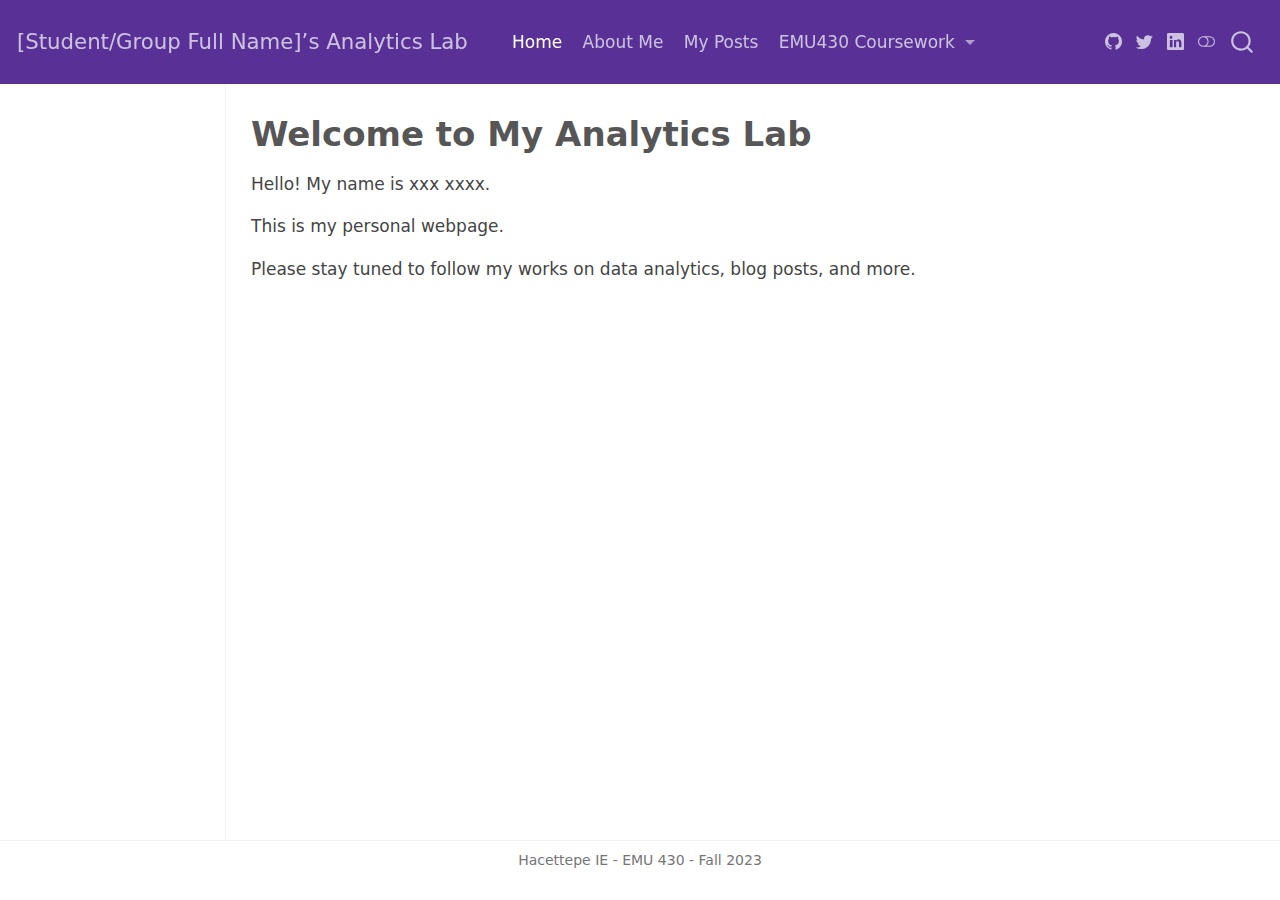
<file: _site/index.html>
<!DOCTYPE html>
<html xmlns="http://www.w3.org/1999/xhtml" lang="en" xml:lang="en"><head>

<meta charset="utf-8">
<meta name="generator" content="quarto-1.3.450">

<meta name="viewport" content="width=device-width, initial-scale=1.0, user-scalable=yes">


<title>[Student/Group Full Name]’s Analytics Lab - Welcome to My Analytics Lab</title>
<style>
code{white-space: pre-wrap;}
span.smallcaps{font-variant: small-caps;}
div.columns{display: flex; gap: min(4vw, 1.5em);}
div.column{flex: auto; overflow-x: auto;}
div.hanging-indent{margin-left: 1.5em; text-indent: -1.5em;}
ul.task-list{list-style: none;}
ul.task-list li input[type="checkbox"] {
  width: 0.8em;
  margin: 0 0.8em 0.2em -1em; /* quarto-specific, see https://github.com/quarto-dev/quarto-cli/issues/4556 */ 
  vertical-align: middle;
}
</style>


<script src="site_libs/quarto-nav/quarto-nav.js"></script>
<script src="site_libs/quarto-nav/headroom.min.js"></script>
<script src="site_libs/clipboard/clipboard.min.js"></script>
<script src="site_libs/quarto-search/autocomplete.umd.js"></script>
<script src="site_libs/quarto-search/fuse.min.js"></script>
<script src="site_libs/quarto-search/quarto-search.js"></script>
<meta name="quarto:offset" content="./">
<script src="site_libs/quarto-html/quarto.js"></script>
<script src="site_libs/quarto-html/popper.min.js"></script>
<script src="site_libs/quarto-html/tippy.umd.min.js"></script>
<script src="site_libs/quarto-html/anchor.min.js"></script>
<link href="site_libs/quarto-html/tippy.css" rel="stylesheet">
<link href="site_libs/quarto-html/quarto-syntax-highlighting.css" rel="stylesheet" class="quarto-color-scheme" id="quarto-text-highlighting-styles">
<link href="site_libs/quarto-html/quarto-syntax-highlighting-dark.css" rel="prefetch" class="quarto-color-scheme quarto-color-alternate" id="quarto-text-highlighting-styles">
<script src="site_libs/bootstrap/bootstrap.min.js"></script>
<link href="site_libs/bootstrap/bootstrap-icons.css" rel="stylesheet">
<link href="site_libs/bootstrap/bootstrap.min.css" rel="stylesheet" class="quarto-color-scheme" id="quarto-bootstrap" data-mode="light">
<link href="site_libs/bootstrap/bootstrap-dark.min.css" rel="prefetch" class="quarto-color-scheme quarto-color-alternate" id="quarto-bootstrap" data-mode="dark">
<script id="quarto-search-options" type="application/json">{
  "location": "navbar",
  "copy-button": false,
  "collapse-after": 3,
  "panel-placement": "end",
  "type": "overlay",
  "limit": 20,
  "language": {
    "search-no-results-text": "No results",
    "search-matching-documents-text": "matching documents",
    "search-copy-link-title": "Copy link to search",
    "search-hide-matches-text": "Hide additional matches",
    "search-more-match-text": "more match in this document",
    "search-more-matches-text": "more matches in this document",
    "search-clear-button-title": "Clear",
    "search-detached-cancel-button-title": "Cancel",
    "search-submit-button-title": "Submit",
    "search-label": "Search"
  }
}</script>


<link rel="stylesheet" href="styles.css">
</head>

<body class="docked nav-fixed">

<div id="quarto-search-results"></div>
  <header id="quarto-header" class="headroom fixed-top">
    <nav class="navbar navbar-expand-lg navbar-dark ">
      <div class="navbar-container container-fluid">
      <div class="navbar-brand-container">
    <a class="navbar-brand" href="./index.html">
    <span class="navbar-title">[Student/Group Full Name]’s Analytics Lab</span>
    </a>
  </div>
            <div id="quarto-search" class="" title="Search"></div>
          <button class="navbar-toggler" type="button" data-bs-toggle="collapse" data-bs-target="#navbarCollapse" aria-controls="navbarCollapse" aria-expanded="false" aria-label="Toggle navigation" onclick="if (window.quartoToggleHeadroom) { window.quartoToggleHeadroom(); }">
  <span class="navbar-toggler-icon"></span>
</button>
          <div class="collapse navbar-collapse" id="navbarCollapse">
            <ul class="navbar-nav navbar-nav-scroll me-auto">
  <li class="nav-item">
    <a class="nav-link active" href="./index.html" rel="" target="" aria-current="page">
 <span class="menu-text">Home</span></a>
  </li>  
  <li class="nav-item">
    <a class="nav-link" href="./about.html" rel="" target="">
 <span class="menu-text">About Me</span></a>
  </li>  
  <li class="nav-item">
    <a class="nav-link" href="./posts.html" rel="" target="">
 <span class="menu-text">My Posts</span></a>
  </li>  
  <li class="nav-item dropdown ">
    <a class="nav-link dropdown-toggle" href="#" id="nav-menu-emu430-coursework" role="button" data-bs-toggle="dropdown" aria-expanded="false" rel="" target="">
 <span class="menu-text">EMU430 Coursework</span>
    </a>
    <ul class="dropdown-menu" aria-labelledby="nav-menu-emu430-coursework">    
        <li>
    <a class="dropdown-item" href="./assignments.html" rel="" target="">
 <span class="dropdown-text">Assignments</span></a>
  </li>  
        <li>
    <a class="dropdown-item" href="./project.html" rel="" target="">
 <span class="dropdown-text">Project</span></a>
  </li>  
    </ul>
  </li>
</ul>
            <div class="quarto-navbar-tools ms-auto tools-wide">
    <a href="https://twitter.com" rel="" title="" class="quarto-navigation-tool px-1" aria-label=""><i class="bi bi-github"></i></a>
    <a href="https://twitter.com" rel="" title="" class="quarto-navigation-tool px-1" aria-label=""><i class="bi bi-twitter"></i></a>
    <a href="https://linkedin.com" rel="" title="" class="quarto-navigation-tool px-1" aria-label=""><i class="bi bi-linkedin"></i></a>
  <a href="" class="quarto-color-scheme-toggle quarto-navigation-tool  px-1" onclick="window.quartoToggleColorScheme(); return false;" title="Toggle dark mode"><i class="bi"></i></a>
</div>
          </div> <!-- /navcollapse -->
      </div> <!-- /container-fluid -->
    </nav>
</header>
<!-- content -->
<div id="quarto-content" class="quarto-container page-columns page-rows-contents page-layout-article page-navbar">
<!-- sidebar -->
  <nav id="quarto-sidebar" class="sidebar collapse collapse-horizontal sidebar-navigation docked overflow-auto">
    
</nav>
<div id="quarto-sidebar-glass" data-bs-toggle="collapse" data-bs-target="#quarto-sidebar,#quarto-sidebar-glass"></div>
<!-- margin-sidebar -->
    <div id="quarto-margin-sidebar" class="sidebar margin-sidebar">
    </div>
<!-- main -->
<main class="content" id="quarto-document-content">

<header id="title-block-header" class="quarto-title-block default">
<div class="quarto-title">
<h1 class="title">Welcome to My Analytics Lab</h1>
</div>



<div class="quarto-title-meta">

    
  
    
  </div>
  

</header>

<p>Hello! My name is xxx xxxx.</p>
<p>This is my personal webpage.</p>
<p>Please stay tuned to follow my works on data analytics, blog posts, and more.</p>



<a onclick="window.scrollTo(0, 0); return false;" role="button" id="quarto-back-to-top"><i class="bi bi-arrow-up"></i> Back to top</a></main> <!-- /main -->
<script id="quarto-html-after-body" type="application/javascript">
window.document.addEventListener("DOMContentLoaded", function (event) {
  const toggleBodyColorMode = (bsSheetEl) => {
    const mode = bsSheetEl.getAttribute("data-mode");
    const bodyEl = window.document.querySelector("body");
    if (mode === "dark") {
      bodyEl.classList.add("quarto-dark");
      bodyEl.classList.remove("quarto-light");
    } else {
      bodyEl.classList.add("quarto-light");
      bodyEl.classList.remove("quarto-dark");
    }
  }
  const toggleBodyColorPrimary = () => {
    const bsSheetEl = window.document.querySelector("link#quarto-bootstrap");
    if (bsSheetEl) {
      toggleBodyColorMode(bsSheetEl);
    }
  }
  toggleBodyColorPrimary();  
  const disableStylesheet = (stylesheets) => {
    for (let i=0; i < stylesheets.length; i++) {
      const stylesheet = stylesheets[i];
      stylesheet.rel = 'prefetch';
    }
  }
  const enableStylesheet = (stylesheets) => {
    for (let i=0; i < stylesheets.length; i++) {
      const stylesheet = stylesheets[i];
      stylesheet.rel = 'stylesheet';
    }
  }
  const manageTransitions = (selector, allowTransitions) => {
    const els = window.document.querySelectorAll(selector);
    for (let i=0; i < els.length; i++) {
      const el = els[i];
      if (allowTransitions) {
        el.classList.remove('notransition');
      } else {
        el.classList.add('notransition');
      }
    }
  }
  const toggleColorMode = (alternate) => {
    // Switch the stylesheets
    const alternateStylesheets = window.document.querySelectorAll('link.quarto-color-scheme.quarto-color-alternate');
    manageTransitions('#quarto-margin-sidebar .nav-link', false);
    if (alternate) {
      enableStylesheet(alternateStylesheets);
      for (const sheetNode of alternateStylesheets) {
        if (sheetNode.id === "quarto-bootstrap") {
          toggleBodyColorMode(sheetNode);
        }
      }
    } else {
      disableStylesheet(alternateStylesheets);
      toggleBodyColorPrimary();
    }
    manageTransitions('#quarto-margin-sidebar .nav-link', true);
    // Switch the toggles
    const toggles = window.document.querySelectorAll('.quarto-color-scheme-toggle');
    for (let i=0; i < toggles.length; i++) {
      const toggle = toggles[i];
      if (toggle) {
        if (alternate) {
          toggle.classList.add("alternate");     
        } else {
          toggle.classList.remove("alternate");
        }
      }
    }
    // Hack to workaround the fact that safari doesn't
    // properly recolor the scrollbar when toggling (#1455)
    if (navigator.userAgent.indexOf('Safari') > 0 && navigator.userAgent.indexOf('Chrome') == -1) {
      manageTransitions("body", false);
      window.scrollTo(0, 1);
      setTimeout(() => {
        window.scrollTo(0, 0);
        manageTransitions("body", true);
      }, 40);  
    }
  }
  const isFileUrl = () => { 
    return window.location.protocol === 'file:';
  }
  const hasAlternateSentinel = () => {  
    let styleSentinel = getColorSchemeSentinel();
    if (styleSentinel !== null) {
      return styleSentinel === "alternate";
    } else {
      return false;
    }
  }
  const setStyleSentinel = (alternate) => {
    const value = alternate ? "alternate" : "default";
    if (!isFileUrl()) {
      window.localStorage.setItem("quarto-color-scheme", value);
    } else {
      localAlternateSentinel = value;
    }
  }
  const getColorSchemeSentinel = () => {
    if (!isFileUrl()) {
      const storageValue = window.localStorage.getItem("quarto-color-scheme");
      return storageValue != null ? storageValue : localAlternateSentinel;
    } else {
      return localAlternateSentinel;
    }
  }
  let localAlternateSentinel = 'default';
  // Dark / light mode switch
  window.quartoToggleColorScheme = () => {
    // Read the current dark / light value 
    let toAlternate = !hasAlternateSentinel();
    toggleColorMode(toAlternate);
    setStyleSentinel(toAlternate);
  };
  // Ensure there is a toggle, if there isn't float one in the top right
  if (window.document.querySelector('.quarto-color-scheme-toggle') === null) {
    const a = window.document.createElement('a');
    a.classList.add('top-right');
    a.classList.add('quarto-color-scheme-toggle');
    a.href = "";
    a.onclick = function() { try { window.quartoToggleColorScheme(); } catch {} return false; };
    const i = window.document.createElement("i");
    i.classList.add('bi');
    a.appendChild(i);
    window.document.body.appendChild(a);
  }
  // Switch to dark mode if need be
  if (hasAlternateSentinel()) {
    toggleColorMode(true);
  } else {
    toggleColorMode(false);
  }
  const icon = "";
  const anchorJS = new window.AnchorJS();
  anchorJS.options = {
    placement: 'right',
    icon: icon
  };
  anchorJS.add('.anchored');
  const isCodeAnnotation = (el) => {
    for (const clz of el.classList) {
      if (clz.startsWith('code-annotation-')) {                     
        return true;
      }
    }
    return false;
  }
  const clipboard = new window.ClipboardJS('.code-copy-button', {
    text: function(trigger) {
      const codeEl = trigger.previousElementSibling.cloneNode(true);
      for (const childEl of codeEl.children) {
        if (isCodeAnnotation(childEl)) {
          childEl.remove();
        }
      }
      return codeEl.innerText;
    }
  });
  clipboard.on('success', function(e) {
    // button target
    const button = e.trigger;
    // don't keep focus
    button.blur();
    // flash "checked"
    button.classList.add('code-copy-button-checked');
    var currentTitle = button.getAttribute("title");
    button.setAttribute("title", "Copied!");
    let tooltip;
    if (window.bootstrap) {
      button.setAttribute("data-bs-toggle", "tooltip");
      button.setAttribute("data-bs-placement", "left");
      button.setAttribute("data-bs-title", "Copied!");
      tooltip = new bootstrap.Tooltip(button, 
        { trigger: "manual", 
          customClass: "code-copy-button-tooltip",
          offset: [0, -8]});
      tooltip.show();    
    }
    setTimeout(function() {
      if (tooltip) {
        tooltip.hide();
        button.removeAttribute("data-bs-title");
        button.removeAttribute("data-bs-toggle");
        button.removeAttribute("data-bs-placement");
      }
      button.setAttribute("title", currentTitle);
      button.classList.remove('code-copy-button-checked');
    }, 1000);
    // clear code selection
    e.clearSelection();
  });
  function tippyHover(el, contentFn) {
    const config = {
      allowHTML: true,
      content: contentFn,
      maxWidth: 500,
      delay: 100,
      arrow: false,
      appendTo: function(el) {
          return el.parentElement;
      },
      interactive: true,
      interactiveBorder: 10,
      theme: 'quarto',
      placement: 'bottom-start'
    };
    window.tippy(el, config); 
  }
  const noterefs = window.document.querySelectorAll('a[role="doc-noteref"]');
  for (var i=0; i<noterefs.length; i++) {
    const ref = noterefs[i];
    tippyHover(ref, function() {
      // use id or data attribute instead here
      let href = ref.getAttribute('data-footnote-href') || ref.getAttribute('href');
      try { href = new URL(href).hash; } catch {}
      const id = href.replace(/^#\/?/, "");
      const note = window.document.getElementById(id);
      return note.innerHTML;
    });
  }
      let selectedAnnoteEl;
      const selectorForAnnotation = ( cell, annotation) => {
        let cellAttr = 'data-code-cell="' + cell + '"';
        let lineAttr = 'data-code-annotation="' +  annotation + '"';
        const selector = 'span[' + cellAttr + '][' + lineAttr + ']';
        return selector;
      }
      const selectCodeLines = (annoteEl) => {
        const doc = window.document;
        const targetCell = annoteEl.getAttribute("data-target-cell");
        const targetAnnotation = annoteEl.getAttribute("data-target-annotation");
        const annoteSpan = window.document.querySelector(selectorForAnnotation(targetCell, targetAnnotation));
        const lines = annoteSpan.getAttribute("data-code-lines").split(",");
        const lineIds = lines.map((line) => {
          return targetCell + "-" + line;
        })
        let top = null;
        let height = null;
        let parent = null;
        if (lineIds.length > 0) {
            //compute the position of the single el (top and bottom and make a div)
            const el = window.document.getElementById(lineIds[0]);
            top = el.offsetTop;
            height = el.offsetHeight;
            parent = el.parentElement.parentElement;
          if (lineIds.length > 1) {
            const lastEl = window.document.getElementById(lineIds[lineIds.length - 1]);
            const bottom = lastEl.offsetTop + lastEl.offsetHeight;
            height = bottom - top;
          }
          if (top !== null && height !== null && parent !== null) {
            // cook up a div (if necessary) and position it 
            let div = window.document.getElementById("code-annotation-line-highlight");
            if (div === null) {
              div = window.document.createElement("div");
              div.setAttribute("id", "code-annotation-line-highlight");
              div.style.position = 'absolute';
              parent.appendChild(div);
            }
            div.style.top = top - 2 + "px";
            div.style.height = height + 4 + "px";
            let gutterDiv = window.document.getElementById("code-annotation-line-highlight-gutter");
            if (gutterDiv === null) {
              gutterDiv = window.document.createElement("div");
              gutterDiv.setAttribute("id", "code-annotation-line-highlight-gutter");
              gutterDiv.style.position = 'absolute';
              const codeCell = window.document.getElementById(targetCell);
              const gutter = codeCell.querySelector('.code-annotation-gutter');
              gutter.appendChild(gutterDiv);
            }
            gutterDiv.style.top = top - 2 + "px";
            gutterDiv.style.height = height + 4 + "px";
          }
          selectedAnnoteEl = annoteEl;
        }
      };
      const unselectCodeLines = () => {
        const elementsIds = ["code-annotation-line-highlight", "code-annotation-line-highlight-gutter"];
        elementsIds.forEach((elId) => {
          const div = window.document.getElementById(elId);
          if (div) {
            div.remove();
          }
        });
        selectedAnnoteEl = undefined;
      };
      // Attach click handler to the DT
      const annoteDls = window.document.querySelectorAll('dt[data-target-cell]');
      for (const annoteDlNode of annoteDls) {
        annoteDlNode.addEventListener('click', (event) => {
          const clickedEl = event.target;
          if (clickedEl !== selectedAnnoteEl) {
            unselectCodeLines();
            const activeEl = window.document.querySelector('dt[data-target-cell].code-annotation-active');
            if (activeEl) {
              activeEl.classList.remove('code-annotation-active');
            }
            selectCodeLines(clickedEl);
            clickedEl.classList.add('code-annotation-active');
          } else {
            // Unselect the line
            unselectCodeLines();
            clickedEl.classList.remove('code-annotation-active');
          }
        });
      }
  const findCites = (el) => {
    const parentEl = el.parentElement;
    if (parentEl) {
      const cites = parentEl.dataset.cites;
      if (cites) {
        return {
          el,
          cites: cites.split(' ')
        };
      } else {
        return findCites(el.parentElement)
      }
    } else {
      return undefined;
    }
  };
  var bibliorefs = window.document.querySelectorAll('a[role="doc-biblioref"]');
  for (var i=0; i<bibliorefs.length; i++) {
    const ref = bibliorefs[i];
    const citeInfo = findCites(ref);
    if (citeInfo) {
      tippyHover(citeInfo.el, function() {
        var popup = window.document.createElement('div');
        citeInfo.cites.forEach(function(cite) {
          var citeDiv = window.document.createElement('div');
          citeDiv.classList.add('hanging-indent');
          citeDiv.classList.add('csl-entry');
          var biblioDiv = window.document.getElementById('ref-' + cite);
          if (biblioDiv) {
            citeDiv.innerHTML = biblioDiv.innerHTML;
          }
          popup.appendChild(citeDiv);
        });
        return popup.innerHTML;
      });
    }
  }
});
</script>
</div> <!-- /content -->
<footer class="footer">
  <div class="nav-footer">
    <div class="nav-footer-left">
      &nbsp;
    </div>   
    <div class="nav-footer-center">Hacettepe IE - EMU 430 - Fall 2023</div>
    <div class="nav-footer-right">
      &nbsp;
    </div>
  </div>
</footer>



</body></html>
</file>
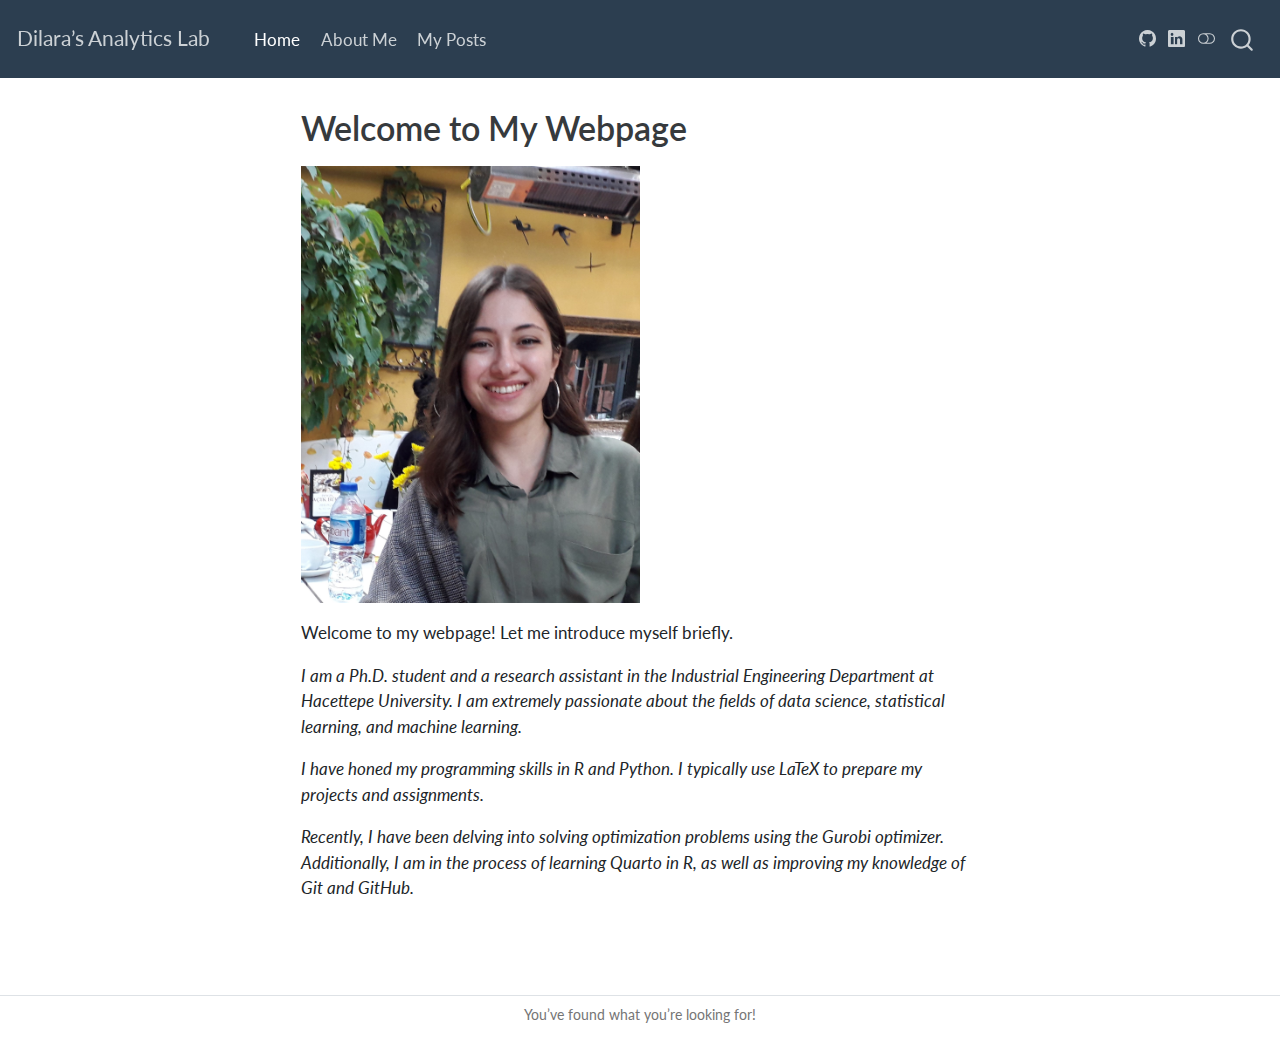
<file: docs/index.html>
<!DOCTYPE html>
<html xmlns="http://www.w3.org/1999/xhtml" lang="en" xml:lang="en"><head>

<meta charset="utf-8">
<meta name="generator" content="quarto-1.3.433">

<meta name="viewport" content="width=device-width, initial-scale=1.0, user-scalable=yes">


<title>Dilara’s Analytics Lab - Welcome to My Webpage</title>
<style>
code{white-space: pre-wrap;}
span.smallcaps{font-variant: small-caps;}
div.columns{display: flex; gap: min(4vw, 1.5em);}
div.column{flex: auto; overflow-x: auto;}
div.hanging-indent{margin-left: 1.5em; text-indent: -1.5em;}
ul.task-list{list-style: none;}
ul.task-list li input[type="checkbox"] {
  width: 0.8em;
  margin: 0 0.8em 0.2em -1em; /* quarto-specific, see https://github.com/quarto-dev/quarto-cli/issues/4556 */ 
  vertical-align: middle;
}
</style>


<script src="site_libs/quarto-nav/quarto-nav.js"></script>
<script src="site_libs/quarto-nav/headroom.min.js"></script>
<script src="site_libs/clipboard/clipboard.min.js"></script>
<script src="site_libs/quarto-search/autocomplete.umd.js"></script>
<script src="site_libs/quarto-search/fuse.min.js"></script>
<script src="site_libs/quarto-search/quarto-search.js"></script>
<meta name="quarto:offset" content="./">
<script src="site_libs/quarto-html/quarto.js"></script>
<script src="site_libs/quarto-html/popper.min.js"></script>
<script src="site_libs/quarto-html/tippy.umd.min.js"></script>
<script src="site_libs/quarto-html/anchor.min.js"></script>
<link href="site_libs/quarto-html/tippy.css" rel="stylesheet">
<link href="site_libs/quarto-html/quarto-syntax-highlighting.css" rel="stylesheet" class="quarto-color-scheme" id="quarto-text-highlighting-styles">
<link href="site_libs/quarto-html/quarto-syntax-highlighting-dark.css" rel="prefetch" class="quarto-color-scheme quarto-color-alternate" id="quarto-text-highlighting-styles">
<script src="site_libs/bootstrap/bootstrap.min.js"></script>
<link href="site_libs/bootstrap/bootstrap-icons.css" rel="stylesheet">
<link href="site_libs/bootstrap/bootstrap.min.css" rel="stylesheet" class="quarto-color-scheme" id="quarto-bootstrap" data-mode="light">
<link href="site_libs/bootstrap/bootstrap-dark.min.css" rel="prefetch" class="quarto-color-scheme quarto-color-alternate" id="quarto-bootstrap" data-mode="dark">
<script id="quarto-search-options" type="application/json">{
  "location": "navbar",
  "copy-button": false,
  "collapse-after": 3,
  "panel-placement": "end",
  "type": "overlay",
  "limit": 20,
  "language": {
    "search-no-results-text": "No results",
    "search-matching-documents-text": "matching documents",
    "search-copy-link-title": "Copy link to search",
    "search-hide-matches-text": "Hide additional matches",
    "search-more-match-text": "more match in this document",
    "search-more-matches-text": "more matches in this document",
    "search-clear-button-title": "Clear",
    "search-detached-cancel-button-title": "Cancel",
    "search-submit-button-title": "Submit",
    "search-label": "Search"
  }
}</script>


<link rel="stylesheet" href="styles.css">
</head>

<body class="floating nav-fixed">

<div id="quarto-search-results"></div>
  <header id="quarto-header" class="headroom fixed-top">
    <nav class="navbar navbar-expand-lg navbar-dark ">
      <div class="navbar-container container-fluid">
      <div class="navbar-brand-container">
    <a class="navbar-brand" href="./index.html">
    <span class="navbar-title">Dilara’s Analytics Lab</span>
    </a>
  </div>
            <div id="quarto-search" class="" title="Search"></div>
          <button class="navbar-toggler" type="button" data-bs-toggle="collapse" data-bs-target="#navbarCollapse" aria-controls="navbarCollapse" aria-expanded="false" aria-label="Toggle navigation" onclick="if (window.quartoToggleHeadroom) { window.quartoToggleHeadroom(); }">
  <span class="navbar-toggler-icon"></span>
</button>
          <div class="collapse navbar-collapse" id="navbarCollapse">
            <ul class="navbar-nav navbar-nav-scroll me-auto">
  <li class="nav-item">
    <a class="nav-link active" href="./index.html" rel="" target="" aria-current="page">
 <span class="menu-text">Home</span></a>
  </li>  
  <li class="nav-item">
    <a class="nav-link" href="./about.html" rel="" target="">
 <span class="menu-text">About Me</span></a>
  </li>  
  <li class="nav-item">
    <a class="nav-link" href="./posts.html" rel="" target="">
 <span class="menu-text">My Posts</span></a>
  </li>  
</ul>
            <div class="quarto-navbar-tools ms-auto tools-wide">
    <a href="https://github.com/Dilara-pro" rel="" title="" class="quarto-navigation-tool px-1" aria-label=""><i class="bi bi-github"></i></a>
    <a href="https://www.linkedin.com/in/dilara-akkus/" rel="" title="" class="quarto-navigation-tool px-1" aria-label=""><i class="bi bi-linkedin"></i></a>
  <a href="" class="quarto-color-scheme-toggle quarto-navigation-tool  px-1" onclick="window.quartoToggleColorScheme(); return false;" title="Toggle dark mode"><i class="bi"></i></a>
</div>
          </div> <!-- /navcollapse -->
      </div> <!-- /container-fluid -->
    </nav>
</header>
<!-- content -->
<div id="quarto-content" class="quarto-container page-columns page-rows-contents page-layout-article page-navbar">
<!-- sidebar -->
  <nav id="quarto-sidebar" class="sidebar collapse collapse-horizontal sidebar-navigation floating overflow-auto">
    
</nav>
<div id="quarto-sidebar-glass" data-bs-toggle="collapse" data-bs-target="#quarto-sidebar,#quarto-sidebar-glass"></div>
<!-- margin-sidebar -->
    <div id="quarto-margin-sidebar" class="sidebar margin-sidebar">
    </div>
<!-- main -->
<main class="content" id="quarto-document-content">

<header id="title-block-header" class="quarto-title-block default">
<div class="quarto-title">
<h1 class="title">Welcome to My Webpage</h1>
</div>



<div class="quarto-title-meta">

    
  
    
  </div>
  

</header>

<p align="left">
<img src="20180927_163507.jpg" alt="Photo" width="50%">
</p>
<p>Welcome to my webpage! Let me introduce myself briefly.</p>
<p><em>I am a Ph.D.&nbsp;student and a research assistant in the Industrial Engineering Department at Hacettepe University. I am extremely passionate about the fields of data science, statistical learning, and machine learning.</em></p>
<p><em>I have honed my programming skills in R and Python. I typically use LaTeX to prepare my projects and assignments.</em></p>
<p><em>Recently, I have been delving into solving optimization problems using the Gurobi optimizer. Additionally, I am in the process of learning Quarto in R, as well as improving my knowledge of Git and GitHub.</em></p>



<a onclick="window.scrollTo(0, 0); return false;" role="button" id="quarto-back-to-top"><i class="bi bi-arrow-up"></i> Back to top</a></main> <!-- /main -->
<script id="quarto-html-after-body" type="application/javascript">
window.document.addEventListener("DOMContentLoaded", function (event) {
  const toggleBodyColorMode = (bsSheetEl) => {
    const mode = bsSheetEl.getAttribute("data-mode");
    const bodyEl = window.document.querySelector("body");
    if (mode === "dark") {
      bodyEl.classList.add("quarto-dark");
      bodyEl.classList.remove("quarto-light");
    } else {
      bodyEl.classList.add("quarto-light");
      bodyEl.classList.remove("quarto-dark");
    }
  }
  const toggleBodyColorPrimary = () => {
    const bsSheetEl = window.document.querySelector("link#quarto-bootstrap");
    if (bsSheetEl) {
      toggleBodyColorMode(bsSheetEl);
    }
  }
  toggleBodyColorPrimary();  
  const disableStylesheet = (stylesheets) => {
    for (let i=0; i < stylesheets.length; i++) {
      const stylesheet = stylesheets[i];
      stylesheet.rel = 'prefetch';
    }
  }
  const enableStylesheet = (stylesheets) => {
    for (let i=0; i < stylesheets.length; i++) {
      const stylesheet = stylesheets[i];
      stylesheet.rel = 'stylesheet';
    }
  }
  const manageTransitions = (selector, allowTransitions) => {
    const els = window.document.querySelectorAll(selector);
    for (let i=0; i < els.length; i++) {
      const el = els[i];
      if (allowTransitions) {
        el.classList.remove('notransition');
      } else {
        el.classList.add('notransition');
      }
    }
  }
  const toggleColorMode = (alternate) => {
    // Switch the stylesheets
    const alternateStylesheets = window.document.querySelectorAll('link.quarto-color-scheme.quarto-color-alternate');
    manageTransitions('#quarto-margin-sidebar .nav-link', false);
    if (alternate) {
      enableStylesheet(alternateStylesheets);
      for (const sheetNode of alternateStylesheets) {
        if (sheetNode.id === "quarto-bootstrap") {
          toggleBodyColorMode(sheetNode);
        }
      }
    } else {
      disableStylesheet(alternateStylesheets);
      toggleBodyColorPrimary();
    }
    manageTransitions('#quarto-margin-sidebar .nav-link', true);
    // Switch the toggles
    const toggles = window.document.querySelectorAll('.quarto-color-scheme-toggle');
    for (let i=0; i < toggles.length; i++) {
      const toggle = toggles[i];
      if (toggle) {
        if (alternate) {
          toggle.classList.add("alternate");     
        } else {
          toggle.classList.remove("alternate");
        }
      }
    }
    // Hack to workaround the fact that safari doesn't
    // properly recolor the scrollbar when toggling (#1455)
    if (navigator.userAgent.indexOf('Safari') > 0 && navigator.userAgent.indexOf('Chrome') == -1) {
      manageTransitions("body", false);
      window.scrollTo(0, 1);
      setTimeout(() => {
        window.scrollTo(0, 0);
        manageTransitions("body", true);
      }, 40);  
    }
  }
  const isFileUrl = () => { 
    return window.location.protocol === 'file:';
  }
  const hasAlternateSentinel = () => {  
    let styleSentinel = getColorSchemeSentinel();
    if (styleSentinel !== null) {
      return styleSentinel === "alternate";
    } else {
      return false;
    }
  }
  const setStyleSentinel = (alternate) => {
    const value = alternate ? "alternate" : "default";
    if (!isFileUrl()) {
      window.localStorage.setItem("quarto-color-scheme", value);
    } else {
      localAlternateSentinel = value;
    }
  }
  const getColorSchemeSentinel = () => {
    if (!isFileUrl()) {
      const storageValue = window.localStorage.getItem("quarto-color-scheme");
      return storageValue != null ? storageValue : localAlternateSentinel;
    } else {
      return localAlternateSentinel;
    }
  }
  let localAlternateSentinel = 'default';
  // Dark / light mode switch
  window.quartoToggleColorScheme = () => {
    // Read the current dark / light value 
    let toAlternate = !hasAlternateSentinel();
    toggleColorMode(toAlternate);
    setStyleSentinel(toAlternate);
  };
  // Ensure there is a toggle, if there isn't float one in the top right
  if (window.document.querySelector('.quarto-color-scheme-toggle') === null) {
    const a = window.document.createElement('a');
    a.classList.add('top-right');
    a.classList.add('quarto-color-scheme-toggle');
    a.href = "";
    a.onclick = function() { try { window.quartoToggleColorScheme(); } catch {} return false; };
    const i = window.document.createElement("i");
    i.classList.add('bi');
    a.appendChild(i);
    window.document.body.appendChild(a);
  }
  // Switch to dark mode if need be
  if (hasAlternateSentinel()) {
    toggleColorMode(true);
  } else {
    toggleColorMode(false);
  }
  const icon = "";
  const anchorJS = new window.AnchorJS();
  anchorJS.options = {
    placement: 'right',
    icon: icon
  };
  anchorJS.add('.anchored');
  const isCodeAnnotation = (el) => {
    for (const clz of el.classList) {
      if (clz.startsWith('code-annotation-')) {                     
        return true;
      }
    }
    return false;
  }
  const clipboard = new window.ClipboardJS('.code-copy-button', {
    text: function(trigger) {
      const codeEl = trigger.previousElementSibling.cloneNode(true);
      for (const childEl of codeEl.children) {
        if (isCodeAnnotation(childEl)) {
          childEl.remove();
        }
      }
      return codeEl.innerText;
    }
  });
  clipboard.on('success', function(e) {
    // button target
    const button = e.trigger;
    // don't keep focus
    button.blur();
    // flash "checked"
    button.classList.add('code-copy-button-checked');
    var currentTitle = button.getAttribute("title");
    button.setAttribute("title", "Copied!");
    let tooltip;
    if (window.bootstrap) {
      button.setAttribute("data-bs-toggle", "tooltip");
      button.setAttribute("data-bs-placement", "left");
      button.setAttribute("data-bs-title", "Copied!");
      tooltip = new bootstrap.Tooltip(button, 
        { trigger: "manual", 
          customClass: "code-copy-button-tooltip",
          offset: [0, -8]});
      tooltip.show();    
    }
    setTimeout(function() {
      if (tooltip) {
        tooltip.hide();
        button.removeAttribute("data-bs-title");
        button.removeAttribute("data-bs-toggle");
        button.removeAttribute("data-bs-placement");
      }
      button.setAttribute("title", currentTitle);
      button.classList.remove('code-copy-button-checked');
    }, 1000);
    // clear code selection
    e.clearSelection();
  });
  function tippyHover(el, contentFn) {
    const config = {
      allowHTML: true,
      content: contentFn,
      maxWidth: 500,
      delay: 100,
      arrow: false,
      appendTo: function(el) {
          return el.parentElement;
      },
      interactive: true,
      interactiveBorder: 10,
      theme: 'quarto',
      placement: 'bottom-start'
    };
    window.tippy(el, config); 
  }
  const noterefs = window.document.querySelectorAll('a[role="doc-noteref"]');
  for (var i=0; i<noterefs.length; i++) {
    const ref = noterefs[i];
    tippyHover(ref, function() {
      // use id or data attribute instead here
      let href = ref.getAttribute('data-footnote-href') || ref.getAttribute('href');
      try { href = new URL(href).hash; } catch {}
      const id = href.replace(/^#\/?/, "");
      const note = window.document.getElementById(id);
      return note.innerHTML;
    });
  }
      let selectedAnnoteEl;
      const selectorForAnnotation = ( cell, annotation) => {
        let cellAttr = 'data-code-cell="' + cell + '"';
        let lineAttr = 'data-code-annotation="' +  annotation + '"';
        const selector = 'span[' + cellAttr + '][' + lineAttr + ']';
        return selector;
      }
      const selectCodeLines = (annoteEl) => {
        const doc = window.document;
        const targetCell = annoteEl.getAttribute("data-target-cell");
        const targetAnnotation = annoteEl.getAttribute("data-target-annotation");
        const annoteSpan = window.document.querySelector(selectorForAnnotation(targetCell, targetAnnotation));
        const lines = annoteSpan.getAttribute("data-code-lines").split(",");
        const lineIds = lines.map((line) => {
          return targetCell + "-" + line;
        })
        let top = null;
        let height = null;
        let parent = null;
        if (lineIds.length > 0) {
            //compute the position of the single el (top and bottom and make a div)
            const el = window.document.getElementById(lineIds[0]);
            top = el.offsetTop;
            height = el.offsetHeight;
            parent = el.parentElement.parentElement;
          if (lineIds.length > 1) {
            const lastEl = window.document.getElementById(lineIds[lineIds.length - 1]);
            const bottom = lastEl.offsetTop + lastEl.offsetHeight;
            height = bottom - top;
          }
          if (top !== null && height !== null && parent !== null) {
            // cook up a div (if necessary) and position it 
            let div = window.document.getElementById("code-annotation-line-highlight");
            if (div === null) {
              div = window.document.createElement("div");
              div.setAttribute("id", "code-annotation-line-highlight");
              div.style.position = 'absolute';
              parent.appendChild(div);
            }
            div.style.top = top - 2 + "px";
            div.style.height = height + 4 + "px";
            let gutterDiv = window.document.getElementById("code-annotation-line-highlight-gutter");
            if (gutterDiv === null) {
              gutterDiv = window.document.createElement("div");
              gutterDiv.setAttribute("id", "code-annotation-line-highlight-gutter");
              gutterDiv.style.position = 'absolute';
              const codeCell = window.document.getElementById(targetCell);
              const gutter = codeCell.querySelector('.code-annotation-gutter');
              gutter.appendChild(gutterDiv);
            }
            gutterDiv.style.top = top - 2 + "px";
            gutterDiv.style.height = height + 4 + "px";
          }
          selectedAnnoteEl = annoteEl;
        }
      };
      const unselectCodeLines = () => {
        const elementsIds = ["code-annotation-line-highlight", "code-annotation-line-highlight-gutter"];
        elementsIds.forEach((elId) => {
          const div = window.document.getElementById(elId);
          if (div) {
            div.remove();
          }
        });
        selectedAnnoteEl = undefined;
      };
      // Attach click handler to the DT
      const annoteDls = window.document.querySelectorAll('dt[data-target-cell]');
      for (const annoteDlNode of annoteDls) {
        annoteDlNode.addEventListener('click', (event) => {
          const clickedEl = event.target;
          if (clickedEl !== selectedAnnoteEl) {
            unselectCodeLines();
            const activeEl = window.document.querySelector('dt[data-target-cell].code-annotation-active');
            if (activeEl) {
              activeEl.classList.remove('code-annotation-active');
            }
            selectCodeLines(clickedEl);
            clickedEl.classList.add('code-annotation-active');
          } else {
            // Unselect the line
            unselectCodeLines();
            clickedEl.classList.remove('code-annotation-active');
          }
        });
      }
  const findCites = (el) => {
    const parentEl = el.parentElement;
    if (parentEl) {
      const cites = parentEl.dataset.cites;
      if (cites) {
        return {
          el,
          cites: cites.split(' ')
        };
      } else {
        return findCites(el.parentElement)
      }
    } else {
      return undefined;
    }
  };
  var bibliorefs = window.document.querySelectorAll('a[role="doc-biblioref"]');
  for (var i=0; i<bibliorefs.length; i++) {
    const ref = bibliorefs[i];
    const citeInfo = findCites(ref);
    if (citeInfo) {
      tippyHover(citeInfo.el, function() {
        var popup = window.document.createElement('div');
        citeInfo.cites.forEach(function(cite) {
          var citeDiv = window.document.createElement('div');
          citeDiv.classList.add('hanging-indent');
          citeDiv.classList.add('csl-entry');
          var biblioDiv = window.document.getElementById('ref-' + cite);
          if (biblioDiv) {
            citeDiv.innerHTML = biblioDiv.innerHTML;
          }
          popup.appendChild(citeDiv);
        });
        return popup.innerHTML;
      });
    }
  }
});
</script>
</div> <!-- /content -->
<footer class="footer">
  <div class="nav-footer">
    <div class="nav-footer-left">
      &nbsp;
    </div>   
    <div class="nav-footer-center">You’ve found what you’re looking for!</div>
    <div class="nav-footer-right">
      &nbsp;
    </div>
  </div>
</footer>



</body></html>
</file>
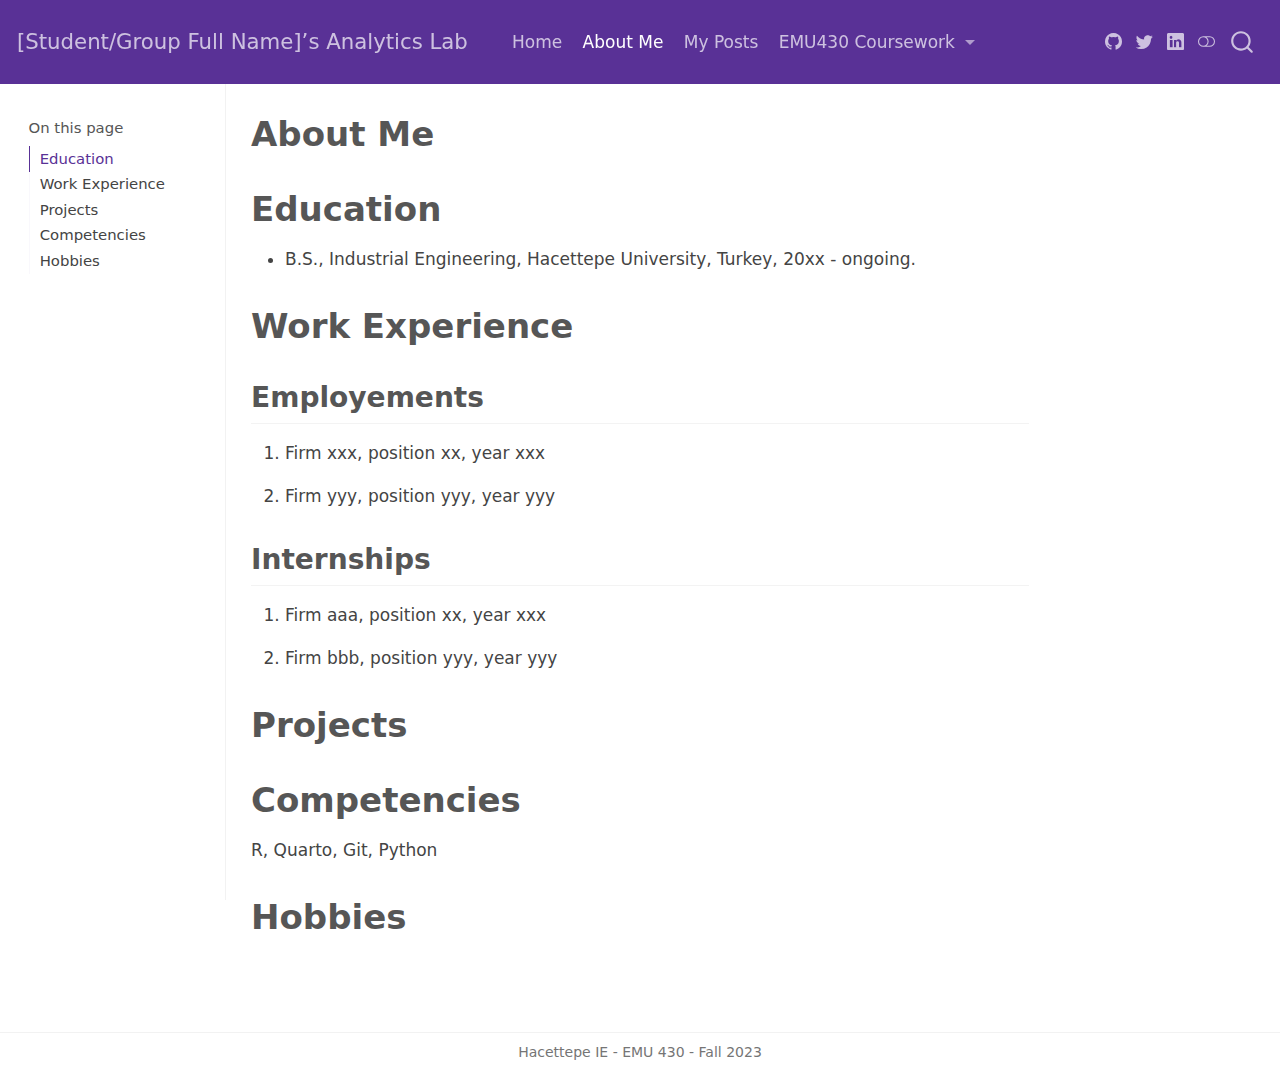
<file: _site/about.html>
<!DOCTYPE html>
<html xmlns="http://www.w3.org/1999/xhtml" lang="en" xml:lang="en"><head>

<meta charset="utf-8">
<meta name="generator" content="quarto-1.3.450">

<meta name="viewport" content="width=device-width, initial-scale=1.0, user-scalable=yes">


<title>[Student/Group Full Name]’s Analytics Lab - About Me</title>
<style>
code{white-space: pre-wrap;}
span.smallcaps{font-variant: small-caps;}
div.columns{display: flex; gap: min(4vw, 1.5em);}
div.column{flex: auto; overflow-x: auto;}
div.hanging-indent{margin-left: 1.5em; text-indent: -1.5em;}
ul.task-list{list-style: none;}
ul.task-list li input[type="checkbox"] {
  width: 0.8em;
  margin: 0 0.8em 0.2em -1em; /* quarto-specific, see https://github.com/quarto-dev/quarto-cli/issues/4556 */ 
  vertical-align: middle;
}
</style>


<script src="site_libs/quarto-nav/quarto-nav.js"></script>
<script src="site_libs/quarto-nav/headroom.min.js"></script>
<script src="site_libs/clipboard/clipboard.min.js"></script>
<script src="site_libs/quarto-search/autocomplete.umd.js"></script>
<script src="site_libs/quarto-search/fuse.min.js"></script>
<script src="site_libs/quarto-search/quarto-search.js"></script>
<meta name="quarto:offset" content="./">
<script src="site_libs/quarto-html/quarto.js"></script>
<script src="site_libs/quarto-html/popper.min.js"></script>
<script src="site_libs/quarto-html/tippy.umd.min.js"></script>
<script src="site_libs/quarto-html/anchor.min.js"></script>
<link href="site_libs/quarto-html/tippy.css" rel="stylesheet">
<link href="site_libs/quarto-html/quarto-syntax-highlighting.css" rel="stylesheet" class="quarto-color-scheme" id="quarto-text-highlighting-styles">
<link href="site_libs/quarto-html/quarto-syntax-highlighting-dark.css" rel="prefetch" class="quarto-color-scheme quarto-color-alternate" id="quarto-text-highlighting-styles">
<script src="site_libs/bootstrap/bootstrap.min.js"></script>
<link href="site_libs/bootstrap/bootstrap-icons.css" rel="stylesheet">
<link href="site_libs/bootstrap/bootstrap.min.css" rel="stylesheet" class="quarto-color-scheme" id="quarto-bootstrap" data-mode="light">
<link href="site_libs/bootstrap/bootstrap-dark.min.css" rel="prefetch" class="quarto-color-scheme quarto-color-alternate" id="quarto-bootstrap" data-mode="dark">
<script id="quarto-search-options" type="application/json">{
  "location": "navbar",
  "copy-button": false,
  "collapse-after": 3,
  "panel-placement": "end",
  "type": "overlay",
  "limit": 20,
  "language": {
    "search-no-results-text": "No results",
    "search-matching-documents-text": "matching documents",
    "search-copy-link-title": "Copy link to search",
    "search-hide-matches-text": "Hide additional matches",
    "search-more-match-text": "more match in this document",
    "search-more-matches-text": "more matches in this document",
    "search-clear-button-title": "Clear",
    "search-detached-cancel-button-title": "Cancel",
    "search-submit-button-title": "Submit",
    "search-label": "Search"
  }
}</script>


<link rel="stylesheet" href="styles.css">
</head>

<body class="docked nav-fixed">

<div id="quarto-search-results"></div>
  <header id="quarto-header" class="headroom fixed-top">
    <nav class="navbar navbar-expand-lg navbar-dark ">
      <div class="navbar-container container-fluid">
      <div class="navbar-brand-container">
    <a class="navbar-brand" href="./index.html">
    <span class="navbar-title">[Student/Group Full Name]’s Analytics Lab</span>
    </a>
  </div>
            <div id="quarto-search" class="" title="Search"></div>
          <button class="navbar-toggler" type="button" data-bs-toggle="collapse" data-bs-target="#navbarCollapse" aria-controls="navbarCollapse" aria-expanded="false" aria-label="Toggle navigation" onclick="if (window.quartoToggleHeadroom) { window.quartoToggleHeadroom(); }">
  <span class="navbar-toggler-icon"></span>
</button>
          <div class="collapse navbar-collapse" id="navbarCollapse">
            <ul class="navbar-nav navbar-nav-scroll me-auto">
  <li class="nav-item">
    <a class="nav-link" href="./index.html" rel="" target="">
 <span class="menu-text">Home</span></a>
  </li>  
  <li class="nav-item">
    <a class="nav-link active" href="./about.html" rel="" target="" aria-current="page">
 <span class="menu-text">About Me</span></a>
  </li>  
  <li class="nav-item">
    <a class="nav-link" href="./posts.html" rel="" target="">
 <span class="menu-text">My Posts</span></a>
  </li>  
  <li class="nav-item dropdown ">
    <a class="nav-link dropdown-toggle" href="#" id="nav-menu-emu430-coursework" role="button" data-bs-toggle="dropdown" aria-expanded="false" rel="" target="">
 <span class="menu-text">EMU430 Coursework</span>
    </a>
    <ul class="dropdown-menu" aria-labelledby="nav-menu-emu430-coursework">    
        <li>
    <a class="dropdown-item" href="./assignments.html" rel="" target="">
 <span class="dropdown-text">Assignments</span></a>
  </li>  
        <li>
    <a class="dropdown-item" href="./project.html" rel="" target="">
 <span class="dropdown-text">Project</span></a>
  </li>  
    </ul>
  </li>
</ul>
            <div class="quarto-navbar-tools ms-auto tools-wide">
    <a href="https://twitter.com" rel="" title="" class="quarto-navigation-tool px-1" aria-label=""><i class="bi bi-github"></i></a>
    <a href="https://twitter.com" rel="" title="" class="quarto-navigation-tool px-1" aria-label=""><i class="bi bi-twitter"></i></a>
    <a href="https://linkedin.com" rel="" title="" class="quarto-navigation-tool px-1" aria-label=""><i class="bi bi-linkedin"></i></a>
  <a href="" class="quarto-color-scheme-toggle quarto-navigation-tool  px-1" onclick="window.quartoToggleColorScheme(); return false;" title="Toggle dark mode"><i class="bi"></i></a>
</div>
          </div> <!-- /navcollapse -->
      </div> <!-- /container-fluid -->
    </nav>
</header>
<!-- content -->
<div id="quarto-content" class="quarto-container page-columns page-rows-contents page-layout-article page-navbar">
<!-- sidebar -->
  <nav id="quarto-sidebar" class="sidebar collapse collapse-horizontal sidebar-navigation docked overflow-auto">
    <nav id="TOC" role="doc-toc" class="toc-active">
    <h2 id="toc-title">On this page</h2>
   
  <ul>
  <li><a href="#education" id="toc-education" class="nav-link active" data-scroll-target="#education">Education</a></li>
  <li><a href="#work-experience" id="toc-work-experience" class="nav-link" data-scroll-target="#work-experience">Work Experience</a>
  <ul class="collapse">
  <li><a href="#employements" id="toc-employements" class="nav-link" data-scroll-target="#employements">Employements</a></li>
  <li><a href="#internships" id="toc-internships" class="nav-link" data-scroll-target="#internships">Internships</a></li>
  </ul></li>
  <li><a href="#projects" id="toc-projects" class="nav-link" data-scroll-target="#projects">Projects</a></li>
  <li><a href="#competencies" id="toc-competencies" class="nav-link" data-scroll-target="#competencies">Competencies</a></li>
  <li><a href="#hobbies" id="toc-hobbies" class="nav-link" data-scroll-target="#hobbies">Hobbies</a></li>
  </ul>
</nav>
</nav>
<div id="quarto-sidebar-glass" data-bs-toggle="collapse" data-bs-target="#quarto-sidebar,#quarto-sidebar-glass"></div>
<!-- margin-sidebar -->
    <div id="quarto-margin-sidebar" class="sidebar margin-sidebar">
    </div>
<!-- main -->
<main class="content" id="quarto-document-content">

<header id="title-block-header" class="quarto-title-block default">
<div class="quarto-title">
<h1 class="title">About Me</h1>
</div>



<div class="quarto-title-meta">

    
  
    
  </div>
  

</header>

<section id="education" class="level1">
<h1>Education</h1>
<ul>
<li>B.S., Industrial Engineering, Hacettepe University, Turkey, 20xx - ongoing.</li>
</ul>
</section>
<section id="work-experience" class="level1">
<h1>Work Experience</h1>
<section id="employements" class="level2">
<h2 class="anchored" data-anchor-id="employements">Employements</h2>
<ol type="1">
<li><p>Firm xxx, position xx, year xxx</p></li>
<li><p>Firm yyy, position yyy, year yyy</p></li>
</ol>
</section>
<section id="internships" class="level2">
<h2 class="anchored" data-anchor-id="internships">Internships</h2>
<ol type="1">
<li><p>Firm aaa, position xx, year xxx</p></li>
<li><p>Firm bbb, position yyy, year yyy</p></li>
</ol>
</section>
</section>
<section id="projects" class="level1">
<h1>Projects</h1>
</section>
<section id="competencies" class="level1">
<h1>Competencies</h1>
<p>R, Quarto, Git, Python</p>
</section>
<section id="hobbies" class="level1">
<h1>Hobbies</h1>


</section>

<a onclick="window.scrollTo(0, 0); return false;" role="button" id="quarto-back-to-top"><i class="bi bi-arrow-up"></i> Back to top</a></main> <!-- /main -->
<script id="quarto-html-after-body" type="application/javascript">
window.document.addEventListener("DOMContentLoaded", function (event) {
  const toggleBodyColorMode = (bsSheetEl) => {
    const mode = bsSheetEl.getAttribute("data-mode");
    const bodyEl = window.document.querySelector("body");
    if (mode === "dark") {
      bodyEl.classList.add("quarto-dark");
      bodyEl.classList.remove("quarto-light");
    } else {
      bodyEl.classList.add("quarto-light");
      bodyEl.classList.remove("quarto-dark");
    }
  }
  const toggleBodyColorPrimary = () => {
    const bsSheetEl = window.document.querySelector("link#quarto-bootstrap");
    if (bsSheetEl) {
      toggleBodyColorMode(bsSheetEl);
    }
  }
  toggleBodyColorPrimary();  
  const disableStylesheet = (stylesheets) => {
    for (let i=0; i < stylesheets.length; i++) {
      const stylesheet = stylesheets[i];
      stylesheet.rel = 'prefetch';
    }
  }
  const enableStylesheet = (stylesheets) => {
    for (let i=0; i < stylesheets.length; i++) {
      const stylesheet = stylesheets[i];
      stylesheet.rel = 'stylesheet';
    }
  }
  const manageTransitions = (selector, allowTransitions) => {
    const els = window.document.querySelectorAll(selector);
    for (let i=0; i < els.length; i++) {
      const el = els[i];
      if (allowTransitions) {
        el.classList.remove('notransition');
      } else {
        el.classList.add('notransition');
      }
    }
  }
  const toggleColorMode = (alternate) => {
    // Switch the stylesheets
    const alternateStylesheets = window.document.querySelectorAll('link.quarto-color-scheme.quarto-color-alternate');
    manageTransitions('#quarto-margin-sidebar .nav-link', false);
    if (alternate) {
      enableStylesheet(alternateStylesheets);
      for (const sheetNode of alternateStylesheets) {
        if (sheetNode.id === "quarto-bootstrap") {
          toggleBodyColorMode(sheetNode);
        }
      }
    } else {
      disableStylesheet(alternateStylesheets);
      toggleBodyColorPrimary();
    }
    manageTransitions('#quarto-margin-sidebar .nav-link', true);
    // Switch the toggles
    const toggles = window.document.querySelectorAll('.quarto-color-scheme-toggle');
    for (let i=0; i < toggles.length; i++) {
      const toggle = toggles[i];
      if (toggle) {
        if (alternate) {
          toggle.classList.add("alternate");     
        } else {
          toggle.classList.remove("alternate");
        }
      }
    }
    // Hack to workaround the fact that safari doesn't
    // properly recolor the scrollbar when toggling (#1455)
    if (navigator.userAgent.indexOf('Safari') > 0 && navigator.userAgent.indexOf('Chrome') == -1) {
      manageTransitions("body", false);
      window.scrollTo(0, 1);
      setTimeout(() => {
        window.scrollTo(0, 0);
        manageTransitions("body", true);
      }, 40);  
    }
  }
  const isFileUrl = () => { 
    return window.location.protocol === 'file:';
  }
  const hasAlternateSentinel = () => {  
    let styleSentinel = getColorSchemeSentinel();
    if (styleSentinel !== null) {
      return styleSentinel === "alternate";
    } else {
      return false;
    }
  }
  const setStyleSentinel = (alternate) => {
    const value = alternate ? "alternate" : "default";
    if (!isFileUrl()) {
      window.localStorage.setItem("quarto-color-scheme", value);
    } else {
      localAlternateSentinel = value;
    }
  }
  const getColorSchemeSentinel = () => {
    if (!isFileUrl()) {
      const storageValue = window.localStorage.getItem("quarto-color-scheme");
      return storageValue != null ? storageValue : localAlternateSentinel;
    } else {
      return localAlternateSentinel;
    }
  }
  let localAlternateSentinel = 'default';
  // Dark / light mode switch
  window.quartoToggleColorScheme = () => {
    // Read the current dark / light value 
    let toAlternate = !hasAlternateSentinel();
    toggleColorMode(toAlternate);
    setStyleSentinel(toAlternate);
  };
  // Ensure there is a toggle, if there isn't float one in the top right
  if (window.document.querySelector('.quarto-color-scheme-toggle') === null) {
    const a = window.document.createElement('a');
    a.classList.add('top-right');
    a.classList.add('quarto-color-scheme-toggle');
    a.href = "";
    a.onclick = function() { try { window.quartoToggleColorScheme(); } catch {} return false; };
    const i = window.document.createElement("i");
    i.classList.add('bi');
    a.appendChild(i);
    window.document.body.appendChild(a);
  }
  // Switch to dark mode if need be
  if (hasAlternateSentinel()) {
    toggleColorMode(true);
  } else {
    toggleColorMode(false);
  }
  const icon = "";
  const anchorJS = new window.AnchorJS();
  anchorJS.options = {
    placement: 'right',
    icon: icon
  };
  anchorJS.add('.anchored');
  const isCodeAnnotation = (el) => {
    for (const clz of el.classList) {
      if (clz.startsWith('code-annotation-')) {                     
        return true;
      }
    }
    return false;
  }
  const clipboard = new window.ClipboardJS('.code-copy-button', {
    text: function(trigger) {
      const codeEl = trigger.previousElementSibling.cloneNode(true);
      for (const childEl of codeEl.children) {
        if (isCodeAnnotation(childEl)) {
          childEl.remove();
        }
      }
      return codeEl.innerText;
    }
  });
  clipboard.on('success', function(e) {
    // button target
    const button = e.trigger;
    // don't keep focus
    button.blur();
    // flash "checked"
    button.classList.add('code-copy-button-checked');
    var currentTitle = button.getAttribute("title");
    button.setAttribute("title", "Copied!");
    let tooltip;
    if (window.bootstrap) {
      button.setAttribute("data-bs-toggle", "tooltip");
      button.setAttribute("data-bs-placement", "left");
      button.setAttribute("data-bs-title", "Copied!");
      tooltip = new bootstrap.Tooltip(button, 
        { trigger: "manual", 
          customClass: "code-copy-button-tooltip",
          offset: [0, -8]});
      tooltip.show();    
    }
    setTimeout(function() {
      if (tooltip) {
        tooltip.hide();
        button.removeAttribute("data-bs-title");
        button.removeAttribute("data-bs-toggle");
        button.removeAttribute("data-bs-placement");
      }
      button.setAttribute("title", currentTitle);
      button.classList.remove('code-copy-button-checked');
    }, 1000);
    // clear code selection
    e.clearSelection();
  });
  function tippyHover(el, contentFn) {
    const config = {
      allowHTML: true,
      content: contentFn,
      maxWidth: 500,
      delay: 100,
      arrow: false,
      appendTo: function(el) {
          return el.parentElement;
      },
      interactive: true,
      interactiveBorder: 10,
      theme: 'quarto',
      placement: 'bottom-start'
    };
    window.tippy(el, config); 
  }
  const noterefs = window.document.querySelectorAll('a[role="doc-noteref"]');
  for (var i=0; i<noterefs.length; i++) {
    const ref = noterefs[i];
    tippyHover(ref, function() {
      // use id or data attribute instead here
      let href = ref.getAttribute('data-footnote-href') || ref.getAttribute('href');
      try { href = new URL(href).hash; } catch {}
      const id = href.replace(/^#\/?/, "");
      const note = window.document.getElementById(id);
      return note.innerHTML;
    });
  }
      let selectedAnnoteEl;
      const selectorForAnnotation = ( cell, annotation) => {
        let cellAttr = 'data-code-cell="' + cell + '"';
        let lineAttr = 'data-code-annotation="' +  annotation + '"';
        const selector = 'span[' + cellAttr + '][' + lineAttr + ']';
        return selector;
      }
      const selectCodeLines = (annoteEl) => {
        const doc = window.document;
        const targetCell = annoteEl.getAttribute("data-target-cell");
        const targetAnnotation = annoteEl.getAttribute("data-target-annotation");
        const annoteSpan = window.document.querySelector(selectorForAnnotation(targetCell, targetAnnotation));
        const lines = annoteSpan.getAttribute("data-code-lines").split(",");
        const lineIds = lines.map((line) => {
          return targetCell + "-" + line;
        })
        let top = null;
        let height = null;
        let parent = null;
        if (lineIds.length > 0) {
            //compute the position of the single el (top and bottom and make a div)
            const el = window.document.getElementById(lineIds[0]);
            top = el.offsetTop;
            height = el.offsetHeight;
            parent = el.parentElement.parentElement;
          if (lineIds.length > 1) {
            const lastEl = window.document.getElementById(lineIds[lineIds.length - 1]);
            const bottom = lastEl.offsetTop + lastEl.offsetHeight;
            height = bottom - top;
          }
          if (top !== null && height !== null && parent !== null) {
            // cook up a div (if necessary) and position it 
            let div = window.document.getElementById("code-annotation-line-highlight");
            if (div === null) {
              div = window.document.createElement("div");
              div.setAttribute("id", "code-annotation-line-highlight");
              div.style.position = 'absolute';
              parent.appendChild(div);
            }
            div.style.top = top - 2 + "px";
            div.style.height = height + 4 + "px";
            let gutterDiv = window.document.getElementById("code-annotation-line-highlight-gutter");
            if (gutterDiv === null) {
              gutterDiv = window.document.createElement("div");
              gutterDiv.setAttribute("id", "code-annotation-line-highlight-gutter");
              gutterDiv.style.position = 'absolute';
              const codeCell = window.document.getElementById(targetCell);
              const gutter = codeCell.querySelector('.code-annotation-gutter');
              gutter.appendChild(gutterDiv);
            }
            gutterDiv.style.top = top - 2 + "px";
            gutterDiv.style.height = height + 4 + "px";
          }
          selectedAnnoteEl = annoteEl;
        }
      };
      const unselectCodeLines = () => {
        const elementsIds = ["code-annotation-line-highlight", "code-annotation-line-highlight-gutter"];
        elementsIds.forEach((elId) => {
          const div = window.document.getElementById(elId);
          if (div) {
            div.remove();
          }
        });
        selectedAnnoteEl = undefined;
      };
      // Attach click handler to the DT
      const annoteDls = window.document.querySelectorAll('dt[data-target-cell]');
      for (const annoteDlNode of annoteDls) {
        annoteDlNode.addEventListener('click', (event) => {
          const clickedEl = event.target;
          if (clickedEl !== selectedAnnoteEl) {
            unselectCodeLines();
            const activeEl = window.document.querySelector('dt[data-target-cell].code-annotation-active');
            if (activeEl) {
              activeEl.classList.remove('code-annotation-active');
            }
            selectCodeLines(clickedEl);
            clickedEl.classList.add('code-annotation-active');
          } else {
            // Unselect the line
            unselectCodeLines();
            clickedEl.classList.remove('code-annotation-active');
          }
        });
      }
  const findCites = (el) => {
    const parentEl = el.parentElement;
    if (parentEl) {
      const cites = parentEl.dataset.cites;
      if (cites) {
        return {
          el,
          cites: cites.split(' ')
        };
      } else {
        return findCites(el.parentElement)
      }
    } else {
      return undefined;
    }
  };
  var bibliorefs = window.document.querySelectorAll('a[role="doc-biblioref"]');
  for (var i=0; i<bibliorefs.length; i++) {
    const ref = bibliorefs[i];
    const citeInfo = findCites(ref);
    if (citeInfo) {
      tippyHover(citeInfo.el, function() {
        var popup = window.document.createElement('div');
        citeInfo.cites.forEach(function(cite) {
          var citeDiv = window.document.createElement('div');
          citeDiv.classList.add('hanging-indent');
          citeDiv.classList.add('csl-entry');
          var biblioDiv = window.document.getElementById('ref-' + cite);
          if (biblioDiv) {
            citeDiv.innerHTML = biblioDiv.innerHTML;
          }
          popup.appendChild(citeDiv);
        });
        return popup.innerHTML;
      });
    }
  }
});
</script>
</div> <!-- /content -->
<footer class="footer">
  <div class="nav-footer">
    <div class="nav-footer-left">
      &nbsp;
    </div>   
    <div class="nav-footer-center">Hacettepe IE - EMU 430 - Fall 2023</div>
    <div class="nav-footer-right">
      &nbsp;
    </div>
  </div>
</footer>



</body></html>
</file>
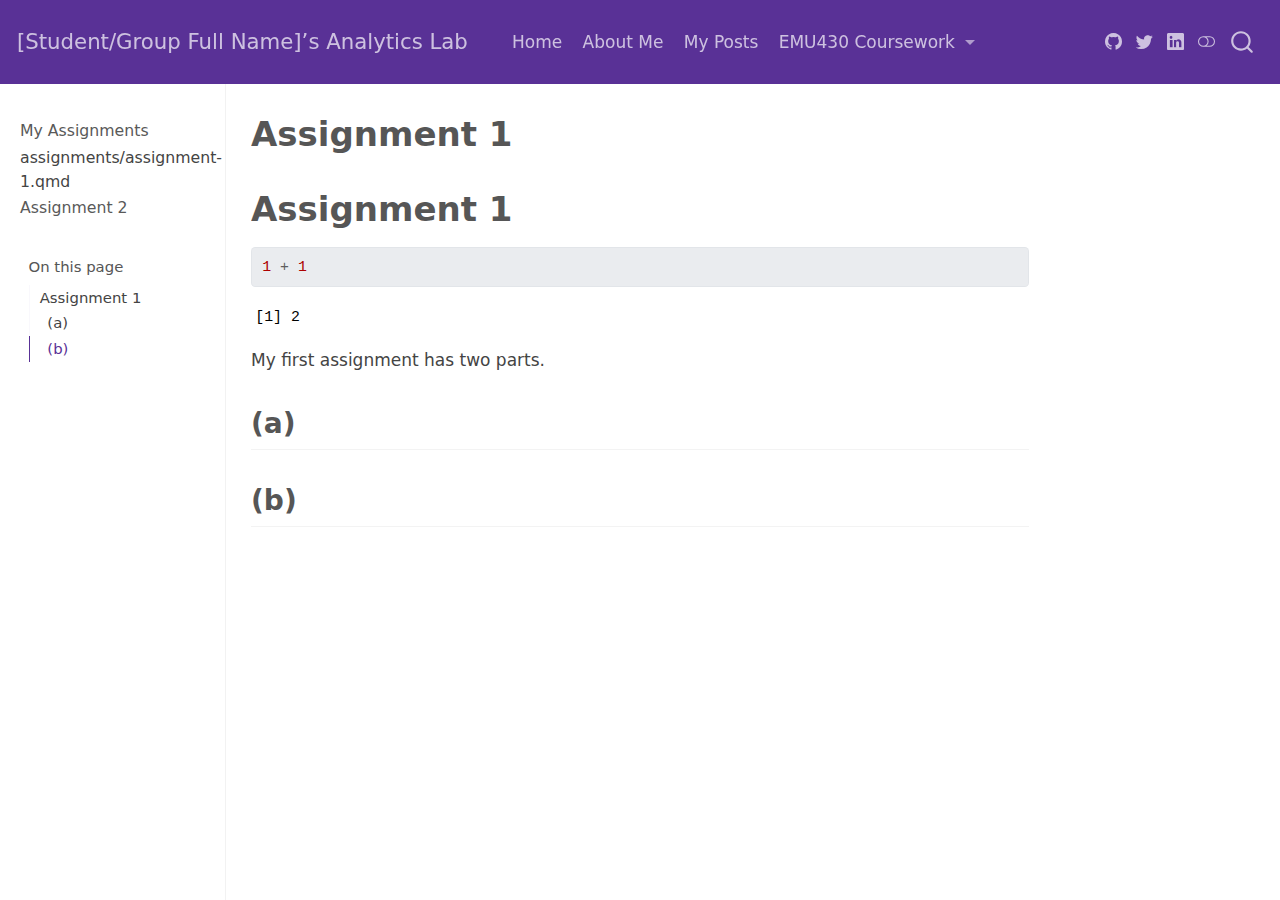
<file: _site/assignment-1.html>
<!DOCTYPE html>
<html xmlns="http://www.w3.org/1999/xhtml" lang="en" xml:lang="en"><head>

<meta charset="utf-8">
<meta name="generator" content="quarto-1.3.450">

<meta name="viewport" content="width=device-width, initial-scale=1.0, user-scalable=yes">


<title>[Student/Group Full Name]’s Analytics Lab - Assignment 1</title>
<style>
code{white-space: pre-wrap;}
span.smallcaps{font-variant: small-caps;}
div.columns{display: flex; gap: min(4vw, 1.5em);}
div.column{flex: auto; overflow-x: auto;}
div.hanging-indent{margin-left: 1.5em; text-indent: -1.5em;}
ul.task-list{list-style: none;}
ul.task-list li input[type="checkbox"] {
  width: 0.8em;
  margin: 0 0.8em 0.2em -1em; /* quarto-specific, see https://github.com/quarto-dev/quarto-cli/issues/4556 */ 
  vertical-align: middle;
}
/* CSS for syntax highlighting */
pre > code.sourceCode { white-space: pre; position: relative; }
pre > code.sourceCode > span { display: inline-block; line-height: 1.25; }
pre > code.sourceCode > span:empty { height: 1.2em; }
.sourceCode { overflow: visible; }
code.sourceCode > span { color: inherit; text-decoration: inherit; }
div.sourceCode { margin: 1em 0; }
pre.sourceCode { margin: 0; }
@media screen {
div.sourceCode { overflow: auto; }
}
@media print {
pre > code.sourceCode { white-space: pre-wrap; }
pre > code.sourceCode > span { text-indent: -5em; padding-left: 5em; }
}
pre.numberSource code
  { counter-reset: source-line 0; }
pre.numberSource code > span
  { position: relative; left: -4em; counter-increment: source-line; }
pre.numberSource code > span > a:first-child::before
  { content: counter(source-line);
    position: relative; left: -1em; text-align: right; vertical-align: baseline;
    border: none; display: inline-block;
    -webkit-touch-callout: none; -webkit-user-select: none;
    -khtml-user-select: none; -moz-user-select: none;
    -ms-user-select: none; user-select: none;
    padding: 0 4px; width: 4em;
  }
pre.numberSource { margin-left: 3em;  padding-left: 4px; }
div.sourceCode
  {   }
@media screen {
pre > code.sourceCode > span > a:first-child::before { text-decoration: underline; }
}
</style>


<script src="site_libs/quarto-nav/quarto-nav.js"></script>
<script src="site_libs/quarto-nav/headroom.min.js"></script>
<script src="site_libs/clipboard/clipboard.min.js"></script>
<script src="site_libs/quarto-search/autocomplete.umd.js"></script>
<script src="site_libs/quarto-search/fuse.min.js"></script>
<script src="site_libs/quarto-search/quarto-search.js"></script>
<meta name="quarto:offset" content="./">
<script src="site_libs/quarto-html/quarto.js"></script>
<script src="site_libs/quarto-html/popper.min.js"></script>
<script src="site_libs/quarto-html/tippy.umd.min.js"></script>
<script src="site_libs/quarto-html/anchor.min.js"></script>
<link href="site_libs/quarto-html/tippy.css" rel="stylesheet">
<link href="site_libs/quarto-html/quarto-syntax-highlighting.css" rel="stylesheet" class="quarto-color-scheme" id="quarto-text-highlighting-styles">
<link href="site_libs/quarto-html/quarto-syntax-highlighting-dark.css" rel="prefetch" class="quarto-color-scheme quarto-color-alternate" id="quarto-text-highlighting-styles">
<script src="site_libs/bootstrap/bootstrap.min.js"></script>
<link href="site_libs/bootstrap/bootstrap-icons.css" rel="stylesheet">
<link href="site_libs/bootstrap/bootstrap.min.css" rel="stylesheet" class="quarto-color-scheme" id="quarto-bootstrap" data-mode="light">
<link href="site_libs/bootstrap/bootstrap-dark.min.css" rel="prefetch" class="quarto-color-scheme quarto-color-alternate" id="quarto-bootstrap" data-mode="dark">
<script id="quarto-search-options" type="application/json">{
  "location": "navbar",
  "copy-button": false,
  "collapse-after": 3,
  "panel-placement": "end",
  "type": "overlay",
  "limit": 20,
  "language": {
    "search-no-results-text": "No results",
    "search-matching-documents-text": "matching documents",
    "search-copy-link-title": "Copy link to search",
    "search-hide-matches-text": "Hide additional matches",
    "search-more-match-text": "more match in this document",
    "search-more-matches-text": "more matches in this document",
    "search-clear-button-title": "Clear",
    "search-detached-cancel-button-title": "Cancel",
    "search-submit-button-title": "Submit",
    "search-label": "Search"
  }
}</script>


<link rel="stylesheet" href="styles.css">
</head>

<body class="nav-sidebar docked nav-fixed">

<div id="quarto-search-results"></div>
  <header id="quarto-header" class="headroom fixed-top">
    <nav class="navbar navbar-expand-lg navbar-dark ">
      <div class="navbar-container container-fluid">
      <div class="navbar-brand-container">
    <a class="navbar-brand" href="./index.html">
    <span class="navbar-title">[Student/Group Full Name]’s Analytics Lab</span>
    </a>
  </div>
            <div id="quarto-search" class="" title="Search"></div>
          <button class="navbar-toggler" type="button" data-bs-toggle="collapse" data-bs-target="#navbarCollapse" aria-controls="navbarCollapse" aria-expanded="false" aria-label="Toggle navigation" onclick="if (window.quartoToggleHeadroom) { window.quartoToggleHeadroom(); }">
  <span class="navbar-toggler-icon"></span>
</button>
          <div class="collapse navbar-collapse" id="navbarCollapse">
            <ul class="navbar-nav navbar-nav-scroll me-auto">
  <li class="nav-item">
    <a class="nav-link" href="./index.html" rel="" target="">
 <span class="menu-text">Home</span></a>
  </li>  
  <li class="nav-item">
    <a class="nav-link" href="./about.html" rel="" target="">
 <span class="menu-text">About Me</span></a>
  </li>  
  <li class="nav-item">
    <a class="nav-link" href="./posts.html" rel="" target="">
 <span class="menu-text">My Posts</span></a>
  </li>  
  <li class="nav-item dropdown ">
    <a class="nav-link dropdown-toggle" href="#" id="nav-menu-emu430-coursework" role="button" data-bs-toggle="dropdown" aria-expanded="false" rel="" target="">
 <span class="menu-text">EMU430 Coursework</span>
    </a>
    <ul class="dropdown-menu" aria-labelledby="nav-menu-emu430-coursework">    
        <li>
    <a class="dropdown-item" href="./assignments.html" rel="" target="">
 <span class="dropdown-text">Assignments</span></a>
  </li>  
        <li>
    <a class="dropdown-item" href="./project.html" rel="" target="">
 <span class="dropdown-text">Project</span></a>
  </li>  
    </ul>
  </li>
</ul>
            <div class="quarto-navbar-tools ms-auto tools-wide">
    <a href="https://twitter.com" rel="" title="" class="quarto-navigation-tool px-1" aria-label=""><i class="bi bi-github"></i></a>
    <a href="https://twitter.com" rel="" title="" class="quarto-navigation-tool px-1" aria-label=""><i class="bi bi-twitter"></i></a>
    <a href="https://linkedin.com" rel="" title="" class="quarto-navigation-tool px-1" aria-label=""><i class="bi bi-linkedin"></i></a>
  <a href="" class="quarto-color-scheme-toggle quarto-navigation-tool  px-1" onclick="window.quartoToggleColorScheme(); return false;" title="Toggle dark mode"><i class="bi"></i></a>
</div>
          </div> <!-- /navcollapse -->
      </div> <!-- /container-fluid -->
    </nav>
  <nav class="quarto-secondary-nav">
    <div class="container-fluid d-flex">
      <button type="button" class="quarto-btn-toggle btn" data-bs-toggle="collapse" data-bs-target="#quarto-sidebar,#quarto-sidebar-glass" aria-controls="quarto-sidebar" aria-expanded="false" aria-label="Toggle sidebar navigation" onclick="if (window.quartoToggleHeadroom) { window.quartoToggleHeadroom(); }">
        <i class="bi bi-layout-text-sidebar-reverse"></i>
      </button>
      <nav class="quarto-page-breadcrumbs" aria-label="breadcrumb"><ol class="breadcrumb"><li class="breadcrumb-item">Assignment 1</li></ol></nav>
      <a class="flex-grow-1" role="button" data-bs-toggle="collapse" data-bs-target="#quarto-sidebar,#quarto-sidebar-glass" aria-controls="quarto-sidebar" aria-expanded="false" aria-label="Toggle sidebar navigation" onclick="if (window.quartoToggleHeadroom) { window.quartoToggleHeadroom(); }">      
      </a>
    </div>
  </nav>
</header>
<!-- content -->
<div id="quarto-content" class="quarto-container page-columns page-rows-contents page-layout-article page-navbar">
<!-- sidebar -->
  <nav id="quarto-sidebar" class="sidebar collapse collapse-horizontal sidebar-navigation docked overflow-auto">
    <div class="sidebar-menu-container"> 
    <ul class="list-unstyled mt-1">
        <li class="sidebar-item">
  <div class="sidebar-item-container"> 
  <a href="./assignments.html" class="sidebar-item-text sidebar-link">
 <span class="menu-text">My Assignments</span></a>
  </div>
</li>
        <li class="sidebar-item">
 <span class="menu-text">assignments/assignment-1.qmd</span>
  </li>
        <li class="sidebar-item">
  <div class="sidebar-item-container"> 
  <a href="./assignments/assignment-2.html" class="sidebar-item-text sidebar-link">
 <span class="menu-text">Assignment 2</span></a>
  </div>
</li>
    </ul>
    </div>
    <nav id="TOC" role="doc-toc" class="toc-active">
    <h2 id="toc-title">On this page</h2>
   
  <ul>
  <li><a href="#assignment-1" id="toc-assignment-1" class="nav-link active" data-scroll-target="#assignment-1">Assignment 1</a>
  <ul class="collapse">
  <li><a href="#a" id="toc-a" class="nav-link" data-scroll-target="#a">(a)</a></li>
  <li><a href="#b" id="toc-b" class="nav-link" data-scroll-target="#b">(b)</a></li>
  </ul></li>
  </ul>
</nav>
</nav>
<div id="quarto-sidebar-glass" data-bs-toggle="collapse" data-bs-target="#quarto-sidebar,#quarto-sidebar-glass"></div>
<!-- margin-sidebar -->
    <div id="quarto-margin-sidebar" class="sidebar margin-sidebar">
    </div>
<!-- main -->
<main class="content" id="quarto-document-content">

<header id="title-block-header" class="quarto-title-block default">
<div class="quarto-title">
<h1 class="title">Assignment 1</h1>
</div>



<div class="quarto-title-meta">

    
  
    
  </div>
  

</header>

<section id="assignment-1" class="level1">
<h1>Assignment 1</h1>
<div class="cell">
<div class="sourceCode cell-code" id="cb1"><pre class="sourceCode r code-with-copy"><code class="sourceCode r"><span id="cb1-1"><a href="#cb1-1" aria-hidden="true" tabindex="-1"></a><span class="dv">1</span> <span class="sc">+</span> <span class="dv">1</span></span></code><button title="Copy to Clipboard" class="code-copy-button"><i class="bi"></i></button></pre></div>
<div class="cell-output cell-output-stdout">
<pre><code>[1] 2</code></pre>
</div>
</div>
<p>My first assignment has two parts.</p>
<section id="a" class="level2">
<h2 class="anchored" data-anchor-id="a">(a)</h2>
</section>
<section id="b" class="level2">
<h2 class="anchored" data-anchor-id="b">(b)</h2>


</section>
</section>

</main> <!-- /main -->
<script id="quarto-html-after-body" type="application/javascript">
window.document.addEventListener("DOMContentLoaded", function (event) {
  const toggleBodyColorMode = (bsSheetEl) => {
    const mode = bsSheetEl.getAttribute("data-mode");
    const bodyEl = window.document.querySelector("body");
    if (mode === "dark") {
      bodyEl.classList.add("quarto-dark");
      bodyEl.classList.remove("quarto-light");
    } else {
      bodyEl.classList.add("quarto-light");
      bodyEl.classList.remove("quarto-dark");
    }
  }
  const toggleBodyColorPrimary = () => {
    const bsSheetEl = window.document.querySelector("link#quarto-bootstrap");
    if (bsSheetEl) {
      toggleBodyColorMode(bsSheetEl);
    }
  }
  toggleBodyColorPrimary();  
  const disableStylesheet = (stylesheets) => {
    for (let i=0; i < stylesheets.length; i++) {
      const stylesheet = stylesheets[i];
      stylesheet.rel = 'prefetch';
    }
  }
  const enableStylesheet = (stylesheets) => {
    for (let i=0; i < stylesheets.length; i++) {
      const stylesheet = stylesheets[i];
      stylesheet.rel = 'stylesheet';
    }
  }
  const manageTransitions = (selector, allowTransitions) => {
    const els = window.document.querySelectorAll(selector);
    for (let i=0; i < els.length; i++) {
      const el = els[i];
      if (allowTransitions) {
        el.classList.remove('notransition');
      } else {
        el.classList.add('notransition');
      }
    }
  }
  const toggleColorMode = (alternate) => {
    // Switch the stylesheets
    const alternateStylesheets = window.document.querySelectorAll('link.quarto-color-scheme.quarto-color-alternate');
    manageTransitions('#quarto-margin-sidebar .nav-link', false);
    if (alternate) {
      enableStylesheet(alternateStylesheets);
      for (const sheetNode of alternateStylesheets) {
        if (sheetNode.id === "quarto-bootstrap") {
          toggleBodyColorMode(sheetNode);
        }
      }
    } else {
      disableStylesheet(alternateStylesheets);
      toggleBodyColorPrimary();
    }
    manageTransitions('#quarto-margin-sidebar .nav-link', true);
    // Switch the toggles
    const toggles = window.document.querySelectorAll('.quarto-color-scheme-toggle');
    for (let i=0; i < toggles.length; i++) {
      const toggle = toggles[i];
      if (toggle) {
        if (alternate) {
          toggle.classList.add("alternate");     
        } else {
          toggle.classList.remove("alternate");
        }
      }
    }
    // Hack to workaround the fact that safari doesn't
    // properly recolor the scrollbar when toggling (#1455)
    if (navigator.userAgent.indexOf('Safari') > 0 && navigator.userAgent.indexOf('Chrome') == -1) {
      manageTransitions("body", false);
      window.scrollTo(0, 1);
      setTimeout(() => {
        window.scrollTo(0, 0);
        manageTransitions("body", true);
      }, 40);  
    }
  }
  const isFileUrl = () => { 
    return window.location.protocol === 'file:';
  }
  const hasAlternateSentinel = () => {  
    let styleSentinel = getColorSchemeSentinel();
    if (styleSentinel !== null) {
      return styleSentinel === "alternate";
    } else {
      return false;
    }
  }
  const setStyleSentinel = (alternate) => {
    const value = alternate ? "alternate" : "default";
    if (!isFileUrl()) {
      window.localStorage.setItem("quarto-color-scheme", value);
    } else {
      localAlternateSentinel = value;
    }
  }
  const getColorSchemeSentinel = () => {
    if (!isFileUrl()) {
      const storageValue = window.localStorage.getItem("quarto-color-scheme");
      return storageValue != null ? storageValue : localAlternateSentinel;
    } else {
      return localAlternateSentinel;
    }
  }
  let localAlternateSentinel = 'default';
  // Dark / light mode switch
  window.quartoToggleColorScheme = () => {
    // Read the current dark / light value 
    let toAlternate = !hasAlternateSentinel();
    toggleColorMode(toAlternate);
    setStyleSentinel(toAlternate);
  };
  // Ensure there is a toggle, if there isn't float one in the top right
  if (window.document.querySelector('.quarto-color-scheme-toggle') === null) {
    const a = window.document.createElement('a');
    a.classList.add('top-right');
    a.classList.add('quarto-color-scheme-toggle');
    a.href = "";
    a.onclick = function() { try { window.quartoToggleColorScheme(); } catch {} return false; };
    const i = window.document.createElement("i");
    i.classList.add('bi');
    a.appendChild(i);
    window.document.body.appendChild(a);
  }
  // Switch to dark mode if need be
  if (hasAlternateSentinel()) {
    toggleColorMode(true);
  } else {
    toggleColorMode(false);
  }
  const icon = "";
  const anchorJS = new window.AnchorJS();
  anchorJS.options = {
    placement: 'right',
    icon: icon
  };
  anchorJS.add('.anchored');
  const isCodeAnnotation = (el) => {
    for (const clz of el.classList) {
      if (clz.startsWith('code-annotation-')) {                     
        return true;
      }
    }
    return false;
  }
  const clipboard = new window.ClipboardJS('.code-copy-button', {
    text: function(trigger) {
      const codeEl = trigger.previousElementSibling.cloneNode(true);
      for (const childEl of codeEl.children) {
        if (isCodeAnnotation(childEl)) {
          childEl.remove();
        }
      }
      return codeEl.innerText;
    }
  });
  clipboard.on('success', function(e) {
    // button target
    const button = e.trigger;
    // don't keep focus
    button.blur();
    // flash "checked"
    button.classList.add('code-copy-button-checked');
    var currentTitle = button.getAttribute("title");
    button.setAttribute("title", "Copied!");
    let tooltip;
    if (window.bootstrap) {
      button.setAttribute("data-bs-toggle", "tooltip");
      button.setAttribute("data-bs-placement", "left");
      button.setAttribute("data-bs-title", "Copied!");
      tooltip = new bootstrap.Tooltip(button, 
        { trigger: "manual", 
          customClass: "code-copy-button-tooltip",
          offset: [0, -8]});
      tooltip.show();    
    }
    setTimeout(function() {
      if (tooltip) {
        tooltip.hide();
        button.removeAttribute("data-bs-title");
        button.removeAttribute("data-bs-toggle");
        button.removeAttribute("data-bs-placement");
      }
      button.setAttribute("title", currentTitle);
      button.classList.remove('code-copy-button-checked');
    }, 1000);
    // clear code selection
    e.clearSelection();
  });
  function tippyHover(el, contentFn) {
    const config = {
      allowHTML: true,
      content: contentFn,
      maxWidth: 500,
      delay: 100,
      arrow: false,
      appendTo: function(el) {
          return el.parentElement;
      },
      interactive: true,
      interactiveBorder: 10,
      theme: 'quarto',
      placement: 'bottom-start'
    };
    window.tippy(el, config); 
  }
  const noterefs = window.document.querySelectorAll('a[role="doc-noteref"]');
  for (var i=0; i<noterefs.length; i++) {
    const ref = noterefs[i];
    tippyHover(ref, function() {
      // use id or data attribute instead here
      let href = ref.getAttribute('data-footnote-href') || ref.getAttribute('href');
      try { href = new URL(href).hash; } catch {}
      const id = href.replace(/^#\/?/, "");
      const note = window.document.getElementById(id);
      return note.innerHTML;
    });
  }
      let selectedAnnoteEl;
      const selectorForAnnotation = ( cell, annotation) => {
        let cellAttr = 'data-code-cell="' + cell + '"';
        let lineAttr = 'data-code-annotation="' +  annotation + '"';
        const selector = 'span[' + cellAttr + '][' + lineAttr + ']';
        return selector;
      }
      const selectCodeLines = (annoteEl) => {
        const doc = window.document;
        const targetCell = annoteEl.getAttribute("data-target-cell");
        const targetAnnotation = annoteEl.getAttribute("data-target-annotation");
        const annoteSpan = window.document.querySelector(selectorForAnnotation(targetCell, targetAnnotation));
        const lines = annoteSpan.getAttribute("data-code-lines").split(",");
        const lineIds = lines.map((line) => {
          return targetCell + "-" + line;
        })
        let top = null;
        let height = null;
        let parent = null;
        if (lineIds.length > 0) {
            //compute the position of the single el (top and bottom and make a div)
            const el = window.document.getElementById(lineIds[0]);
            top = el.offsetTop;
            height = el.offsetHeight;
            parent = el.parentElement.parentElement;
          if (lineIds.length > 1) {
            const lastEl = window.document.getElementById(lineIds[lineIds.length - 1]);
            const bottom = lastEl.offsetTop + lastEl.offsetHeight;
            height = bottom - top;
          }
          if (top !== null && height !== null && parent !== null) {
            // cook up a div (if necessary) and position it 
            let div = window.document.getElementById("code-annotation-line-highlight");
            if (div === null) {
              div = window.document.createElement("div");
              div.setAttribute("id", "code-annotation-line-highlight");
              div.style.position = 'absolute';
              parent.appendChild(div);
            }
            div.style.top = top - 2 + "px";
            div.style.height = height + 4 + "px";
            let gutterDiv = window.document.getElementById("code-annotation-line-highlight-gutter");
            if (gutterDiv === null) {
              gutterDiv = window.document.createElement("div");
              gutterDiv.setAttribute("id", "code-annotation-line-highlight-gutter");
              gutterDiv.style.position = 'absolute';
              const codeCell = window.document.getElementById(targetCell);
              const gutter = codeCell.querySelector('.code-annotation-gutter');
              gutter.appendChild(gutterDiv);
            }
            gutterDiv.style.top = top - 2 + "px";
            gutterDiv.style.height = height + 4 + "px";
          }
          selectedAnnoteEl = annoteEl;
        }
      };
      const unselectCodeLines = () => {
        const elementsIds = ["code-annotation-line-highlight", "code-annotation-line-highlight-gutter"];
        elementsIds.forEach((elId) => {
          const div = window.document.getElementById(elId);
          if (div) {
            div.remove();
          }
        });
        selectedAnnoteEl = undefined;
      };
      // Attach click handler to the DT
      const annoteDls = window.document.querySelectorAll('dt[data-target-cell]');
      for (const annoteDlNode of annoteDls) {
        annoteDlNode.addEventListener('click', (event) => {
          const clickedEl = event.target;
          if (clickedEl !== selectedAnnoteEl) {
            unselectCodeLines();
            const activeEl = window.document.querySelector('dt[data-target-cell].code-annotation-active');
            if (activeEl) {
              activeEl.classList.remove('code-annotation-active');
            }
            selectCodeLines(clickedEl);
            clickedEl.classList.add('code-annotation-active');
          } else {
            // Unselect the line
            unselectCodeLines();
            clickedEl.classList.remove('code-annotation-active');
          }
        });
      }
  const findCites = (el) => {
    const parentEl = el.parentElement;
    if (parentEl) {
      const cites = parentEl.dataset.cites;
      if (cites) {
        return {
          el,
          cites: cites.split(' ')
        };
      } else {
        return findCites(el.parentElement)
      }
    } else {
      return undefined;
    }
  };
  var bibliorefs = window.document.querySelectorAll('a[role="doc-biblioref"]');
  for (var i=0; i<bibliorefs.length; i++) {
    const ref = bibliorefs[i];
    const citeInfo = findCites(ref);
    if (citeInfo) {
      tippyHover(citeInfo.el, function() {
        var popup = window.document.createElement('div');
        citeInfo.cites.forEach(function(cite) {
          var citeDiv = window.document.createElement('div');
          citeDiv.classList.add('hanging-indent');
          citeDiv.classList.add('csl-entry');
          var biblioDiv = window.document.getElementById('ref-' + cite);
          if (biblioDiv) {
            citeDiv.innerHTML = biblioDiv.innerHTML;
          }
          popup.appendChild(citeDiv);
        });
        return popup.innerHTML;
      });
    }
  }
});
</script>
</div> <!-- /content -->



</body></html>
</file>
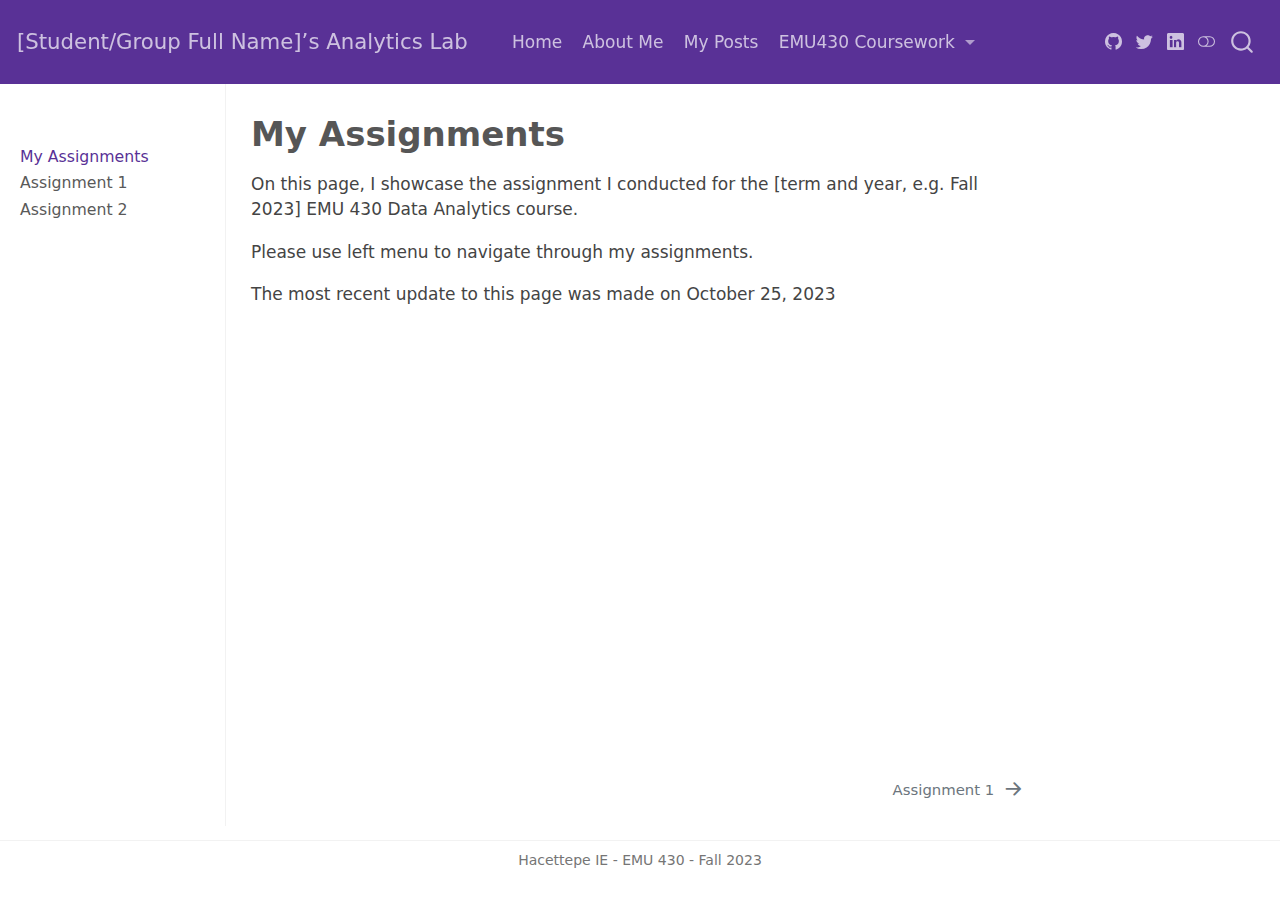
<file: _site/assignments.html>
<!DOCTYPE html>
<html xmlns="http://www.w3.org/1999/xhtml" lang="en" xml:lang="en"><head>

<meta charset="utf-8">
<meta name="generator" content="quarto-1.3.450">

<meta name="viewport" content="width=device-width, initial-scale=1.0, user-scalable=yes">


<title>[Student/Group Full Name]’s Analytics Lab - My Assignments</title>
<style>
code{white-space: pre-wrap;}
span.smallcaps{font-variant: small-caps;}
div.columns{display: flex; gap: min(4vw, 1.5em);}
div.column{flex: auto; overflow-x: auto;}
div.hanging-indent{margin-left: 1.5em; text-indent: -1.5em;}
ul.task-list{list-style: none;}
ul.task-list li input[type="checkbox"] {
  width: 0.8em;
  margin: 0 0.8em 0.2em -1em; /* quarto-specific, see https://github.com/quarto-dev/quarto-cli/issues/4556 */ 
  vertical-align: middle;
}
</style>


<script src="site_libs/quarto-nav/quarto-nav.js"></script>
<script src="site_libs/quarto-nav/headroom.min.js"></script>
<script src="site_libs/clipboard/clipboard.min.js"></script>
<script src="site_libs/quarto-search/autocomplete.umd.js"></script>
<script src="site_libs/quarto-search/fuse.min.js"></script>
<script src="site_libs/quarto-search/quarto-search.js"></script>
<meta name="quarto:offset" content="./">
<link href="./assignments/assignment-1.html" rel="next">
<script src="site_libs/quarto-html/quarto.js"></script>
<script src="site_libs/quarto-html/popper.min.js"></script>
<script src="site_libs/quarto-html/tippy.umd.min.js"></script>
<script src="site_libs/quarto-html/anchor.min.js"></script>
<link href="site_libs/quarto-html/tippy.css" rel="stylesheet">
<link href="site_libs/quarto-html/quarto-syntax-highlighting.css" rel="stylesheet" class="quarto-color-scheme" id="quarto-text-highlighting-styles">
<link href="site_libs/quarto-html/quarto-syntax-highlighting-dark.css" rel="prefetch" class="quarto-color-scheme quarto-color-alternate" id="quarto-text-highlighting-styles">
<script src="site_libs/bootstrap/bootstrap.min.js"></script>
<link href="site_libs/bootstrap/bootstrap-icons.css" rel="stylesheet">
<link href="site_libs/bootstrap/bootstrap.min.css" rel="stylesheet" class="quarto-color-scheme" id="quarto-bootstrap" data-mode="light">
<link href="site_libs/bootstrap/bootstrap-dark.min.css" rel="prefetch" class="quarto-color-scheme quarto-color-alternate" id="quarto-bootstrap" data-mode="dark">
<script id="quarto-search-options" type="application/json">{
  "location": "navbar",
  "copy-button": false,
  "collapse-after": 3,
  "panel-placement": "end",
  "type": "overlay",
  "limit": 20,
  "language": {
    "search-no-results-text": "No results",
    "search-matching-documents-text": "matching documents",
    "search-copy-link-title": "Copy link to search",
    "search-hide-matches-text": "Hide additional matches",
    "search-more-match-text": "more match in this document",
    "search-more-matches-text": "more matches in this document",
    "search-clear-button-title": "Clear",
    "search-detached-cancel-button-title": "Cancel",
    "search-submit-button-title": "Submit",
    "search-label": "Search"
  }
}</script>


<link rel="stylesheet" href="styles.css">
</head>

<body class="nav-sidebar docked nav-fixed">

<div id="quarto-search-results"></div>
  <header id="quarto-header" class="headroom fixed-top">
    <nav class="navbar navbar-expand-lg navbar-dark ">
      <div class="navbar-container container-fluid">
      <div class="navbar-brand-container">
    <a class="navbar-brand" href="./index.html">
    <span class="navbar-title">[Student/Group Full Name]’s Analytics Lab</span>
    </a>
  </div>
            <div id="quarto-search" class="" title="Search"></div>
          <button class="navbar-toggler" type="button" data-bs-toggle="collapse" data-bs-target="#navbarCollapse" aria-controls="navbarCollapse" aria-expanded="false" aria-label="Toggle navigation" onclick="if (window.quartoToggleHeadroom) { window.quartoToggleHeadroom(); }">
  <span class="navbar-toggler-icon"></span>
</button>
          <div class="collapse navbar-collapse" id="navbarCollapse">
            <ul class="navbar-nav navbar-nav-scroll me-auto">
  <li class="nav-item">
    <a class="nav-link" href="./index.html" rel="" target="">
 <span class="menu-text">Home</span></a>
  </li>  
  <li class="nav-item">
    <a class="nav-link" href="./about.html" rel="" target="">
 <span class="menu-text">About Me</span></a>
  </li>  
  <li class="nav-item">
    <a class="nav-link" href="./posts.html" rel="" target="">
 <span class="menu-text">My Posts</span></a>
  </li>  
  <li class="nav-item dropdown ">
    <a class="nav-link dropdown-toggle" href="#" id="nav-menu-emu430-coursework" role="button" data-bs-toggle="dropdown" aria-expanded="false" rel="" target="">
 <span class="menu-text">EMU430 Coursework</span>
    </a>
    <ul class="dropdown-menu" aria-labelledby="nav-menu-emu430-coursework">    
        <li>
    <a class="dropdown-item" href="./assignments.html" rel="" target="">
 <span class="dropdown-text">Assignments</span></a>
  </li>  
        <li>
    <a class="dropdown-item" href="./project.html" rel="" target="">
 <span class="dropdown-text">Project</span></a>
  </li>  
    </ul>
  </li>
</ul>
            <div class="quarto-navbar-tools ms-auto tools-wide">
    <a href="https://twitter.com" rel="" title="" class="quarto-navigation-tool px-1" aria-label=""><i class="bi bi-github"></i></a>
    <a href="https://twitter.com" rel="" title="" class="quarto-navigation-tool px-1" aria-label=""><i class="bi bi-twitter"></i></a>
    <a href="https://linkedin.com" rel="" title="" class="quarto-navigation-tool px-1" aria-label=""><i class="bi bi-linkedin"></i></a>
  <a href="" class="quarto-color-scheme-toggle quarto-navigation-tool  px-1" onclick="window.quartoToggleColorScheme(); return false;" title="Toggle dark mode"><i class="bi"></i></a>
</div>
          </div> <!-- /navcollapse -->
      </div> <!-- /container-fluid -->
    </nav>
  <nav class="quarto-secondary-nav">
    <div class="container-fluid d-flex">
      <button type="button" class="quarto-btn-toggle btn" data-bs-toggle="collapse" data-bs-target="#quarto-sidebar,#quarto-sidebar-glass" aria-controls="quarto-sidebar" aria-expanded="false" aria-label="Toggle sidebar navigation" onclick="if (window.quartoToggleHeadroom) { window.quartoToggleHeadroom(); }">
        <i class="bi bi-layout-text-sidebar-reverse"></i>
      </button>
      <nav class="quarto-page-breadcrumbs" aria-label="breadcrumb"><ol class="breadcrumb"><li class="breadcrumb-item"><a href="./assignments.html">My Assignments</a></li></ol></nav>
      <a class="flex-grow-1" role="button" data-bs-toggle="collapse" data-bs-target="#quarto-sidebar,#quarto-sidebar-glass" aria-controls="quarto-sidebar" aria-expanded="false" aria-label="Toggle sidebar navigation" onclick="if (window.quartoToggleHeadroom) { window.quartoToggleHeadroom(); }">      
      </a>
      <button type="button" class="btn quarto-search-button" aria-label="" onclick="window.quartoOpenSearch();">
        <i class="bi bi-search"></i>
      </button>
    </div>
  </nav>
</header>
<!-- content -->
<div id="quarto-content" class="quarto-container page-columns page-rows-contents page-layout-article page-navbar">
<!-- sidebar -->
  <nav id="quarto-sidebar" class="sidebar collapse collapse-horizontal sidebar-navigation docked overflow-auto">
        <div class="mt-2 flex-shrink-0 align-items-center">
        <div class="sidebar-search">
        <div id="quarto-search" class="" title="Search"></div>
        </div>
        </div>
    <div class="sidebar-menu-container"> 
    <ul class="list-unstyled mt-1">
        <li class="sidebar-item">
  <div class="sidebar-item-container"> 
  <a href="./assignments.html" class="sidebar-item-text sidebar-link active">
 <span class="menu-text">My Assignments</span></a>
  </div>
</li>
        <li class="sidebar-item">
  <div class="sidebar-item-container"> 
  <a href="./assignments/assignment-1.html" class="sidebar-item-text sidebar-link">
 <span class="menu-text">Assignment 1</span></a>
  </div>
</li>
        <li class="sidebar-item">
  <div class="sidebar-item-container"> 
  <a href="./assignments/assignment-2.html" class="sidebar-item-text sidebar-link">
 <span class="menu-text">Assignment 2</span></a>
  </div>
</li>
    </ul>
    </div>
    
</nav>
<div id="quarto-sidebar-glass" data-bs-toggle="collapse" data-bs-target="#quarto-sidebar,#quarto-sidebar-glass"></div>
<!-- margin-sidebar -->
    <div id="quarto-margin-sidebar" class="sidebar margin-sidebar">
    </div>
<!-- main -->
<main class="content" id="quarto-document-content">

<header id="title-block-header" class="quarto-title-block default">
<div class="quarto-title">
<h1 class="title">My Assignments</h1>
</div>



<div class="quarto-title-meta">

    
  
    
  </div>
  

</header>

<p>On this page, I showcase the assignment I conducted for the [term and year, e.g.&nbsp;Fall 2023] EMU 430 Data Analytics course.</p>
<p>Please use left menu to navigate through my assignments.</p>
<p>The most recent update to this page was made on October 25, 2023</p>



<a onclick="window.scrollTo(0, 0); return false;" role="button" id="quarto-back-to-top"><i class="bi bi-arrow-up"></i> Back to top</a></main> <!-- /main -->
<script id="quarto-html-after-body" type="application/javascript">
window.document.addEventListener("DOMContentLoaded", function (event) {
  const toggleBodyColorMode = (bsSheetEl) => {
    const mode = bsSheetEl.getAttribute("data-mode");
    const bodyEl = window.document.querySelector("body");
    if (mode === "dark") {
      bodyEl.classList.add("quarto-dark");
      bodyEl.classList.remove("quarto-light");
    } else {
      bodyEl.classList.add("quarto-light");
      bodyEl.classList.remove("quarto-dark");
    }
  }
  const toggleBodyColorPrimary = () => {
    const bsSheetEl = window.document.querySelector("link#quarto-bootstrap");
    if (bsSheetEl) {
      toggleBodyColorMode(bsSheetEl);
    }
  }
  toggleBodyColorPrimary();  
  const disableStylesheet = (stylesheets) => {
    for (let i=0; i < stylesheets.length; i++) {
      const stylesheet = stylesheets[i];
      stylesheet.rel = 'prefetch';
    }
  }
  const enableStylesheet = (stylesheets) => {
    for (let i=0; i < stylesheets.length; i++) {
      const stylesheet = stylesheets[i];
      stylesheet.rel = 'stylesheet';
    }
  }
  const manageTransitions = (selector, allowTransitions) => {
    const els = window.document.querySelectorAll(selector);
    for (let i=0; i < els.length; i++) {
      const el = els[i];
      if (allowTransitions) {
        el.classList.remove('notransition');
      } else {
        el.classList.add('notransition');
      }
    }
  }
  const toggleColorMode = (alternate) => {
    // Switch the stylesheets
    const alternateStylesheets = window.document.querySelectorAll('link.quarto-color-scheme.quarto-color-alternate');
    manageTransitions('#quarto-margin-sidebar .nav-link', false);
    if (alternate) {
      enableStylesheet(alternateStylesheets);
      for (const sheetNode of alternateStylesheets) {
        if (sheetNode.id === "quarto-bootstrap") {
          toggleBodyColorMode(sheetNode);
        }
      }
    } else {
      disableStylesheet(alternateStylesheets);
      toggleBodyColorPrimary();
    }
    manageTransitions('#quarto-margin-sidebar .nav-link', true);
    // Switch the toggles
    const toggles = window.document.querySelectorAll('.quarto-color-scheme-toggle');
    for (let i=0; i < toggles.length; i++) {
      const toggle = toggles[i];
      if (toggle) {
        if (alternate) {
          toggle.classList.add("alternate");     
        } else {
          toggle.classList.remove("alternate");
        }
      }
    }
    // Hack to workaround the fact that safari doesn't
    // properly recolor the scrollbar when toggling (#1455)
    if (navigator.userAgent.indexOf('Safari') > 0 && navigator.userAgent.indexOf('Chrome') == -1) {
      manageTransitions("body", false);
      window.scrollTo(0, 1);
      setTimeout(() => {
        window.scrollTo(0, 0);
        manageTransitions("body", true);
      }, 40);  
    }
  }
  const isFileUrl = () => { 
    return window.location.protocol === 'file:';
  }
  const hasAlternateSentinel = () => {  
    let styleSentinel = getColorSchemeSentinel();
    if (styleSentinel !== null) {
      return styleSentinel === "alternate";
    } else {
      return false;
    }
  }
  const setStyleSentinel = (alternate) => {
    const value = alternate ? "alternate" : "default";
    if (!isFileUrl()) {
      window.localStorage.setItem("quarto-color-scheme", value);
    } else {
      localAlternateSentinel = value;
    }
  }
  const getColorSchemeSentinel = () => {
    if (!isFileUrl()) {
      const storageValue = window.localStorage.getItem("quarto-color-scheme");
      return storageValue != null ? storageValue : localAlternateSentinel;
    } else {
      return localAlternateSentinel;
    }
  }
  let localAlternateSentinel = 'default';
  // Dark / light mode switch
  window.quartoToggleColorScheme = () => {
    // Read the current dark / light value 
    let toAlternate = !hasAlternateSentinel();
    toggleColorMode(toAlternate);
    setStyleSentinel(toAlternate);
  };
  // Ensure there is a toggle, if there isn't float one in the top right
  if (window.document.querySelector('.quarto-color-scheme-toggle') === null) {
    const a = window.document.createElement('a');
    a.classList.add('top-right');
    a.classList.add('quarto-color-scheme-toggle');
    a.href = "";
    a.onclick = function() { try { window.quartoToggleColorScheme(); } catch {} return false; };
    const i = window.document.createElement("i");
    i.classList.add('bi');
    a.appendChild(i);
    window.document.body.appendChild(a);
  }
  // Switch to dark mode if need be
  if (hasAlternateSentinel()) {
    toggleColorMode(true);
  } else {
    toggleColorMode(false);
  }
  const icon = "";
  const anchorJS = new window.AnchorJS();
  anchorJS.options = {
    placement: 'right',
    icon: icon
  };
  anchorJS.add('.anchored');
  const isCodeAnnotation = (el) => {
    for (const clz of el.classList) {
      if (clz.startsWith('code-annotation-')) {                     
        return true;
      }
    }
    return false;
  }
  const clipboard = new window.ClipboardJS('.code-copy-button', {
    text: function(trigger) {
      const codeEl = trigger.previousElementSibling.cloneNode(true);
      for (const childEl of codeEl.children) {
        if (isCodeAnnotation(childEl)) {
          childEl.remove();
        }
      }
      return codeEl.innerText;
    }
  });
  clipboard.on('success', function(e) {
    // button target
    const button = e.trigger;
    // don't keep focus
    button.blur();
    // flash "checked"
    button.classList.add('code-copy-button-checked');
    var currentTitle = button.getAttribute("title");
    button.setAttribute("title", "Copied!");
    let tooltip;
    if (window.bootstrap) {
      button.setAttribute("data-bs-toggle", "tooltip");
      button.setAttribute("data-bs-placement", "left");
      button.setAttribute("data-bs-title", "Copied!");
      tooltip = new bootstrap.Tooltip(button, 
        { trigger: "manual", 
          customClass: "code-copy-button-tooltip",
          offset: [0, -8]});
      tooltip.show();    
    }
    setTimeout(function() {
      if (tooltip) {
        tooltip.hide();
        button.removeAttribute("data-bs-title");
        button.removeAttribute("data-bs-toggle");
        button.removeAttribute("data-bs-placement");
      }
      button.setAttribute("title", currentTitle);
      button.classList.remove('code-copy-button-checked');
    }, 1000);
    // clear code selection
    e.clearSelection();
  });
  function tippyHover(el, contentFn) {
    const config = {
      allowHTML: true,
      content: contentFn,
      maxWidth: 500,
      delay: 100,
      arrow: false,
      appendTo: function(el) {
          return el.parentElement;
      },
      interactive: true,
      interactiveBorder: 10,
      theme: 'quarto',
      placement: 'bottom-start'
    };
    window.tippy(el, config); 
  }
  const noterefs = window.document.querySelectorAll('a[role="doc-noteref"]');
  for (var i=0; i<noterefs.length; i++) {
    const ref = noterefs[i];
    tippyHover(ref, function() {
      // use id or data attribute instead here
      let href = ref.getAttribute('data-footnote-href') || ref.getAttribute('href');
      try { href = new URL(href).hash; } catch {}
      const id = href.replace(/^#\/?/, "");
      const note = window.document.getElementById(id);
      return note.innerHTML;
    });
  }
      let selectedAnnoteEl;
      const selectorForAnnotation = ( cell, annotation) => {
        let cellAttr = 'data-code-cell="' + cell + '"';
        let lineAttr = 'data-code-annotation="' +  annotation + '"';
        const selector = 'span[' + cellAttr + '][' + lineAttr + ']';
        return selector;
      }
      const selectCodeLines = (annoteEl) => {
        const doc = window.document;
        const targetCell = annoteEl.getAttribute("data-target-cell");
        const targetAnnotation = annoteEl.getAttribute("data-target-annotation");
        const annoteSpan = window.document.querySelector(selectorForAnnotation(targetCell, targetAnnotation));
        const lines = annoteSpan.getAttribute("data-code-lines").split(",");
        const lineIds = lines.map((line) => {
          return targetCell + "-" + line;
        })
        let top = null;
        let height = null;
        let parent = null;
        if (lineIds.length > 0) {
            //compute the position of the single el (top and bottom and make a div)
            const el = window.document.getElementById(lineIds[0]);
            top = el.offsetTop;
            height = el.offsetHeight;
            parent = el.parentElement.parentElement;
          if (lineIds.length > 1) {
            const lastEl = window.document.getElementById(lineIds[lineIds.length - 1]);
            const bottom = lastEl.offsetTop + lastEl.offsetHeight;
            height = bottom - top;
          }
          if (top !== null && height !== null && parent !== null) {
            // cook up a div (if necessary) and position it 
            let div = window.document.getElementById("code-annotation-line-highlight");
            if (div === null) {
              div = window.document.createElement("div");
              div.setAttribute("id", "code-annotation-line-highlight");
              div.style.position = 'absolute';
              parent.appendChild(div);
            }
            div.style.top = top - 2 + "px";
            div.style.height = height + 4 + "px";
            let gutterDiv = window.document.getElementById("code-annotation-line-highlight-gutter");
            if (gutterDiv === null) {
              gutterDiv = window.document.createElement("div");
              gutterDiv.setAttribute("id", "code-annotation-line-highlight-gutter");
              gutterDiv.style.position = 'absolute';
              const codeCell = window.document.getElementById(targetCell);
              const gutter = codeCell.querySelector('.code-annotation-gutter');
              gutter.appendChild(gutterDiv);
            }
            gutterDiv.style.top = top - 2 + "px";
            gutterDiv.style.height = height + 4 + "px";
          }
          selectedAnnoteEl = annoteEl;
        }
      };
      const unselectCodeLines = () => {
        const elementsIds = ["code-annotation-line-highlight", "code-annotation-line-highlight-gutter"];
        elementsIds.forEach((elId) => {
          const div = window.document.getElementById(elId);
          if (div) {
            div.remove();
          }
        });
        selectedAnnoteEl = undefined;
      };
      // Attach click handler to the DT
      const annoteDls = window.document.querySelectorAll('dt[data-target-cell]');
      for (const annoteDlNode of annoteDls) {
        annoteDlNode.addEventListener('click', (event) => {
          const clickedEl = event.target;
          if (clickedEl !== selectedAnnoteEl) {
            unselectCodeLines();
            const activeEl = window.document.querySelector('dt[data-target-cell].code-annotation-active');
            if (activeEl) {
              activeEl.classList.remove('code-annotation-active');
            }
            selectCodeLines(clickedEl);
            clickedEl.classList.add('code-annotation-active');
          } else {
            // Unselect the line
            unselectCodeLines();
            clickedEl.classList.remove('code-annotation-active');
          }
        });
      }
  const findCites = (el) => {
    const parentEl = el.parentElement;
    if (parentEl) {
      const cites = parentEl.dataset.cites;
      if (cites) {
        return {
          el,
          cites: cites.split(' ')
        };
      } else {
        return findCites(el.parentElement)
      }
    } else {
      return undefined;
    }
  };
  var bibliorefs = window.document.querySelectorAll('a[role="doc-biblioref"]');
  for (var i=0; i<bibliorefs.length; i++) {
    const ref = bibliorefs[i];
    const citeInfo = findCites(ref);
    if (citeInfo) {
      tippyHover(citeInfo.el, function() {
        var popup = window.document.createElement('div');
        citeInfo.cites.forEach(function(cite) {
          var citeDiv = window.document.createElement('div');
          citeDiv.classList.add('hanging-indent');
          citeDiv.classList.add('csl-entry');
          var biblioDiv = window.document.getElementById('ref-' + cite);
          if (biblioDiv) {
            citeDiv.innerHTML = biblioDiv.innerHTML;
          }
          popup.appendChild(citeDiv);
        });
        return popup.innerHTML;
      });
    }
  }
});
</script>
<nav class="page-navigation">
  <div class="nav-page nav-page-previous">
  </div>
  <div class="nav-page nav-page-next">
      <a href="./assignments/assignment-1.html" class="pagination-link">
        <span class="nav-page-text">Assignment 1</span> <i class="bi bi-arrow-right-short"></i>
      </a>
  </div>
</nav>
</div> <!-- /content -->
<footer class="footer">
  <div class="nav-footer">
    <div class="nav-footer-left">
      &nbsp;
    </div>   
    <div class="nav-footer-center">Hacettepe IE - EMU 430 - Fall 2023</div>
    <div class="nav-footer-right">
      &nbsp;
    </div>
  </div>
</footer>



</body></html>
</file>
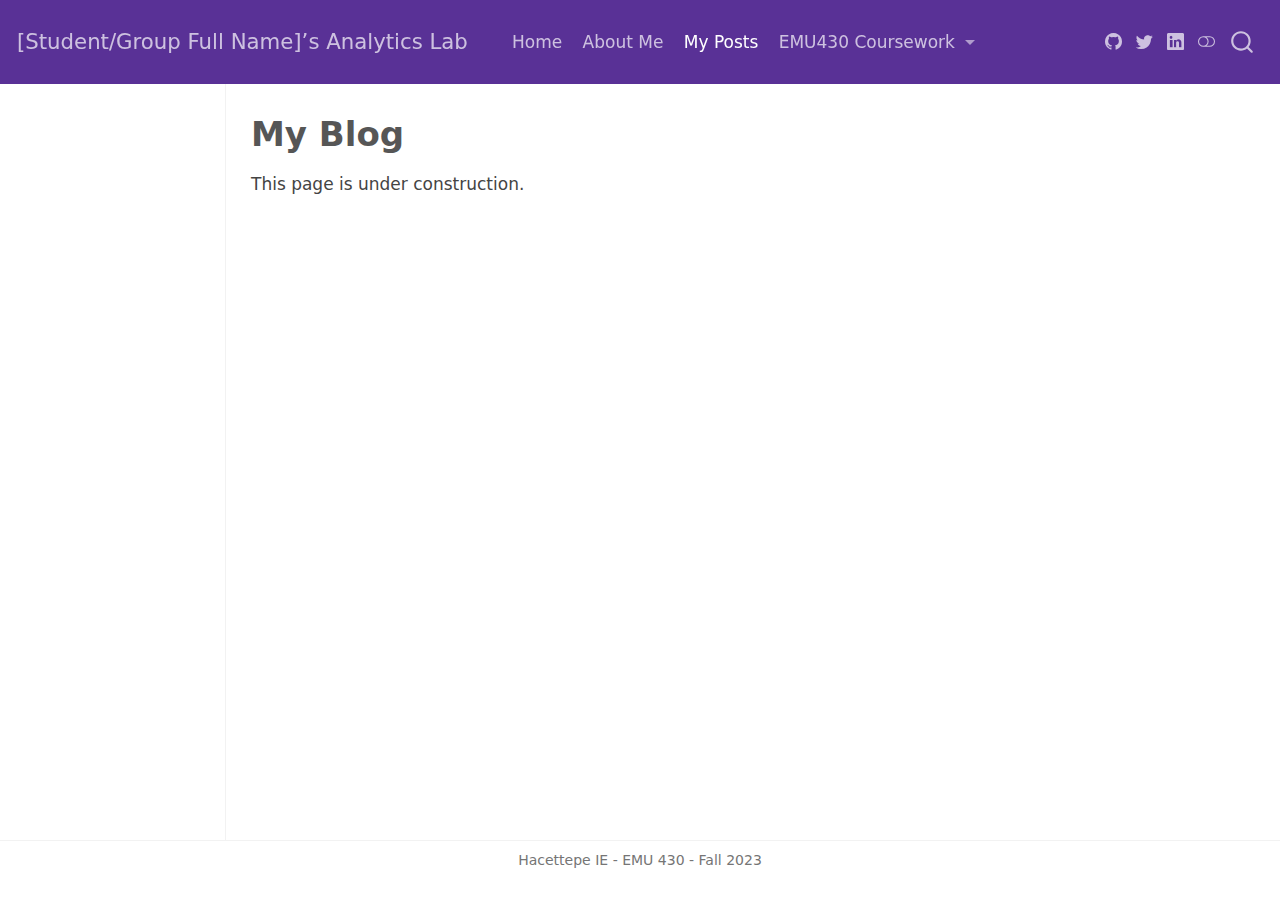
<file: _site/posts.html>
<!DOCTYPE html>
<html xmlns="http://www.w3.org/1999/xhtml" lang="en" xml:lang="en"><head>

<meta charset="utf-8">
<meta name="generator" content="quarto-1.3.450">

<meta name="viewport" content="width=device-width, initial-scale=1.0, user-scalable=yes">


<title>[Student/Group Full Name]’s Analytics Lab - My Blog</title>
<style>
code{white-space: pre-wrap;}
span.smallcaps{font-variant: small-caps;}
div.columns{display: flex; gap: min(4vw, 1.5em);}
div.column{flex: auto; overflow-x: auto;}
div.hanging-indent{margin-left: 1.5em; text-indent: -1.5em;}
ul.task-list{list-style: none;}
ul.task-list li input[type="checkbox"] {
  width: 0.8em;
  margin: 0 0.8em 0.2em -1em; /* quarto-specific, see https://github.com/quarto-dev/quarto-cli/issues/4556 */ 
  vertical-align: middle;
}
</style>


<script src="site_libs/quarto-nav/quarto-nav.js"></script>
<script src="site_libs/quarto-nav/headroom.min.js"></script>
<script src="site_libs/clipboard/clipboard.min.js"></script>
<script src="site_libs/quarto-search/autocomplete.umd.js"></script>
<script src="site_libs/quarto-search/fuse.min.js"></script>
<script src="site_libs/quarto-search/quarto-search.js"></script>
<meta name="quarto:offset" content="./">
<script src="site_libs/quarto-html/quarto.js"></script>
<script src="site_libs/quarto-html/popper.min.js"></script>
<script src="site_libs/quarto-html/tippy.umd.min.js"></script>
<script src="site_libs/quarto-html/anchor.min.js"></script>
<link href="site_libs/quarto-html/tippy.css" rel="stylesheet">
<link href="site_libs/quarto-html/quarto-syntax-highlighting.css" rel="stylesheet" class="quarto-color-scheme" id="quarto-text-highlighting-styles">
<link href="site_libs/quarto-html/quarto-syntax-highlighting-dark.css" rel="prefetch" class="quarto-color-scheme quarto-color-alternate" id="quarto-text-highlighting-styles">
<script src="site_libs/bootstrap/bootstrap.min.js"></script>
<link href="site_libs/bootstrap/bootstrap-icons.css" rel="stylesheet">
<link href="site_libs/bootstrap/bootstrap.min.css" rel="stylesheet" class="quarto-color-scheme" id="quarto-bootstrap" data-mode="light">
<link href="site_libs/bootstrap/bootstrap-dark.min.css" rel="prefetch" class="quarto-color-scheme quarto-color-alternate" id="quarto-bootstrap" data-mode="dark">
<script id="quarto-search-options" type="application/json">{
  "location": "navbar",
  "copy-button": false,
  "collapse-after": 3,
  "panel-placement": "end",
  "type": "overlay",
  "limit": 20,
  "language": {
    "search-no-results-text": "No results",
    "search-matching-documents-text": "matching documents",
    "search-copy-link-title": "Copy link to search",
    "search-hide-matches-text": "Hide additional matches",
    "search-more-match-text": "more match in this document",
    "search-more-matches-text": "more matches in this document",
    "search-clear-button-title": "Clear",
    "search-detached-cancel-button-title": "Cancel",
    "search-submit-button-title": "Submit",
    "search-label": "Search"
  }
}</script>


<link rel="stylesheet" href="styles.css">
</head>

<body class="docked nav-fixed">

<div id="quarto-search-results"></div>
  <header id="quarto-header" class="headroom fixed-top">
    <nav class="navbar navbar-expand-lg navbar-dark ">
      <div class="navbar-container container-fluid">
      <div class="navbar-brand-container">
    <a class="navbar-brand" href="./index.html">
    <span class="navbar-title">[Student/Group Full Name]’s Analytics Lab</span>
    </a>
  </div>
            <div id="quarto-search" class="" title="Search"></div>
          <button class="navbar-toggler" type="button" data-bs-toggle="collapse" data-bs-target="#navbarCollapse" aria-controls="navbarCollapse" aria-expanded="false" aria-label="Toggle navigation" onclick="if (window.quartoToggleHeadroom) { window.quartoToggleHeadroom(); }">
  <span class="navbar-toggler-icon"></span>
</button>
          <div class="collapse navbar-collapse" id="navbarCollapse">
            <ul class="navbar-nav navbar-nav-scroll me-auto">
  <li class="nav-item">
    <a class="nav-link" href="./index.html" rel="" target="">
 <span class="menu-text">Home</span></a>
  </li>  
  <li class="nav-item">
    <a class="nav-link" href="./about.html" rel="" target="">
 <span class="menu-text">About Me</span></a>
  </li>  
  <li class="nav-item">
    <a class="nav-link active" href="./posts.html" rel="" target="" aria-current="page">
 <span class="menu-text">My Posts</span></a>
  </li>  
  <li class="nav-item dropdown ">
    <a class="nav-link dropdown-toggle" href="#" id="nav-menu-emu430-coursework" role="button" data-bs-toggle="dropdown" aria-expanded="false" rel="" target="">
 <span class="menu-text">EMU430 Coursework</span>
    </a>
    <ul class="dropdown-menu" aria-labelledby="nav-menu-emu430-coursework">    
        <li>
    <a class="dropdown-item" href="./assignments.html" rel="" target="">
 <span class="dropdown-text">Assignments</span></a>
  </li>  
        <li>
    <a class="dropdown-item" href="./project.html" rel="" target="">
 <span class="dropdown-text">Project</span></a>
  </li>  
    </ul>
  </li>
</ul>
            <div class="quarto-navbar-tools ms-auto tools-wide">
    <a href="https://twitter.com" rel="" title="" class="quarto-navigation-tool px-1" aria-label=""><i class="bi bi-github"></i></a>
    <a href="https://twitter.com" rel="" title="" class="quarto-navigation-tool px-1" aria-label=""><i class="bi bi-twitter"></i></a>
    <a href="https://linkedin.com" rel="" title="" class="quarto-navigation-tool px-1" aria-label=""><i class="bi bi-linkedin"></i></a>
  <a href="" class="quarto-color-scheme-toggle quarto-navigation-tool  px-1" onclick="window.quartoToggleColorScheme(); return false;" title="Toggle dark mode"><i class="bi"></i></a>
</div>
          </div> <!-- /navcollapse -->
      </div> <!-- /container-fluid -->
    </nav>
</header>
<!-- content -->
<div id="quarto-content" class="quarto-container page-columns page-rows-contents page-layout-article page-navbar">
<!-- sidebar -->
  <nav id="quarto-sidebar" class="sidebar collapse collapse-horizontal sidebar-navigation docked overflow-auto">
    
</nav>
<div id="quarto-sidebar-glass" data-bs-toggle="collapse" data-bs-target="#quarto-sidebar,#quarto-sidebar-glass"></div>
<!-- margin-sidebar -->
    <div id="quarto-margin-sidebar" class="sidebar margin-sidebar">
    </div>
<!-- main -->
<main class="content" id="quarto-document-content">

<header id="title-block-header" class="quarto-title-block default">
<div class="quarto-title">
<h1 class="title">My Blog</h1>
</div>



<div class="quarto-title-meta">

    
  
    
  </div>
  

</header>

<p>This page is under construction.</p>



<a onclick="window.scrollTo(0, 0); return false;" role="button" id="quarto-back-to-top"><i class="bi bi-arrow-up"></i> Back to top</a></main> <!-- /main -->
<script id="quarto-html-after-body" type="application/javascript">
window.document.addEventListener("DOMContentLoaded", function (event) {
  const toggleBodyColorMode = (bsSheetEl) => {
    const mode = bsSheetEl.getAttribute("data-mode");
    const bodyEl = window.document.querySelector("body");
    if (mode === "dark") {
      bodyEl.classList.add("quarto-dark");
      bodyEl.classList.remove("quarto-light");
    } else {
      bodyEl.classList.add("quarto-light");
      bodyEl.classList.remove("quarto-dark");
    }
  }
  const toggleBodyColorPrimary = () => {
    const bsSheetEl = window.document.querySelector("link#quarto-bootstrap");
    if (bsSheetEl) {
      toggleBodyColorMode(bsSheetEl);
    }
  }
  toggleBodyColorPrimary();  
  const disableStylesheet = (stylesheets) => {
    for (let i=0; i < stylesheets.length; i++) {
      const stylesheet = stylesheets[i];
      stylesheet.rel = 'prefetch';
    }
  }
  const enableStylesheet = (stylesheets) => {
    for (let i=0; i < stylesheets.length; i++) {
      const stylesheet = stylesheets[i];
      stylesheet.rel = 'stylesheet';
    }
  }
  const manageTransitions = (selector, allowTransitions) => {
    const els = window.document.querySelectorAll(selector);
    for (let i=0; i < els.length; i++) {
      const el = els[i];
      if (allowTransitions) {
        el.classList.remove('notransition');
      } else {
        el.classList.add('notransition');
      }
    }
  }
  const toggleColorMode = (alternate) => {
    // Switch the stylesheets
    const alternateStylesheets = window.document.querySelectorAll('link.quarto-color-scheme.quarto-color-alternate');
    manageTransitions('#quarto-margin-sidebar .nav-link', false);
    if (alternate) {
      enableStylesheet(alternateStylesheets);
      for (const sheetNode of alternateStylesheets) {
        if (sheetNode.id === "quarto-bootstrap") {
          toggleBodyColorMode(sheetNode);
        }
      }
    } else {
      disableStylesheet(alternateStylesheets);
      toggleBodyColorPrimary();
    }
    manageTransitions('#quarto-margin-sidebar .nav-link', true);
    // Switch the toggles
    const toggles = window.document.querySelectorAll('.quarto-color-scheme-toggle');
    for (let i=0; i < toggles.length; i++) {
      const toggle = toggles[i];
      if (toggle) {
        if (alternate) {
          toggle.classList.add("alternate");     
        } else {
          toggle.classList.remove("alternate");
        }
      }
    }
    // Hack to workaround the fact that safari doesn't
    // properly recolor the scrollbar when toggling (#1455)
    if (navigator.userAgent.indexOf('Safari') > 0 && navigator.userAgent.indexOf('Chrome') == -1) {
      manageTransitions("body", false);
      window.scrollTo(0, 1);
      setTimeout(() => {
        window.scrollTo(0, 0);
        manageTransitions("body", true);
      }, 40);  
    }
  }
  const isFileUrl = () => { 
    return window.location.protocol === 'file:';
  }
  const hasAlternateSentinel = () => {  
    let styleSentinel = getColorSchemeSentinel();
    if (styleSentinel !== null) {
      return styleSentinel === "alternate";
    } else {
      return false;
    }
  }
  const setStyleSentinel = (alternate) => {
    const value = alternate ? "alternate" : "default";
    if (!isFileUrl()) {
      window.localStorage.setItem("quarto-color-scheme", value);
    } else {
      localAlternateSentinel = value;
    }
  }
  const getColorSchemeSentinel = () => {
    if (!isFileUrl()) {
      const storageValue = window.localStorage.getItem("quarto-color-scheme");
      return storageValue != null ? storageValue : localAlternateSentinel;
    } else {
      return localAlternateSentinel;
    }
  }
  let localAlternateSentinel = 'default';
  // Dark / light mode switch
  window.quartoToggleColorScheme = () => {
    // Read the current dark / light value 
    let toAlternate = !hasAlternateSentinel();
    toggleColorMode(toAlternate);
    setStyleSentinel(toAlternate);
  };
  // Ensure there is a toggle, if there isn't float one in the top right
  if (window.document.querySelector('.quarto-color-scheme-toggle') === null) {
    const a = window.document.createElement('a');
    a.classList.add('top-right');
    a.classList.add('quarto-color-scheme-toggle');
    a.href = "";
    a.onclick = function() { try { window.quartoToggleColorScheme(); } catch {} return false; };
    const i = window.document.createElement("i");
    i.classList.add('bi');
    a.appendChild(i);
    window.document.body.appendChild(a);
  }
  // Switch to dark mode if need be
  if (hasAlternateSentinel()) {
    toggleColorMode(true);
  } else {
    toggleColorMode(false);
  }
  const icon = "";
  const anchorJS = new window.AnchorJS();
  anchorJS.options = {
    placement: 'right',
    icon: icon
  };
  anchorJS.add('.anchored');
  const isCodeAnnotation = (el) => {
    for (const clz of el.classList) {
      if (clz.startsWith('code-annotation-')) {                     
        return true;
      }
    }
    return false;
  }
  const clipboard = new window.ClipboardJS('.code-copy-button', {
    text: function(trigger) {
      const codeEl = trigger.previousElementSibling.cloneNode(true);
      for (const childEl of codeEl.children) {
        if (isCodeAnnotation(childEl)) {
          childEl.remove();
        }
      }
      return codeEl.innerText;
    }
  });
  clipboard.on('success', function(e) {
    // button target
    const button = e.trigger;
    // don't keep focus
    button.blur();
    // flash "checked"
    button.classList.add('code-copy-button-checked');
    var currentTitle = button.getAttribute("title");
    button.setAttribute("title", "Copied!");
    let tooltip;
    if (window.bootstrap) {
      button.setAttribute("data-bs-toggle", "tooltip");
      button.setAttribute("data-bs-placement", "left");
      button.setAttribute("data-bs-title", "Copied!");
      tooltip = new bootstrap.Tooltip(button, 
        { trigger: "manual", 
          customClass: "code-copy-button-tooltip",
          offset: [0, -8]});
      tooltip.show();    
    }
    setTimeout(function() {
      if (tooltip) {
        tooltip.hide();
        button.removeAttribute("data-bs-title");
        button.removeAttribute("data-bs-toggle");
        button.removeAttribute("data-bs-placement");
      }
      button.setAttribute("title", currentTitle);
      button.classList.remove('code-copy-button-checked');
    }, 1000);
    // clear code selection
    e.clearSelection();
  });
  function tippyHover(el, contentFn) {
    const config = {
      allowHTML: true,
      content: contentFn,
      maxWidth: 500,
      delay: 100,
      arrow: false,
      appendTo: function(el) {
          return el.parentElement;
      },
      interactive: true,
      interactiveBorder: 10,
      theme: 'quarto',
      placement: 'bottom-start'
    };
    window.tippy(el, config); 
  }
  const noterefs = window.document.querySelectorAll('a[role="doc-noteref"]');
  for (var i=0; i<noterefs.length; i++) {
    const ref = noterefs[i];
    tippyHover(ref, function() {
      // use id or data attribute instead here
      let href = ref.getAttribute('data-footnote-href') || ref.getAttribute('href');
      try { href = new URL(href).hash; } catch {}
      const id = href.replace(/^#\/?/, "");
      const note = window.document.getElementById(id);
      return note.innerHTML;
    });
  }
      let selectedAnnoteEl;
      const selectorForAnnotation = ( cell, annotation) => {
        let cellAttr = 'data-code-cell="' + cell + '"';
        let lineAttr = 'data-code-annotation="' +  annotation + '"';
        const selector = 'span[' + cellAttr + '][' + lineAttr + ']';
        return selector;
      }
      const selectCodeLines = (annoteEl) => {
        const doc = window.document;
        const targetCell = annoteEl.getAttribute("data-target-cell");
        const targetAnnotation = annoteEl.getAttribute("data-target-annotation");
        const annoteSpan = window.document.querySelector(selectorForAnnotation(targetCell, targetAnnotation));
        const lines = annoteSpan.getAttribute("data-code-lines").split(",");
        const lineIds = lines.map((line) => {
          return targetCell + "-" + line;
        })
        let top = null;
        let height = null;
        let parent = null;
        if (lineIds.length > 0) {
            //compute the position of the single el (top and bottom and make a div)
            const el = window.document.getElementById(lineIds[0]);
            top = el.offsetTop;
            height = el.offsetHeight;
            parent = el.parentElement.parentElement;
          if (lineIds.length > 1) {
            const lastEl = window.document.getElementById(lineIds[lineIds.length - 1]);
            const bottom = lastEl.offsetTop + lastEl.offsetHeight;
            height = bottom - top;
          }
          if (top !== null && height !== null && parent !== null) {
            // cook up a div (if necessary) and position it 
            let div = window.document.getElementById("code-annotation-line-highlight");
            if (div === null) {
              div = window.document.createElement("div");
              div.setAttribute("id", "code-annotation-line-highlight");
              div.style.position = 'absolute';
              parent.appendChild(div);
            }
            div.style.top = top - 2 + "px";
            div.style.height = height + 4 + "px";
            let gutterDiv = window.document.getElementById("code-annotation-line-highlight-gutter");
            if (gutterDiv === null) {
              gutterDiv = window.document.createElement("div");
              gutterDiv.setAttribute("id", "code-annotation-line-highlight-gutter");
              gutterDiv.style.position = 'absolute';
              const codeCell = window.document.getElementById(targetCell);
              const gutter = codeCell.querySelector('.code-annotation-gutter');
              gutter.appendChild(gutterDiv);
            }
            gutterDiv.style.top = top - 2 + "px";
            gutterDiv.style.height = height + 4 + "px";
          }
          selectedAnnoteEl = annoteEl;
        }
      };
      const unselectCodeLines = () => {
        const elementsIds = ["code-annotation-line-highlight", "code-annotation-line-highlight-gutter"];
        elementsIds.forEach((elId) => {
          const div = window.document.getElementById(elId);
          if (div) {
            div.remove();
          }
        });
        selectedAnnoteEl = undefined;
      };
      // Attach click handler to the DT
      const annoteDls = window.document.querySelectorAll('dt[data-target-cell]');
      for (const annoteDlNode of annoteDls) {
        annoteDlNode.addEventListener('click', (event) => {
          const clickedEl = event.target;
          if (clickedEl !== selectedAnnoteEl) {
            unselectCodeLines();
            const activeEl = window.document.querySelector('dt[data-target-cell].code-annotation-active');
            if (activeEl) {
              activeEl.classList.remove('code-annotation-active');
            }
            selectCodeLines(clickedEl);
            clickedEl.classList.add('code-annotation-active');
          } else {
            // Unselect the line
            unselectCodeLines();
            clickedEl.classList.remove('code-annotation-active');
          }
        });
      }
  const findCites = (el) => {
    const parentEl = el.parentElement;
    if (parentEl) {
      const cites = parentEl.dataset.cites;
      if (cites) {
        return {
          el,
          cites: cites.split(' ')
        };
      } else {
        return findCites(el.parentElement)
      }
    } else {
      return undefined;
    }
  };
  var bibliorefs = window.document.querySelectorAll('a[role="doc-biblioref"]');
  for (var i=0; i<bibliorefs.length; i++) {
    const ref = bibliorefs[i];
    const citeInfo = findCites(ref);
    if (citeInfo) {
      tippyHover(citeInfo.el, function() {
        var popup = window.document.createElement('div');
        citeInfo.cites.forEach(function(cite) {
          var citeDiv = window.document.createElement('div');
          citeDiv.classList.add('hanging-indent');
          citeDiv.classList.add('csl-entry');
          var biblioDiv = window.document.getElementById('ref-' + cite);
          if (biblioDiv) {
            citeDiv.innerHTML = biblioDiv.innerHTML;
          }
          popup.appendChild(citeDiv);
        });
        return popup.innerHTML;
      });
    }
  }
});
</script>
</div> <!-- /content -->
<footer class="footer">
  <div class="nav-footer">
    <div class="nav-footer-left">
      &nbsp;
    </div>   
    <div class="nav-footer-center">Hacettepe IE - EMU 430 - Fall 2023</div>
    <div class="nav-footer-right">
      &nbsp;
    </div>
  </div>
</footer>



</body></html>
</file>
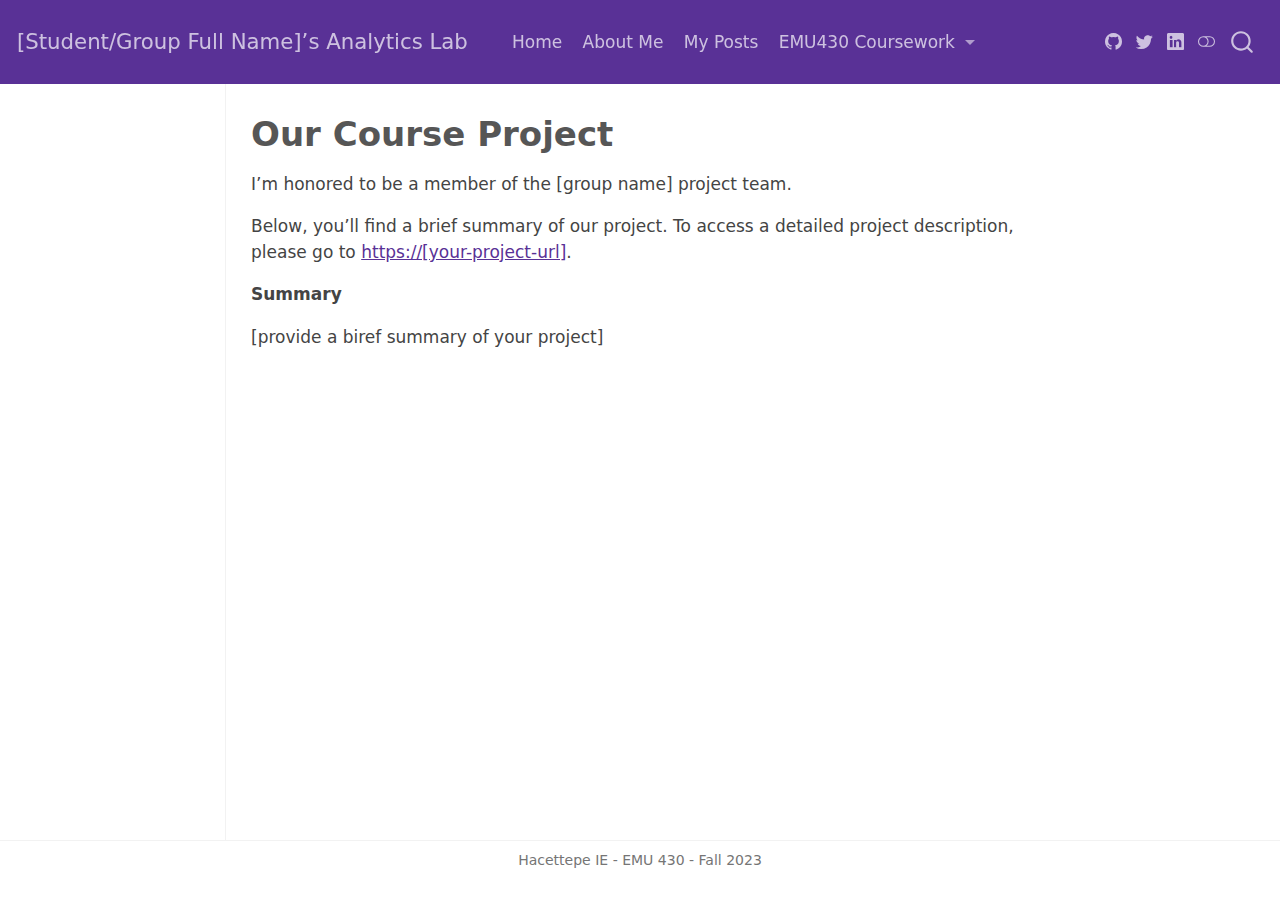
<file: _site/project.html>
<!DOCTYPE html>
<html xmlns="http://www.w3.org/1999/xhtml" lang="en" xml:lang="en"><head>

<meta charset="utf-8">
<meta name="generator" content="quarto-1.3.450">

<meta name="viewport" content="width=device-width, initial-scale=1.0, user-scalable=yes">


<title>[Student/Group Full Name]’s Analytics Lab - Our Course Project</title>
<style>
code{white-space: pre-wrap;}
span.smallcaps{font-variant: small-caps;}
div.columns{display: flex; gap: min(4vw, 1.5em);}
div.column{flex: auto; overflow-x: auto;}
div.hanging-indent{margin-left: 1.5em; text-indent: -1.5em;}
ul.task-list{list-style: none;}
ul.task-list li input[type="checkbox"] {
  width: 0.8em;
  margin: 0 0.8em 0.2em -1em; /* quarto-specific, see https://github.com/quarto-dev/quarto-cli/issues/4556 */ 
  vertical-align: middle;
}
</style>


<script src="site_libs/quarto-nav/quarto-nav.js"></script>
<script src="site_libs/quarto-nav/headroom.min.js"></script>
<script src="site_libs/clipboard/clipboard.min.js"></script>
<script src="site_libs/quarto-search/autocomplete.umd.js"></script>
<script src="site_libs/quarto-search/fuse.min.js"></script>
<script src="site_libs/quarto-search/quarto-search.js"></script>
<meta name="quarto:offset" content="./">
<script src="site_libs/quarto-html/quarto.js"></script>
<script src="site_libs/quarto-html/popper.min.js"></script>
<script src="site_libs/quarto-html/tippy.umd.min.js"></script>
<script src="site_libs/quarto-html/anchor.min.js"></script>
<link href="site_libs/quarto-html/tippy.css" rel="stylesheet">
<link href="site_libs/quarto-html/quarto-syntax-highlighting.css" rel="stylesheet" class="quarto-color-scheme" id="quarto-text-highlighting-styles">
<link href="site_libs/quarto-html/quarto-syntax-highlighting-dark.css" rel="prefetch" class="quarto-color-scheme quarto-color-alternate" id="quarto-text-highlighting-styles">
<script src="site_libs/bootstrap/bootstrap.min.js"></script>
<link href="site_libs/bootstrap/bootstrap-icons.css" rel="stylesheet">
<link href="site_libs/bootstrap/bootstrap.min.css" rel="stylesheet" class="quarto-color-scheme" id="quarto-bootstrap" data-mode="light">
<link href="site_libs/bootstrap/bootstrap-dark.min.css" rel="prefetch" class="quarto-color-scheme quarto-color-alternate" id="quarto-bootstrap" data-mode="dark">
<script id="quarto-search-options" type="application/json">{
  "location": "navbar",
  "copy-button": false,
  "collapse-after": 3,
  "panel-placement": "end",
  "type": "overlay",
  "limit": 20,
  "language": {
    "search-no-results-text": "No results",
    "search-matching-documents-text": "matching documents",
    "search-copy-link-title": "Copy link to search",
    "search-hide-matches-text": "Hide additional matches",
    "search-more-match-text": "more match in this document",
    "search-more-matches-text": "more matches in this document",
    "search-clear-button-title": "Clear",
    "search-detached-cancel-button-title": "Cancel",
    "search-submit-button-title": "Submit",
    "search-label": "Search"
  }
}</script>


<link rel="stylesheet" href="styles.css">
</head>

<body class="docked nav-fixed">

<div id="quarto-search-results"></div>
  <header id="quarto-header" class="headroom fixed-top">
    <nav class="navbar navbar-expand-lg navbar-dark ">
      <div class="navbar-container container-fluid">
      <div class="navbar-brand-container">
    <a class="navbar-brand" href="./index.html">
    <span class="navbar-title">[Student/Group Full Name]’s Analytics Lab</span>
    </a>
  </div>
            <div id="quarto-search" class="" title="Search"></div>
          <button class="navbar-toggler" type="button" data-bs-toggle="collapse" data-bs-target="#navbarCollapse" aria-controls="navbarCollapse" aria-expanded="false" aria-label="Toggle navigation" onclick="if (window.quartoToggleHeadroom) { window.quartoToggleHeadroom(); }">
  <span class="navbar-toggler-icon"></span>
</button>
          <div class="collapse navbar-collapse" id="navbarCollapse">
            <ul class="navbar-nav navbar-nav-scroll me-auto">
  <li class="nav-item">
    <a class="nav-link" href="./index.html" rel="" target="">
 <span class="menu-text">Home</span></a>
  </li>  
  <li class="nav-item">
    <a class="nav-link" href="./about.html" rel="" target="">
 <span class="menu-text">About Me</span></a>
  </li>  
  <li class="nav-item">
    <a class="nav-link" href="./posts.html" rel="" target="">
 <span class="menu-text">My Posts</span></a>
  </li>  
  <li class="nav-item dropdown ">
    <a class="nav-link dropdown-toggle" href="#" id="nav-menu-emu430-coursework" role="button" data-bs-toggle="dropdown" aria-expanded="false" rel="" target="">
 <span class="menu-text">EMU430 Coursework</span>
    </a>
    <ul class="dropdown-menu" aria-labelledby="nav-menu-emu430-coursework">    
        <li>
    <a class="dropdown-item" href="./assignments.html" rel="" target="">
 <span class="dropdown-text">Assignments</span></a>
  </li>  
        <li>
    <a class="dropdown-item" href="./project.html" rel="" target="">
 <span class="dropdown-text">Project</span></a>
  </li>  
    </ul>
  </li>
</ul>
            <div class="quarto-navbar-tools ms-auto tools-wide">
    <a href="https://twitter.com" rel="" title="" class="quarto-navigation-tool px-1" aria-label=""><i class="bi bi-github"></i></a>
    <a href="https://twitter.com" rel="" title="" class="quarto-navigation-tool px-1" aria-label=""><i class="bi bi-twitter"></i></a>
    <a href="https://linkedin.com" rel="" title="" class="quarto-navigation-tool px-1" aria-label=""><i class="bi bi-linkedin"></i></a>
  <a href="" class="quarto-color-scheme-toggle quarto-navigation-tool  px-1" onclick="window.quartoToggleColorScheme(); return false;" title="Toggle dark mode"><i class="bi"></i></a>
</div>
          </div> <!-- /navcollapse -->
      </div> <!-- /container-fluid -->
    </nav>
</header>
<!-- content -->
<div id="quarto-content" class="quarto-container page-columns page-rows-contents page-layout-article page-navbar">
<!-- sidebar -->
  <nav id="quarto-sidebar" class="sidebar collapse collapse-horizontal sidebar-navigation docked overflow-auto">
    
</nav>
<div id="quarto-sidebar-glass" data-bs-toggle="collapse" data-bs-target="#quarto-sidebar,#quarto-sidebar-glass"></div>
<!-- margin-sidebar -->
    <div id="quarto-margin-sidebar" class="sidebar margin-sidebar">
    </div>
<!-- main -->
<main class="content" id="quarto-document-content">

<header id="title-block-header" class="quarto-title-block default">
<div class="quarto-title">
<h1 class="title">Our Course Project</h1>
</div>



<div class="quarto-title-meta">

    
  
    
  </div>
  

</header>

<p>I’m honored to be a member of the [group name] project team.</p>
<p>Below, you’ll find a brief summary of our project. To access a detailed project description, please go to <a href="#0" class="uri">https://[your-project-url]</a>.</p>
<p><strong>Summary</strong></p>
<p>[provide a biref summary of your project]</p>



<a onclick="window.scrollTo(0, 0); return false;" role="button" id="quarto-back-to-top"><i class="bi bi-arrow-up"></i> Back to top</a></main> <!-- /main -->
<script id="quarto-html-after-body" type="application/javascript">
window.document.addEventListener("DOMContentLoaded", function (event) {
  const toggleBodyColorMode = (bsSheetEl) => {
    const mode = bsSheetEl.getAttribute("data-mode");
    const bodyEl = window.document.querySelector("body");
    if (mode === "dark") {
      bodyEl.classList.add("quarto-dark");
      bodyEl.classList.remove("quarto-light");
    } else {
      bodyEl.classList.add("quarto-light");
      bodyEl.classList.remove("quarto-dark");
    }
  }
  const toggleBodyColorPrimary = () => {
    const bsSheetEl = window.document.querySelector("link#quarto-bootstrap");
    if (bsSheetEl) {
      toggleBodyColorMode(bsSheetEl);
    }
  }
  toggleBodyColorPrimary();  
  const disableStylesheet = (stylesheets) => {
    for (let i=0; i < stylesheets.length; i++) {
      const stylesheet = stylesheets[i];
      stylesheet.rel = 'prefetch';
    }
  }
  const enableStylesheet = (stylesheets) => {
    for (let i=0; i < stylesheets.length; i++) {
      const stylesheet = stylesheets[i];
      stylesheet.rel = 'stylesheet';
    }
  }
  const manageTransitions = (selector, allowTransitions) => {
    const els = window.document.querySelectorAll(selector);
    for (let i=0; i < els.length; i++) {
      const el = els[i];
      if (allowTransitions) {
        el.classList.remove('notransition');
      } else {
        el.classList.add('notransition');
      }
    }
  }
  const toggleColorMode = (alternate) => {
    // Switch the stylesheets
    const alternateStylesheets = window.document.querySelectorAll('link.quarto-color-scheme.quarto-color-alternate');
    manageTransitions('#quarto-margin-sidebar .nav-link', false);
    if (alternate) {
      enableStylesheet(alternateStylesheets);
      for (const sheetNode of alternateStylesheets) {
        if (sheetNode.id === "quarto-bootstrap") {
          toggleBodyColorMode(sheetNode);
        }
      }
    } else {
      disableStylesheet(alternateStylesheets);
      toggleBodyColorPrimary();
    }
    manageTransitions('#quarto-margin-sidebar .nav-link', true);
    // Switch the toggles
    const toggles = window.document.querySelectorAll('.quarto-color-scheme-toggle');
    for (let i=0; i < toggles.length; i++) {
      const toggle = toggles[i];
      if (toggle) {
        if (alternate) {
          toggle.classList.add("alternate");     
        } else {
          toggle.classList.remove("alternate");
        }
      }
    }
    // Hack to workaround the fact that safari doesn't
    // properly recolor the scrollbar when toggling (#1455)
    if (navigator.userAgent.indexOf('Safari') > 0 && navigator.userAgent.indexOf('Chrome') == -1) {
      manageTransitions("body", false);
      window.scrollTo(0, 1);
      setTimeout(() => {
        window.scrollTo(0, 0);
        manageTransitions("body", true);
      }, 40);  
    }
  }
  const isFileUrl = () => { 
    return window.location.protocol === 'file:';
  }
  const hasAlternateSentinel = () => {  
    let styleSentinel = getColorSchemeSentinel();
    if (styleSentinel !== null) {
      return styleSentinel === "alternate";
    } else {
      return false;
    }
  }
  const setStyleSentinel = (alternate) => {
    const value = alternate ? "alternate" : "default";
    if (!isFileUrl()) {
      window.localStorage.setItem("quarto-color-scheme", value);
    } else {
      localAlternateSentinel = value;
    }
  }
  const getColorSchemeSentinel = () => {
    if (!isFileUrl()) {
      const storageValue = window.localStorage.getItem("quarto-color-scheme");
      return storageValue != null ? storageValue : localAlternateSentinel;
    } else {
      return localAlternateSentinel;
    }
  }
  let localAlternateSentinel = 'default';
  // Dark / light mode switch
  window.quartoToggleColorScheme = () => {
    // Read the current dark / light value 
    let toAlternate = !hasAlternateSentinel();
    toggleColorMode(toAlternate);
    setStyleSentinel(toAlternate);
  };
  // Ensure there is a toggle, if there isn't float one in the top right
  if (window.document.querySelector('.quarto-color-scheme-toggle') === null) {
    const a = window.document.createElement('a');
    a.classList.add('top-right');
    a.classList.add('quarto-color-scheme-toggle');
    a.href = "";
    a.onclick = function() { try { window.quartoToggleColorScheme(); } catch {} return false; };
    const i = window.document.createElement("i");
    i.classList.add('bi');
    a.appendChild(i);
    window.document.body.appendChild(a);
  }
  // Switch to dark mode if need be
  if (hasAlternateSentinel()) {
    toggleColorMode(true);
  } else {
    toggleColorMode(false);
  }
  const icon = "";
  const anchorJS = new window.AnchorJS();
  anchorJS.options = {
    placement: 'right',
    icon: icon
  };
  anchorJS.add('.anchored');
  const isCodeAnnotation = (el) => {
    for (const clz of el.classList) {
      if (clz.startsWith('code-annotation-')) {                     
        return true;
      }
    }
    return false;
  }
  const clipboard = new window.ClipboardJS('.code-copy-button', {
    text: function(trigger) {
      const codeEl = trigger.previousElementSibling.cloneNode(true);
      for (const childEl of codeEl.children) {
        if (isCodeAnnotation(childEl)) {
          childEl.remove();
        }
      }
      return codeEl.innerText;
    }
  });
  clipboard.on('success', function(e) {
    // button target
    const button = e.trigger;
    // don't keep focus
    button.blur();
    // flash "checked"
    button.classList.add('code-copy-button-checked');
    var currentTitle = button.getAttribute("title");
    button.setAttribute("title", "Copied!");
    let tooltip;
    if (window.bootstrap) {
      button.setAttribute("data-bs-toggle", "tooltip");
      button.setAttribute("data-bs-placement", "left");
      button.setAttribute("data-bs-title", "Copied!");
      tooltip = new bootstrap.Tooltip(button, 
        { trigger: "manual", 
          customClass: "code-copy-button-tooltip",
          offset: [0, -8]});
      tooltip.show();    
    }
    setTimeout(function() {
      if (tooltip) {
        tooltip.hide();
        button.removeAttribute("data-bs-title");
        button.removeAttribute("data-bs-toggle");
        button.removeAttribute("data-bs-placement");
      }
      button.setAttribute("title", currentTitle);
      button.classList.remove('code-copy-button-checked');
    }, 1000);
    // clear code selection
    e.clearSelection();
  });
  function tippyHover(el, contentFn) {
    const config = {
      allowHTML: true,
      content: contentFn,
      maxWidth: 500,
      delay: 100,
      arrow: false,
      appendTo: function(el) {
          return el.parentElement;
      },
      interactive: true,
      interactiveBorder: 10,
      theme: 'quarto',
      placement: 'bottom-start'
    };
    window.tippy(el, config); 
  }
  const noterefs = window.document.querySelectorAll('a[role="doc-noteref"]');
  for (var i=0; i<noterefs.length; i++) {
    const ref = noterefs[i];
    tippyHover(ref, function() {
      // use id or data attribute instead here
      let href = ref.getAttribute('data-footnote-href') || ref.getAttribute('href');
      try { href = new URL(href).hash; } catch {}
      const id = href.replace(/^#\/?/, "");
      const note = window.document.getElementById(id);
      return note.innerHTML;
    });
  }
      let selectedAnnoteEl;
      const selectorForAnnotation = ( cell, annotation) => {
        let cellAttr = 'data-code-cell="' + cell + '"';
        let lineAttr = 'data-code-annotation="' +  annotation + '"';
        const selector = 'span[' + cellAttr + '][' + lineAttr + ']';
        return selector;
      }
      const selectCodeLines = (annoteEl) => {
        const doc = window.document;
        const targetCell = annoteEl.getAttribute("data-target-cell");
        const targetAnnotation = annoteEl.getAttribute("data-target-annotation");
        const annoteSpan = window.document.querySelector(selectorForAnnotation(targetCell, targetAnnotation));
        const lines = annoteSpan.getAttribute("data-code-lines").split(",");
        const lineIds = lines.map((line) => {
          return targetCell + "-" + line;
        })
        let top = null;
        let height = null;
        let parent = null;
        if (lineIds.length > 0) {
            //compute the position of the single el (top and bottom and make a div)
            const el = window.document.getElementById(lineIds[0]);
            top = el.offsetTop;
            height = el.offsetHeight;
            parent = el.parentElement.parentElement;
          if (lineIds.length > 1) {
            const lastEl = window.document.getElementById(lineIds[lineIds.length - 1]);
            const bottom = lastEl.offsetTop + lastEl.offsetHeight;
            height = bottom - top;
          }
          if (top !== null && height !== null && parent !== null) {
            // cook up a div (if necessary) and position it 
            let div = window.document.getElementById("code-annotation-line-highlight");
            if (div === null) {
              div = window.document.createElement("div");
              div.setAttribute("id", "code-annotation-line-highlight");
              div.style.position = 'absolute';
              parent.appendChild(div);
            }
            div.style.top = top - 2 + "px";
            div.style.height = height + 4 + "px";
            let gutterDiv = window.document.getElementById("code-annotation-line-highlight-gutter");
            if (gutterDiv === null) {
              gutterDiv = window.document.createElement("div");
              gutterDiv.setAttribute("id", "code-annotation-line-highlight-gutter");
              gutterDiv.style.position = 'absolute';
              const codeCell = window.document.getElementById(targetCell);
              const gutter = codeCell.querySelector('.code-annotation-gutter');
              gutter.appendChild(gutterDiv);
            }
            gutterDiv.style.top = top - 2 + "px";
            gutterDiv.style.height = height + 4 + "px";
          }
          selectedAnnoteEl = annoteEl;
        }
      };
      const unselectCodeLines = () => {
        const elementsIds = ["code-annotation-line-highlight", "code-annotation-line-highlight-gutter"];
        elementsIds.forEach((elId) => {
          const div = window.document.getElementById(elId);
          if (div) {
            div.remove();
          }
        });
        selectedAnnoteEl = undefined;
      };
      // Attach click handler to the DT
      const annoteDls = window.document.querySelectorAll('dt[data-target-cell]');
      for (const annoteDlNode of annoteDls) {
        annoteDlNode.addEventListener('click', (event) => {
          const clickedEl = event.target;
          if (clickedEl !== selectedAnnoteEl) {
            unselectCodeLines();
            const activeEl = window.document.querySelector('dt[data-target-cell].code-annotation-active');
            if (activeEl) {
              activeEl.classList.remove('code-annotation-active');
            }
            selectCodeLines(clickedEl);
            clickedEl.classList.add('code-annotation-active');
          } else {
            // Unselect the line
            unselectCodeLines();
            clickedEl.classList.remove('code-annotation-active');
          }
        });
      }
  const findCites = (el) => {
    const parentEl = el.parentElement;
    if (parentEl) {
      const cites = parentEl.dataset.cites;
      if (cites) {
        return {
          el,
          cites: cites.split(' ')
        };
      } else {
        return findCites(el.parentElement)
      }
    } else {
      return undefined;
    }
  };
  var bibliorefs = window.document.querySelectorAll('a[role="doc-biblioref"]');
  for (var i=0; i<bibliorefs.length; i++) {
    const ref = bibliorefs[i];
    const citeInfo = findCites(ref);
    if (citeInfo) {
      tippyHover(citeInfo.el, function() {
        var popup = window.document.createElement('div');
        citeInfo.cites.forEach(function(cite) {
          var citeDiv = window.document.createElement('div');
          citeDiv.classList.add('hanging-indent');
          citeDiv.classList.add('csl-entry');
          var biblioDiv = window.document.getElementById('ref-' + cite);
          if (biblioDiv) {
            citeDiv.innerHTML = biblioDiv.innerHTML;
          }
          popup.appendChild(citeDiv);
        });
        return popup.innerHTML;
      });
    }
  }
});
</script>
</div> <!-- /content -->
<footer class="footer">
  <div class="nav-footer">
    <div class="nav-footer-left">
      &nbsp;
    </div>   
    <div class="nav-footer-center">Hacettepe IE - EMU 430 - Fall 2023</div>
    <div class="nav-footer-right">
      &nbsp;
    </div>
  </div>
</footer>



</body></html>
</file>
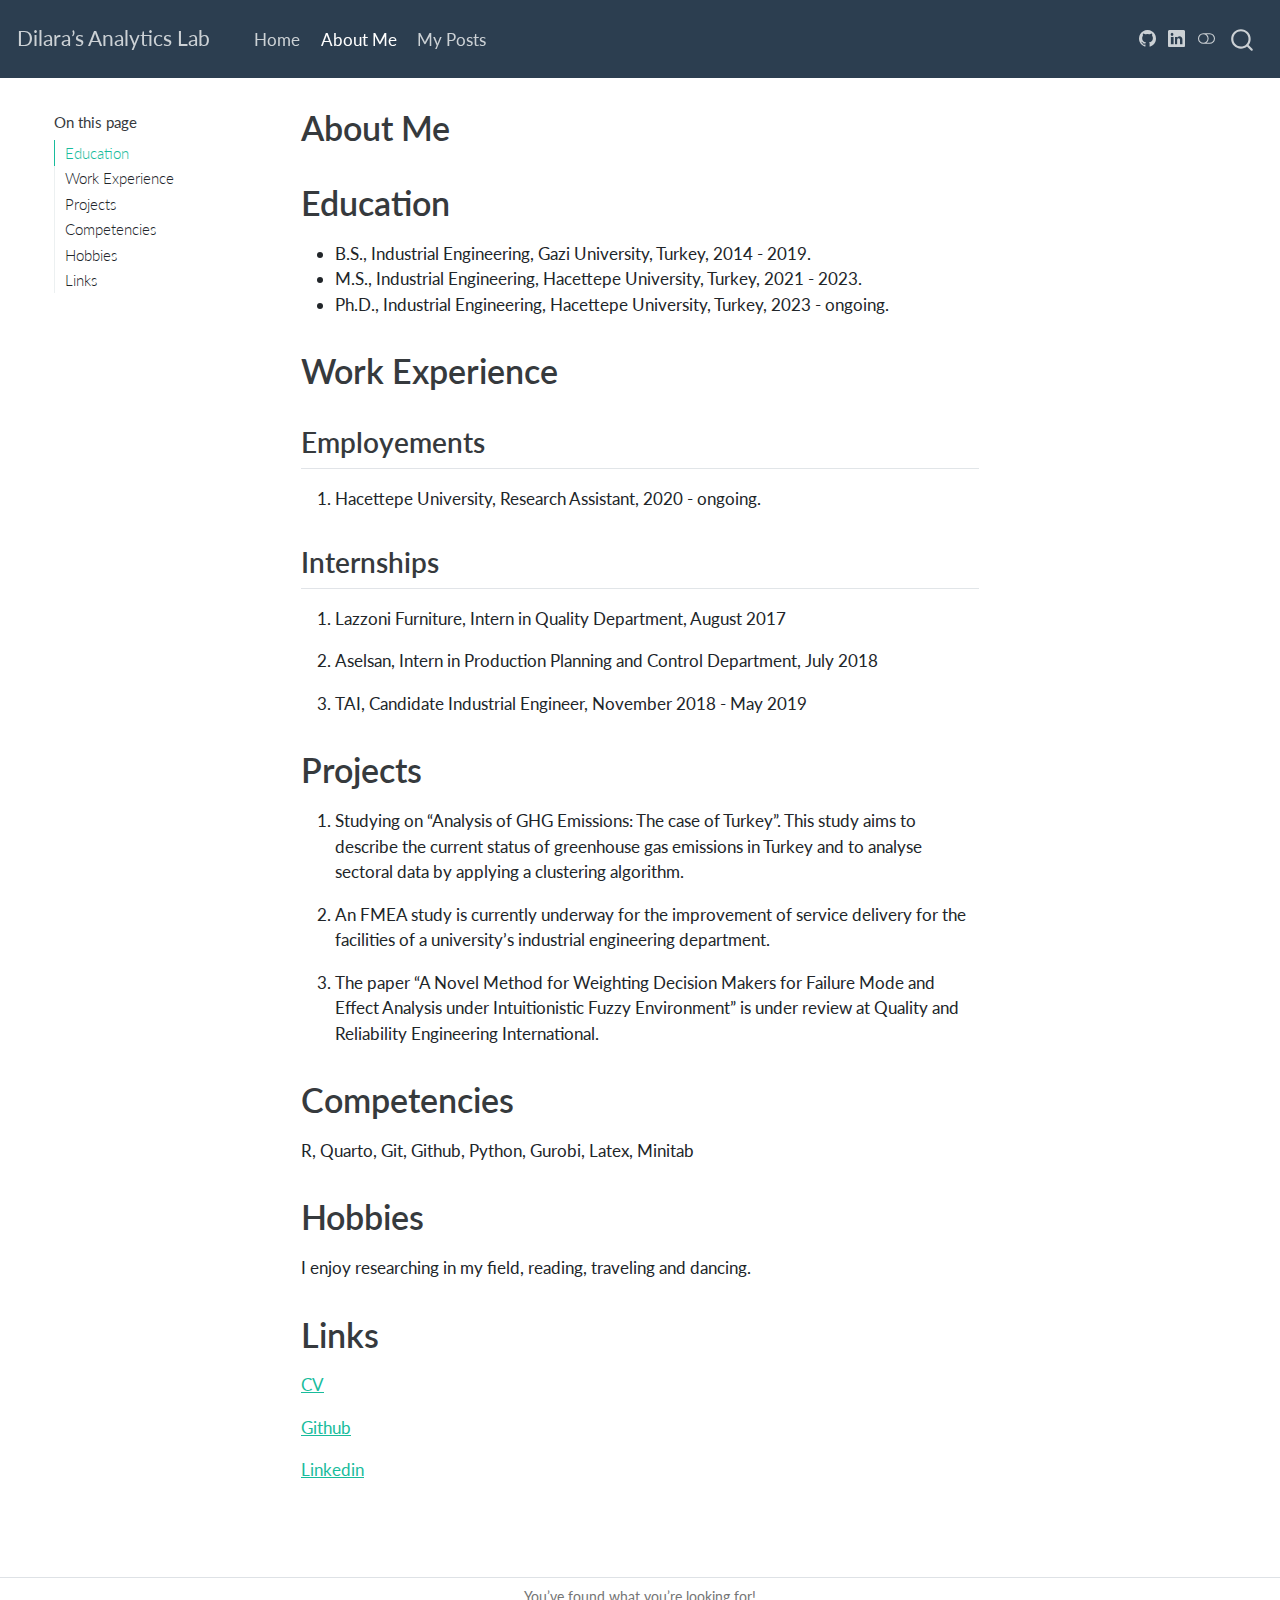
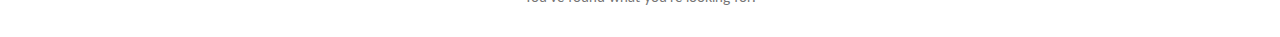
<file: docs/about.html>
<!DOCTYPE html>
<html xmlns="http://www.w3.org/1999/xhtml" lang="en" xml:lang="en"><head>

<meta charset="utf-8">
<meta name="generator" content="quarto-1.3.433">

<meta name="viewport" content="width=device-width, initial-scale=1.0, user-scalable=yes">


<title>Dilara’s Analytics Lab - About Me</title>
<style>
code{white-space: pre-wrap;}
span.smallcaps{font-variant: small-caps;}
div.columns{display: flex; gap: min(4vw, 1.5em);}
div.column{flex: auto; overflow-x: auto;}
div.hanging-indent{margin-left: 1.5em; text-indent: -1.5em;}
ul.task-list{list-style: none;}
ul.task-list li input[type="checkbox"] {
  width: 0.8em;
  margin: 0 0.8em 0.2em -1em; /* quarto-specific, see https://github.com/quarto-dev/quarto-cli/issues/4556 */ 
  vertical-align: middle;
}
</style>


<script src="site_libs/quarto-nav/quarto-nav.js"></script>
<script src="site_libs/quarto-nav/headroom.min.js"></script>
<script src="site_libs/clipboard/clipboard.min.js"></script>
<script src="site_libs/quarto-search/autocomplete.umd.js"></script>
<script src="site_libs/quarto-search/fuse.min.js"></script>
<script src="site_libs/quarto-search/quarto-search.js"></script>
<meta name="quarto:offset" content="./">
<script src="site_libs/quarto-html/quarto.js"></script>
<script src="site_libs/quarto-html/popper.min.js"></script>
<script src="site_libs/quarto-html/tippy.umd.min.js"></script>
<script src="site_libs/quarto-html/anchor.min.js"></script>
<link href="site_libs/quarto-html/tippy.css" rel="stylesheet">
<link href="site_libs/quarto-html/quarto-syntax-highlighting.css" rel="stylesheet" class="quarto-color-scheme" id="quarto-text-highlighting-styles">
<link href="site_libs/quarto-html/quarto-syntax-highlighting-dark.css" rel="prefetch" class="quarto-color-scheme quarto-color-alternate" id="quarto-text-highlighting-styles">
<script src="site_libs/bootstrap/bootstrap.min.js"></script>
<link href="site_libs/bootstrap/bootstrap-icons.css" rel="stylesheet">
<link href="site_libs/bootstrap/bootstrap.min.css" rel="stylesheet" class="quarto-color-scheme" id="quarto-bootstrap" data-mode="light">
<link href="site_libs/bootstrap/bootstrap-dark.min.css" rel="prefetch" class="quarto-color-scheme quarto-color-alternate" id="quarto-bootstrap" data-mode="dark">
<script id="quarto-search-options" type="application/json">{
  "location": "navbar",
  "copy-button": false,
  "collapse-after": 3,
  "panel-placement": "end",
  "type": "overlay",
  "limit": 20,
  "language": {
    "search-no-results-text": "No results",
    "search-matching-documents-text": "matching documents",
    "search-copy-link-title": "Copy link to search",
    "search-hide-matches-text": "Hide additional matches",
    "search-more-match-text": "more match in this document",
    "search-more-matches-text": "more matches in this document",
    "search-clear-button-title": "Clear",
    "search-detached-cancel-button-title": "Cancel",
    "search-submit-button-title": "Submit",
    "search-label": "Search"
  }
}</script>


<link rel="stylesheet" href="styles.css">
</head>

<body class="floating nav-fixed">

<div id="quarto-search-results"></div>
  <header id="quarto-header" class="headroom fixed-top">
    <nav class="navbar navbar-expand-lg navbar-dark ">
      <div class="navbar-container container-fluid">
      <div class="navbar-brand-container">
    <a class="navbar-brand" href="./index.html">
    <span class="navbar-title">Dilara’s Analytics Lab</span>
    </a>
  </div>
            <div id="quarto-search" class="" title="Search"></div>
          <button class="navbar-toggler" type="button" data-bs-toggle="collapse" data-bs-target="#navbarCollapse" aria-controls="navbarCollapse" aria-expanded="false" aria-label="Toggle navigation" onclick="if (window.quartoToggleHeadroom) { window.quartoToggleHeadroom(); }">
  <span class="navbar-toggler-icon"></span>
</button>
          <div class="collapse navbar-collapse" id="navbarCollapse">
            <ul class="navbar-nav navbar-nav-scroll me-auto">
  <li class="nav-item">
    <a class="nav-link" href="./index.html" rel="" target="">
 <span class="menu-text">Home</span></a>
  </li>  
  <li class="nav-item">
    <a class="nav-link active" href="./about.html" rel="" target="" aria-current="page">
 <span class="menu-text">About Me</span></a>
  </li>  
  <li class="nav-item">
    <a class="nav-link" href="./posts.html" rel="" target="">
 <span class="menu-text">My Posts</span></a>
  </li>  
</ul>
            <div class="quarto-navbar-tools ms-auto tools-wide">
    <a href="https://github.com/Dilara-pro" rel="" title="" class="quarto-navigation-tool px-1" aria-label=""><i class="bi bi-github"></i></a>
    <a href="https://www.linkedin.com/in/dilara-akkus/" rel="" title="" class="quarto-navigation-tool px-1" aria-label=""><i class="bi bi-linkedin"></i></a>
  <a href="" class="quarto-color-scheme-toggle quarto-navigation-tool  px-1" onclick="window.quartoToggleColorScheme(); return false;" title="Toggle dark mode"><i class="bi"></i></a>
</div>
          </div> <!-- /navcollapse -->
      </div> <!-- /container-fluid -->
    </nav>
</header>
<!-- content -->
<div id="quarto-content" class="quarto-container page-columns page-rows-contents page-layout-article page-navbar">
<!-- sidebar -->
  <nav id="quarto-sidebar" class="sidebar collapse collapse-horizontal sidebar-navigation floating overflow-auto">
    <nav id="TOC" role="doc-toc" class="toc-active">
    <h2 id="toc-title">On this page</h2>
   
  <ul>
  <li><a href="#education" id="toc-education" class="nav-link active" data-scroll-target="#education">Education</a></li>
  <li><a href="#work-experience" id="toc-work-experience" class="nav-link" data-scroll-target="#work-experience">Work Experience</a>
  <ul class="collapse">
  <li><a href="#employements" id="toc-employements" class="nav-link" data-scroll-target="#employements">Employements</a></li>
  <li><a href="#internships" id="toc-internships" class="nav-link" data-scroll-target="#internships">Internships</a></li>
  </ul></li>
  <li><a href="#projects" id="toc-projects" class="nav-link" data-scroll-target="#projects">Projects</a></li>
  <li><a href="#competencies" id="toc-competencies" class="nav-link" data-scroll-target="#competencies">Competencies</a></li>
  <li><a href="#hobbies" id="toc-hobbies" class="nav-link" data-scroll-target="#hobbies">Hobbies</a></li>
  <li><a href="#links" id="toc-links" class="nav-link" data-scroll-target="#links">Links</a></li>
  </ul>
</nav>
</nav>
<div id="quarto-sidebar-glass" data-bs-toggle="collapse" data-bs-target="#quarto-sidebar,#quarto-sidebar-glass"></div>
<!-- margin-sidebar -->
    <div id="quarto-margin-sidebar" class="sidebar margin-sidebar">
    </div>
<!-- main -->
<main class="content" id="quarto-document-content">

<header id="title-block-header" class="quarto-title-block default">
<div class="quarto-title">
<h1 class="title">About Me</h1>
</div>



<div class="quarto-title-meta">

    
  
    
  </div>
  

</header>

<section id="education" class="level1">
<h1>Education</h1>
<ul>
<li>B.S., Industrial Engineering, Gazi University, Turkey, 2014 - 2019.</li>
<li>M.S., Industrial Engineering, Hacettepe University, Turkey, 2021 - 2023.</li>
<li>Ph.D., Industrial Engineering, Hacettepe University, Turkey, 2023 - ongoing.</li>
</ul>
</section>
<section id="work-experience" class="level1">
<h1>Work Experience</h1>
<section id="employements" class="level2">
<h2 class="anchored" data-anchor-id="employements">Employements</h2>
<ol type="1">
<li>Hacettepe University, Research Assistant, 2020 - ongoing.</li>
</ol>
</section>
<section id="internships" class="level2">
<h2 class="anchored" data-anchor-id="internships">Internships</h2>
<ol type="1">
<li><p>Lazzoni Furniture, Intern in Quality Department, August 2017</p></li>
<li><p>Aselsan, Intern in Production Planning and Control Department, July 2018</p></li>
<li><p>TAI, Candidate Industrial Engineer, November 2018 - May 2019</p></li>
</ol>
</section>
</section>
<section id="projects" class="level1">
<h1>Projects</h1>
<ol type="1">
<li><p>Studying on “Analysis of GHG Emissions: The case of Turkey”. This study aims to describe the current status of greenhouse gas emissions in Turkey and to analyse sectoral data by applying a clustering algorithm.</p></li>
<li><p>An FMEA study is currently underway for the improvement of service delivery for the facilities of a university’s industrial engineering department.</p></li>
<li><p>The paper “A Novel Method for Weighting Decision Makers for Failure Mode and Effect Analysis under Intuitionistic Fuzzy Environment” is under review at Quality and Reliability Engineering International.</p></li>
</ol>
</section>
<section id="competencies" class="level1">
<h1>Competencies</h1>
<p>R, Quarto, Git, Github, Python, Gurobi, Latex, Minitab</p>
</section>
<section id="hobbies" class="level1">
<h1>Hobbies</h1>
<p>I enjoy researching in my field, reading, traveling and dancing.</p>
</section>
<section id="links" class="level1">
<h1>Links</h1>
<p><a href="CV_Dilara Akkus__page-0001.jpg">CV</a></p>
<p><a href="https://github.com/Dilara-pro">Github</a></p>
<p><a href="https://www.linkedin.com/in/dilara-akkus/">Linkedin</a></p>


</section>

<a onclick="window.scrollTo(0, 0); return false;" role="button" id="quarto-back-to-top"><i class="bi bi-arrow-up"></i> Back to top</a></main> <!-- /main -->
<script id="quarto-html-after-body" type="application/javascript">
window.document.addEventListener("DOMContentLoaded", function (event) {
  const toggleBodyColorMode = (bsSheetEl) => {
    const mode = bsSheetEl.getAttribute("data-mode");
    const bodyEl = window.document.querySelector("body");
    if (mode === "dark") {
      bodyEl.classList.add("quarto-dark");
      bodyEl.classList.remove("quarto-light");
    } else {
      bodyEl.classList.add("quarto-light");
      bodyEl.classList.remove("quarto-dark");
    }
  }
  const toggleBodyColorPrimary = () => {
    const bsSheetEl = window.document.querySelector("link#quarto-bootstrap");
    if (bsSheetEl) {
      toggleBodyColorMode(bsSheetEl);
    }
  }
  toggleBodyColorPrimary();  
  const disableStylesheet = (stylesheets) => {
    for (let i=0; i < stylesheets.length; i++) {
      const stylesheet = stylesheets[i];
      stylesheet.rel = 'prefetch';
    }
  }
  const enableStylesheet = (stylesheets) => {
    for (let i=0; i < stylesheets.length; i++) {
      const stylesheet = stylesheets[i];
      stylesheet.rel = 'stylesheet';
    }
  }
  const manageTransitions = (selector, allowTransitions) => {
    const els = window.document.querySelectorAll(selector);
    for (let i=0; i < els.length; i++) {
      const el = els[i];
      if (allowTransitions) {
        el.classList.remove('notransition');
      } else {
        el.classList.add('notransition');
      }
    }
  }
  const toggleColorMode = (alternate) => {
    // Switch the stylesheets
    const alternateStylesheets = window.document.querySelectorAll('link.quarto-color-scheme.quarto-color-alternate');
    manageTransitions('#quarto-margin-sidebar .nav-link', false);
    if (alternate) {
      enableStylesheet(alternateStylesheets);
      for (const sheetNode of alternateStylesheets) {
        if (sheetNode.id === "quarto-bootstrap") {
          toggleBodyColorMode(sheetNode);
        }
      }
    } else {
      disableStylesheet(alternateStylesheets);
      toggleBodyColorPrimary();
    }
    manageTransitions('#quarto-margin-sidebar .nav-link', true);
    // Switch the toggles
    const toggles = window.document.querySelectorAll('.quarto-color-scheme-toggle');
    for (let i=0; i < toggles.length; i++) {
      const toggle = toggles[i];
      if (toggle) {
        if (alternate) {
          toggle.classList.add("alternate");     
        } else {
          toggle.classList.remove("alternate");
        }
      }
    }
    // Hack to workaround the fact that safari doesn't
    // properly recolor the scrollbar when toggling (#1455)
    if (navigator.userAgent.indexOf('Safari') > 0 && navigator.userAgent.indexOf('Chrome') == -1) {
      manageTransitions("body", false);
      window.scrollTo(0, 1);
      setTimeout(() => {
        window.scrollTo(0, 0);
        manageTransitions("body", true);
      }, 40);  
    }
  }
  const isFileUrl = () => { 
    return window.location.protocol === 'file:';
  }
  const hasAlternateSentinel = () => {  
    let styleSentinel = getColorSchemeSentinel();
    if (styleSentinel !== null) {
      return styleSentinel === "alternate";
    } else {
      return false;
    }
  }
  const setStyleSentinel = (alternate) => {
    const value = alternate ? "alternate" : "default";
    if (!isFileUrl()) {
      window.localStorage.setItem("quarto-color-scheme", value);
    } else {
      localAlternateSentinel = value;
    }
  }
  const getColorSchemeSentinel = () => {
    if (!isFileUrl()) {
      const storageValue = window.localStorage.getItem("quarto-color-scheme");
      return storageValue != null ? storageValue : localAlternateSentinel;
    } else {
      return localAlternateSentinel;
    }
  }
  let localAlternateSentinel = 'default';
  // Dark / light mode switch
  window.quartoToggleColorScheme = () => {
    // Read the current dark / light value 
    let toAlternate = !hasAlternateSentinel();
    toggleColorMode(toAlternate);
    setStyleSentinel(toAlternate);
  };
  // Ensure there is a toggle, if there isn't float one in the top right
  if (window.document.querySelector('.quarto-color-scheme-toggle') === null) {
    const a = window.document.createElement('a');
    a.classList.add('top-right');
    a.classList.add('quarto-color-scheme-toggle');
    a.href = "";
    a.onclick = function() { try { window.quartoToggleColorScheme(); } catch {} return false; };
    const i = window.document.createElement("i");
    i.classList.add('bi');
    a.appendChild(i);
    window.document.body.appendChild(a);
  }
  // Switch to dark mode if need be
  if (hasAlternateSentinel()) {
    toggleColorMode(true);
  } else {
    toggleColorMode(false);
  }
  const icon = "";
  const anchorJS = new window.AnchorJS();
  anchorJS.options = {
    placement: 'right',
    icon: icon
  };
  anchorJS.add('.anchored');
  const isCodeAnnotation = (el) => {
    for (const clz of el.classList) {
      if (clz.startsWith('code-annotation-')) {                     
        return true;
      }
    }
    return false;
  }
  const clipboard = new window.ClipboardJS('.code-copy-button', {
    text: function(trigger) {
      const codeEl = trigger.previousElementSibling.cloneNode(true);
      for (const childEl of codeEl.children) {
        if (isCodeAnnotation(childEl)) {
          childEl.remove();
        }
      }
      return codeEl.innerText;
    }
  });
  clipboard.on('success', function(e) {
    // button target
    const button = e.trigger;
    // don't keep focus
    button.blur();
    // flash "checked"
    button.classList.add('code-copy-button-checked');
    var currentTitle = button.getAttribute("title");
    button.setAttribute("title", "Copied!");
    let tooltip;
    if (window.bootstrap) {
      button.setAttribute("data-bs-toggle", "tooltip");
      button.setAttribute("data-bs-placement", "left");
      button.setAttribute("data-bs-title", "Copied!");
      tooltip = new bootstrap.Tooltip(button, 
        { trigger: "manual", 
          customClass: "code-copy-button-tooltip",
          offset: [0, -8]});
      tooltip.show();    
    }
    setTimeout(function() {
      if (tooltip) {
        tooltip.hide();
        button.removeAttribute("data-bs-title");
        button.removeAttribute("data-bs-toggle");
        button.removeAttribute("data-bs-placement");
      }
      button.setAttribute("title", currentTitle);
      button.classList.remove('code-copy-button-checked');
    }, 1000);
    // clear code selection
    e.clearSelection();
  });
  function tippyHover(el, contentFn) {
    const config = {
      allowHTML: true,
      content: contentFn,
      maxWidth: 500,
      delay: 100,
      arrow: false,
      appendTo: function(el) {
          return el.parentElement;
      },
      interactive: true,
      interactiveBorder: 10,
      theme: 'quarto',
      placement: 'bottom-start'
    };
    window.tippy(el, config); 
  }
  const noterefs = window.document.querySelectorAll('a[role="doc-noteref"]');
  for (var i=0; i<noterefs.length; i++) {
    const ref = noterefs[i];
    tippyHover(ref, function() {
      // use id or data attribute instead here
      let href = ref.getAttribute('data-footnote-href') || ref.getAttribute('href');
      try { href = new URL(href).hash; } catch {}
      const id = href.replace(/^#\/?/, "");
      const note = window.document.getElementById(id);
      return note.innerHTML;
    });
  }
      let selectedAnnoteEl;
      const selectorForAnnotation = ( cell, annotation) => {
        let cellAttr = 'data-code-cell="' + cell + '"';
        let lineAttr = 'data-code-annotation="' +  annotation + '"';
        const selector = 'span[' + cellAttr + '][' + lineAttr + ']';
        return selector;
      }
      const selectCodeLines = (annoteEl) => {
        const doc = window.document;
        const targetCell = annoteEl.getAttribute("data-target-cell");
        const targetAnnotation = annoteEl.getAttribute("data-target-annotation");
        const annoteSpan = window.document.querySelector(selectorForAnnotation(targetCell, targetAnnotation));
        const lines = annoteSpan.getAttribute("data-code-lines").split(",");
        const lineIds = lines.map((line) => {
          return targetCell + "-" + line;
        })
        let top = null;
        let height = null;
        let parent = null;
        if (lineIds.length > 0) {
            //compute the position of the single el (top and bottom and make a div)
            const el = window.document.getElementById(lineIds[0]);
            top = el.offsetTop;
            height = el.offsetHeight;
            parent = el.parentElement.parentElement;
          if (lineIds.length > 1) {
            const lastEl = window.document.getElementById(lineIds[lineIds.length - 1]);
            const bottom = lastEl.offsetTop + lastEl.offsetHeight;
            height = bottom - top;
          }
          if (top !== null && height !== null && parent !== null) {
            // cook up a div (if necessary) and position it 
            let div = window.document.getElementById("code-annotation-line-highlight");
            if (div === null) {
              div = window.document.createElement("div");
              div.setAttribute("id", "code-annotation-line-highlight");
              div.style.position = 'absolute';
              parent.appendChild(div);
            }
            div.style.top = top - 2 + "px";
            div.style.height = height + 4 + "px";
            let gutterDiv = window.document.getElementById("code-annotation-line-highlight-gutter");
            if (gutterDiv === null) {
              gutterDiv = window.document.createElement("div");
              gutterDiv.setAttribute("id", "code-annotation-line-highlight-gutter");
              gutterDiv.style.position = 'absolute';
              const codeCell = window.document.getElementById(targetCell);
              const gutter = codeCell.querySelector('.code-annotation-gutter');
              gutter.appendChild(gutterDiv);
            }
            gutterDiv.style.top = top - 2 + "px";
            gutterDiv.style.height = height + 4 + "px";
          }
          selectedAnnoteEl = annoteEl;
        }
      };
      const unselectCodeLines = () => {
        const elementsIds = ["code-annotation-line-highlight", "code-annotation-line-highlight-gutter"];
        elementsIds.forEach((elId) => {
          const div = window.document.getElementById(elId);
          if (div) {
            div.remove();
          }
        });
        selectedAnnoteEl = undefined;
      };
      // Attach click handler to the DT
      const annoteDls = window.document.querySelectorAll('dt[data-target-cell]');
      for (const annoteDlNode of annoteDls) {
        annoteDlNode.addEventListener('click', (event) => {
          const clickedEl = event.target;
          if (clickedEl !== selectedAnnoteEl) {
            unselectCodeLines();
            const activeEl = window.document.querySelector('dt[data-target-cell].code-annotation-active');
            if (activeEl) {
              activeEl.classList.remove('code-annotation-active');
            }
            selectCodeLines(clickedEl);
            clickedEl.classList.add('code-annotation-active');
          } else {
            // Unselect the line
            unselectCodeLines();
            clickedEl.classList.remove('code-annotation-active');
          }
        });
      }
  const findCites = (el) => {
    const parentEl = el.parentElement;
    if (parentEl) {
      const cites = parentEl.dataset.cites;
      if (cites) {
        return {
          el,
          cites: cites.split(' ')
        };
      } else {
        return findCites(el.parentElement)
      }
    } else {
      return undefined;
    }
  };
  var bibliorefs = window.document.querySelectorAll('a[role="doc-biblioref"]');
  for (var i=0; i<bibliorefs.length; i++) {
    const ref = bibliorefs[i];
    const citeInfo = findCites(ref);
    if (citeInfo) {
      tippyHover(citeInfo.el, function() {
        var popup = window.document.createElement('div');
        citeInfo.cites.forEach(function(cite) {
          var citeDiv = window.document.createElement('div');
          citeDiv.classList.add('hanging-indent');
          citeDiv.classList.add('csl-entry');
          var biblioDiv = window.document.getElementById('ref-' + cite);
          if (biblioDiv) {
            citeDiv.innerHTML = biblioDiv.innerHTML;
          }
          popup.appendChild(citeDiv);
        });
        return popup.innerHTML;
      });
    }
  }
});
</script>
</div> <!-- /content -->
<footer class="footer">
  <div class="nav-footer">
    <div class="nav-footer-left">
      &nbsp;
    </div>   
    <div class="nav-footer-center">You’ve found what you’re looking for!</div>
    <div class="nav-footer-right">
      &nbsp;
    </div>
  </div>
</footer>



</body></html>
</file>
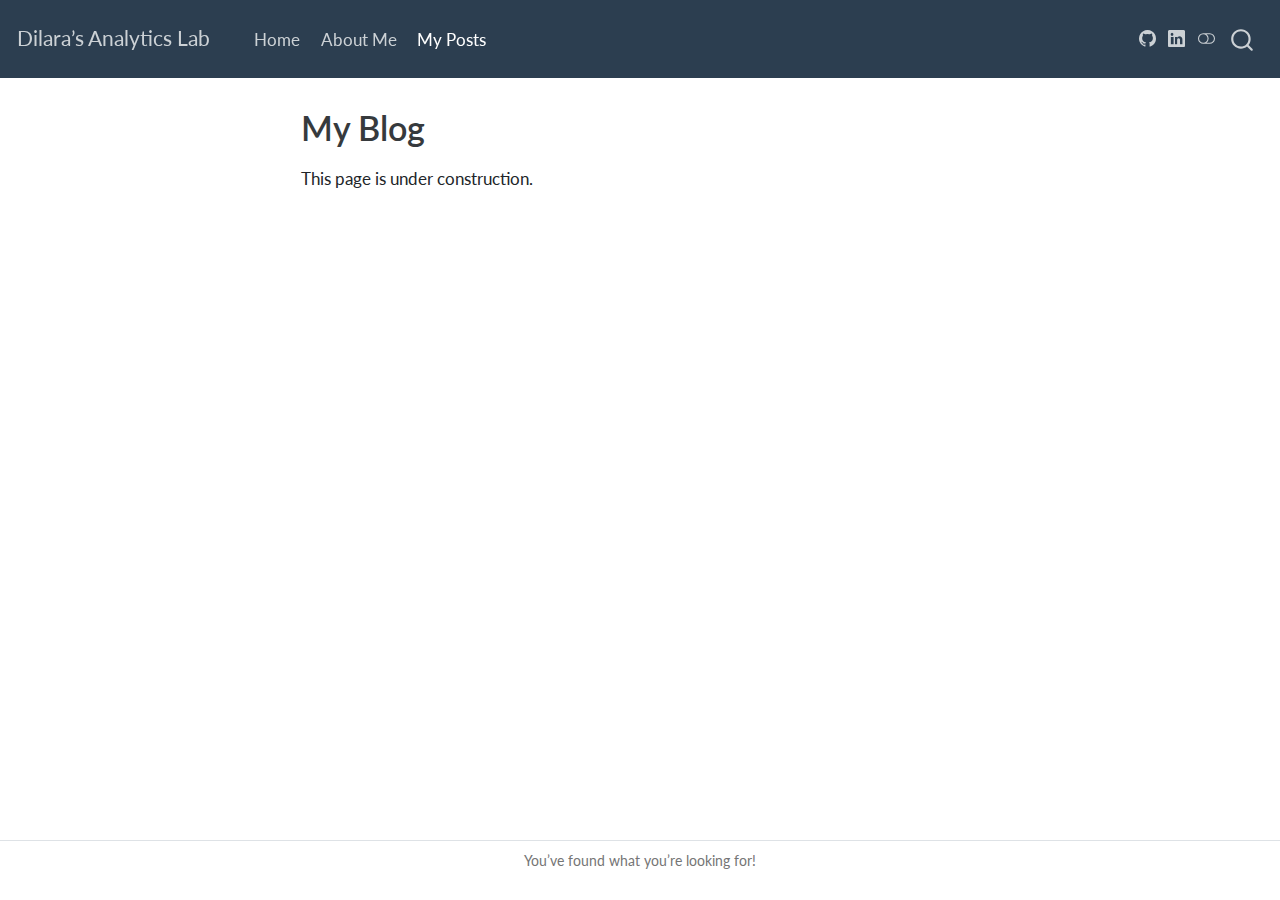
<file: docs/posts.html>
<!DOCTYPE html>
<html xmlns="http://www.w3.org/1999/xhtml" lang="en" xml:lang="en"><head>

<meta charset="utf-8">
<meta name="generator" content="quarto-1.3.433">

<meta name="viewport" content="width=device-width, initial-scale=1.0, user-scalable=yes">


<title>Dilara’s Analytics Lab - My Blog</title>
<style>
code{white-space: pre-wrap;}
span.smallcaps{font-variant: small-caps;}
div.columns{display: flex; gap: min(4vw, 1.5em);}
div.column{flex: auto; overflow-x: auto;}
div.hanging-indent{margin-left: 1.5em; text-indent: -1.5em;}
ul.task-list{list-style: none;}
ul.task-list li input[type="checkbox"] {
  width: 0.8em;
  margin: 0 0.8em 0.2em -1em; /* quarto-specific, see https://github.com/quarto-dev/quarto-cli/issues/4556 */ 
  vertical-align: middle;
}
</style>


<script src="site_libs/quarto-nav/quarto-nav.js"></script>
<script src="site_libs/quarto-nav/headroom.min.js"></script>
<script src="site_libs/clipboard/clipboard.min.js"></script>
<script src="site_libs/quarto-search/autocomplete.umd.js"></script>
<script src="site_libs/quarto-search/fuse.min.js"></script>
<script src="site_libs/quarto-search/quarto-search.js"></script>
<meta name="quarto:offset" content="./">
<script src="site_libs/quarto-html/quarto.js"></script>
<script src="site_libs/quarto-html/popper.min.js"></script>
<script src="site_libs/quarto-html/tippy.umd.min.js"></script>
<script src="site_libs/quarto-html/anchor.min.js"></script>
<link href="site_libs/quarto-html/tippy.css" rel="stylesheet">
<link href="site_libs/quarto-html/quarto-syntax-highlighting.css" rel="stylesheet" class="quarto-color-scheme" id="quarto-text-highlighting-styles">
<link href="site_libs/quarto-html/quarto-syntax-highlighting-dark.css" rel="prefetch" class="quarto-color-scheme quarto-color-alternate" id="quarto-text-highlighting-styles">
<script src="site_libs/bootstrap/bootstrap.min.js"></script>
<link href="site_libs/bootstrap/bootstrap-icons.css" rel="stylesheet">
<link href="site_libs/bootstrap/bootstrap.min.css" rel="stylesheet" class="quarto-color-scheme" id="quarto-bootstrap" data-mode="light">
<link href="site_libs/bootstrap/bootstrap-dark.min.css" rel="prefetch" class="quarto-color-scheme quarto-color-alternate" id="quarto-bootstrap" data-mode="dark">
<script id="quarto-search-options" type="application/json">{
  "location": "navbar",
  "copy-button": false,
  "collapse-after": 3,
  "panel-placement": "end",
  "type": "overlay",
  "limit": 20,
  "language": {
    "search-no-results-text": "No results",
    "search-matching-documents-text": "matching documents",
    "search-copy-link-title": "Copy link to search",
    "search-hide-matches-text": "Hide additional matches",
    "search-more-match-text": "more match in this document",
    "search-more-matches-text": "more matches in this document",
    "search-clear-button-title": "Clear",
    "search-detached-cancel-button-title": "Cancel",
    "search-submit-button-title": "Submit",
    "search-label": "Search"
  }
}</script>


<link rel="stylesheet" href="styles.css">
</head>

<body class="floating nav-fixed">

<div id="quarto-search-results"></div>
  <header id="quarto-header" class="headroom fixed-top">
    <nav class="navbar navbar-expand-lg navbar-dark ">
      <div class="navbar-container container-fluid">
      <div class="navbar-brand-container">
    <a class="navbar-brand" href="./index.html">
    <span class="navbar-title">Dilara’s Analytics Lab</span>
    </a>
  </div>
            <div id="quarto-search" class="" title="Search"></div>
          <button class="navbar-toggler" type="button" data-bs-toggle="collapse" data-bs-target="#navbarCollapse" aria-controls="navbarCollapse" aria-expanded="false" aria-label="Toggle navigation" onclick="if (window.quartoToggleHeadroom) { window.quartoToggleHeadroom(); }">
  <span class="navbar-toggler-icon"></span>
</button>
          <div class="collapse navbar-collapse" id="navbarCollapse">
            <ul class="navbar-nav navbar-nav-scroll me-auto">
  <li class="nav-item">
    <a class="nav-link" href="./index.html" rel="" target="">
 <span class="menu-text">Home</span></a>
  </li>  
  <li class="nav-item">
    <a class="nav-link" href="./about.html" rel="" target="">
 <span class="menu-text">About Me</span></a>
  </li>  
  <li class="nav-item">
    <a class="nav-link active" href="./posts.html" rel="" target="" aria-current="page">
 <span class="menu-text">My Posts</span></a>
  </li>  
</ul>
            <div class="quarto-navbar-tools ms-auto tools-wide">
    <a href="https://github.com/Dilara-pro" rel="" title="" class="quarto-navigation-tool px-1" aria-label=""><i class="bi bi-github"></i></a>
    <a href="https://www.linkedin.com/in/dilara-akkus/" rel="" title="" class="quarto-navigation-tool px-1" aria-label=""><i class="bi bi-linkedin"></i></a>
  <a href="" class="quarto-color-scheme-toggle quarto-navigation-tool  px-1" onclick="window.quartoToggleColorScheme(); return false;" title="Toggle dark mode"><i class="bi"></i></a>
</div>
          </div> <!-- /navcollapse -->
      </div> <!-- /container-fluid -->
    </nav>
</header>
<!-- content -->
<div id="quarto-content" class="quarto-container page-columns page-rows-contents page-layout-article page-navbar">
<!-- sidebar -->
  <nav id="quarto-sidebar" class="sidebar collapse collapse-horizontal sidebar-navigation floating overflow-auto">
    
</nav>
<div id="quarto-sidebar-glass" data-bs-toggle="collapse" data-bs-target="#quarto-sidebar,#quarto-sidebar-glass"></div>
<!-- margin-sidebar -->
    <div id="quarto-margin-sidebar" class="sidebar margin-sidebar">
    </div>
<!-- main -->
<main class="content" id="quarto-document-content">

<header id="title-block-header" class="quarto-title-block default">
<div class="quarto-title">
<h1 class="title">My Blog</h1>
</div>



<div class="quarto-title-meta">

    
  
    
  </div>
  

</header>

<p>This page is under construction.</p>



<a onclick="window.scrollTo(0, 0); return false;" role="button" id="quarto-back-to-top"><i class="bi bi-arrow-up"></i> Back to top</a></main> <!-- /main -->
<script id="quarto-html-after-body" type="application/javascript">
window.document.addEventListener("DOMContentLoaded", function (event) {
  const toggleBodyColorMode = (bsSheetEl) => {
    const mode = bsSheetEl.getAttribute("data-mode");
    const bodyEl = window.document.querySelector("body");
    if (mode === "dark") {
      bodyEl.classList.add("quarto-dark");
      bodyEl.classList.remove("quarto-light");
    } else {
      bodyEl.classList.add("quarto-light");
      bodyEl.classList.remove("quarto-dark");
    }
  }
  const toggleBodyColorPrimary = () => {
    const bsSheetEl = window.document.querySelector("link#quarto-bootstrap");
    if (bsSheetEl) {
      toggleBodyColorMode(bsSheetEl);
    }
  }
  toggleBodyColorPrimary();  
  const disableStylesheet = (stylesheets) => {
    for (let i=0; i < stylesheets.length; i++) {
      const stylesheet = stylesheets[i];
      stylesheet.rel = 'prefetch';
    }
  }
  const enableStylesheet = (stylesheets) => {
    for (let i=0; i < stylesheets.length; i++) {
      const stylesheet = stylesheets[i];
      stylesheet.rel = 'stylesheet';
    }
  }
  const manageTransitions = (selector, allowTransitions) => {
    const els = window.document.querySelectorAll(selector);
    for (let i=0; i < els.length; i++) {
      const el = els[i];
      if (allowTransitions) {
        el.classList.remove('notransition');
      } else {
        el.classList.add('notransition');
      }
    }
  }
  const toggleColorMode = (alternate) => {
    // Switch the stylesheets
    const alternateStylesheets = window.document.querySelectorAll('link.quarto-color-scheme.quarto-color-alternate');
    manageTransitions('#quarto-margin-sidebar .nav-link', false);
    if (alternate) {
      enableStylesheet(alternateStylesheets);
      for (const sheetNode of alternateStylesheets) {
        if (sheetNode.id === "quarto-bootstrap") {
          toggleBodyColorMode(sheetNode);
        }
      }
    } else {
      disableStylesheet(alternateStylesheets);
      toggleBodyColorPrimary();
    }
    manageTransitions('#quarto-margin-sidebar .nav-link', true);
    // Switch the toggles
    const toggles = window.document.querySelectorAll('.quarto-color-scheme-toggle');
    for (let i=0; i < toggles.length; i++) {
      const toggle = toggles[i];
      if (toggle) {
        if (alternate) {
          toggle.classList.add("alternate");     
        } else {
          toggle.classList.remove("alternate");
        }
      }
    }
    // Hack to workaround the fact that safari doesn't
    // properly recolor the scrollbar when toggling (#1455)
    if (navigator.userAgent.indexOf('Safari') > 0 && navigator.userAgent.indexOf('Chrome') == -1) {
      manageTransitions("body", false);
      window.scrollTo(0, 1);
      setTimeout(() => {
        window.scrollTo(0, 0);
        manageTransitions("body", true);
      }, 40);  
    }
  }
  const isFileUrl = () => { 
    return window.location.protocol === 'file:';
  }
  const hasAlternateSentinel = () => {  
    let styleSentinel = getColorSchemeSentinel();
    if (styleSentinel !== null) {
      return styleSentinel === "alternate";
    } else {
      return false;
    }
  }
  const setStyleSentinel = (alternate) => {
    const value = alternate ? "alternate" : "default";
    if (!isFileUrl()) {
      window.localStorage.setItem("quarto-color-scheme", value);
    } else {
      localAlternateSentinel = value;
    }
  }
  const getColorSchemeSentinel = () => {
    if (!isFileUrl()) {
      const storageValue = window.localStorage.getItem("quarto-color-scheme");
      return storageValue != null ? storageValue : localAlternateSentinel;
    } else {
      return localAlternateSentinel;
    }
  }
  let localAlternateSentinel = 'default';
  // Dark / light mode switch
  window.quartoToggleColorScheme = () => {
    // Read the current dark / light value 
    let toAlternate = !hasAlternateSentinel();
    toggleColorMode(toAlternate);
    setStyleSentinel(toAlternate);
  };
  // Ensure there is a toggle, if there isn't float one in the top right
  if (window.document.querySelector('.quarto-color-scheme-toggle') === null) {
    const a = window.document.createElement('a');
    a.classList.add('top-right');
    a.classList.add('quarto-color-scheme-toggle');
    a.href = "";
    a.onclick = function() { try { window.quartoToggleColorScheme(); } catch {} return false; };
    const i = window.document.createElement("i");
    i.classList.add('bi');
    a.appendChild(i);
    window.document.body.appendChild(a);
  }
  // Switch to dark mode if need be
  if (hasAlternateSentinel()) {
    toggleColorMode(true);
  } else {
    toggleColorMode(false);
  }
  const icon = "";
  const anchorJS = new window.AnchorJS();
  anchorJS.options = {
    placement: 'right',
    icon: icon
  };
  anchorJS.add('.anchored');
  const isCodeAnnotation = (el) => {
    for (const clz of el.classList) {
      if (clz.startsWith('code-annotation-')) {                     
        return true;
      }
    }
    return false;
  }
  const clipboard = new window.ClipboardJS('.code-copy-button', {
    text: function(trigger) {
      const codeEl = trigger.previousElementSibling.cloneNode(true);
      for (const childEl of codeEl.children) {
        if (isCodeAnnotation(childEl)) {
          childEl.remove();
        }
      }
      return codeEl.innerText;
    }
  });
  clipboard.on('success', function(e) {
    // button target
    const button = e.trigger;
    // don't keep focus
    button.blur();
    // flash "checked"
    button.classList.add('code-copy-button-checked');
    var currentTitle = button.getAttribute("title");
    button.setAttribute("title", "Copied!");
    let tooltip;
    if (window.bootstrap) {
      button.setAttribute("data-bs-toggle", "tooltip");
      button.setAttribute("data-bs-placement", "left");
      button.setAttribute("data-bs-title", "Copied!");
      tooltip = new bootstrap.Tooltip(button, 
        { trigger: "manual", 
          customClass: "code-copy-button-tooltip",
          offset: [0, -8]});
      tooltip.show();    
    }
    setTimeout(function() {
      if (tooltip) {
        tooltip.hide();
        button.removeAttribute("data-bs-title");
        button.removeAttribute("data-bs-toggle");
        button.removeAttribute("data-bs-placement");
      }
      button.setAttribute("title", currentTitle);
      button.classList.remove('code-copy-button-checked');
    }, 1000);
    // clear code selection
    e.clearSelection();
  });
  function tippyHover(el, contentFn) {
    const config = {
      allowHTML: true,
      content: contentFn,
      maxWidth: 500,
      delay: 100,
      arrow: false,
      appendTo: function(el) {
          return el.parentElement;
      },
      interactive: true,
      interactiveBorder: 10,
      theme: 'quarto',
      placement: 'bottom-start'
    };
    window.tippy(el, config); 
  }
  const noterefs = window.document.querySelectorAll('a[role="doc-noteref"]');
  for (var i=0; i<noterefs.length; i++) {
    const ref = noterefs[i];
    tippyHover(ref, function() {
      // use id or data attribute instead here
      let href = ref.getAttribute('data-footnote-href') || ref.getAttribute('href');
      try { href = new URL(href).hash; } catch {}
      const id = href.replace(/^#\/?/, "");
      const note = window.document.getElementById(id);
      return note.innerHTML;
    });
  }
      let selectedAnnoteEl;
      const selectorForAnnotation = ( cell, annotation) => {
        let cellAttr = 'data-code-cell="' + cell + '"';
        let lineAttr = 'data-code-annotation="' +  annotation + '"';
        const selector = 'span[' + cellAttr + '][' + lineAttr + ']';
        return selector;
      }
      const selectCodeLines = (annoteEl) => {
        const doc = window.document;
        const targetCell = annoteEl.getAttribute("data-target-cell");
        const targetAnnotation = annoteEl.getAttribute("data-target-annotation");
        const annoteSpan = window.document.querySelector(selectorForAnnotation(targetCell, targetAnnotation));
        const lines = annoteSpan.getAttribute("data-code-lines").split(",");
        const lineIds = lines.map((line) => {
          return targetCell + "-" + line;
        })
        let top = null;
        let height = null;
        let parent = null;
        if (lineIds.length > 0) {
            //compute the position of the single el (top and bottom and make a div)
            const el = window.document.getElementById(lineIds[0]);
            top = el.offsetTop;
            height = el.offsetHeight;
            parent = el.parentElement.parentElement;
          if (lineIds.length > 1) {
            const lastEl = window.document.getElementById(lineIds[lineIds.length - 1]);
            const bottom = lastEl.offsetTop + lastEl.offsetHeight;
            height = bottom - top;
          }
          if (top !== null && height !== null && parent !== null) {
            // cook up a div (if necessary) and position it 
            let div = window.document.getElementById("code-annotation-line-highlight");
            if (div === null) {
              div = window.document.createElement("div");
              div.setAttribute("id", "code-annotation-line-highlight");
              div.style.position = 'absolute';
              parent.appendChild(div);
            }
            div.style.top = top - 2 + "px";
            div.style.height = height + 4 + "px";
            let gutterDiv = window.document.getElementById("code-annotation-line-highlight-gutter");
            if (gutterDiv === null) {
              gutterDiv = window.document.createElement("div");
              gutterDiv.setAttribute("id", "code-annotation-line-highlight-gutter");
              gutterDiv.style.position = 'absolute';
              const codeCell = window.document.getElementById(targetCell);
              const gutter = codeCell.querySelector('.code-annotation-gutter');
              gutter.appendChild(gutterDiv);
            }
            gutterDiv.style.top = top - 2 + "px";
            gutterDiv.style.height = height + 4 + "px";
          }
          selectedAnnoteEl = annoteEl;
        }
      };
      const unselectCodeLines = () => {
        const elementsIds = ["code-annotation-line-highlight", "code-annotation-line-highlight-gutter"];
        elementsIds.forEach((elId) => {
          const div = window.document.getElementById(elId);
          if (div) {
            div.remove();
          }
        });
        selectedAnnoteEl = undefined;
      };
      // Attach click handler to the DT
      const annoteDls = window.document.querySelectorAll('dt[data-target-cell]');
      for (const annoteDlNode of annoteDls) {
        annoteDlNode.addEventListener('click', (event) => {
          const clickedEl = event.target;
          if (clickedEl !== selectedAnnoteEl) {
            unselectCodeLines();
            const activeEl = window.document.querySelector('dt[data-target-cell].code-annotation-active');
            if (activeEl) {
              activeEl.classList.remove('code-annotation-active');
            }
            selectCodeLines(clickedEl);
            clickedEl.classList.add('code-annotation-active');
          } else {
            // Unselect the line
            unselectCodeLines();
            clickedEl.classList.remove('code-annotation-active');
          }
        });
      }
  const findCites = (el) => {
    const parentEl = el.parentElement;
    if (parentEl) {
      const cites = parentEl.dataset.cites;
      if (cites) {
        return {
          el,
          cites: cites.split(' ')
        };
      } else {
        return findCites(el.parentElement)
      }
    } else {
      return undefined;
    }
  };
  var bibliorefs = window.document.querySelectorAll('a[role="doc-biblioref"]');
  for (var i=0; i<bibliorefs.length; i++) {
    const ref = bibliorefs[i];
    const citeInfo = findCites(ref);
    if (citeInfo) {
      tippyHover(citeInfo.el, function() {
        var popup = window.document.createElement('div');
        citeInfo.cites.forEach(function(cite) {
          var citeDiv = window.document.createElement('div');
          citeDiv.classList.add('hanging-indent');
          citeDiv.classList.add('csl-entry');
          var biblioDiv = window.document.getElementById('ref-' + cite);
          if (biblioDiv) {
            citeDiv.innerHTML = biblioDiv.innerHTML;
          }
          popup.appendChild(citeDiv);
        });
        return popup.innerHTML;
      });
    }
  }
});
</script>
</div> <!-- /content -->
<footer class="footer">
  <div class="nav-footer">
    <div class="nav-footer-left">
      &nbsp;
    </div>   
    <div class="nav-footer-center">You’ve found what you’re looking for!</div>
    <div class="nav-footer-right">
      &nbsp;
    </div>
  </div>
</footer>



</body></html>
</file>
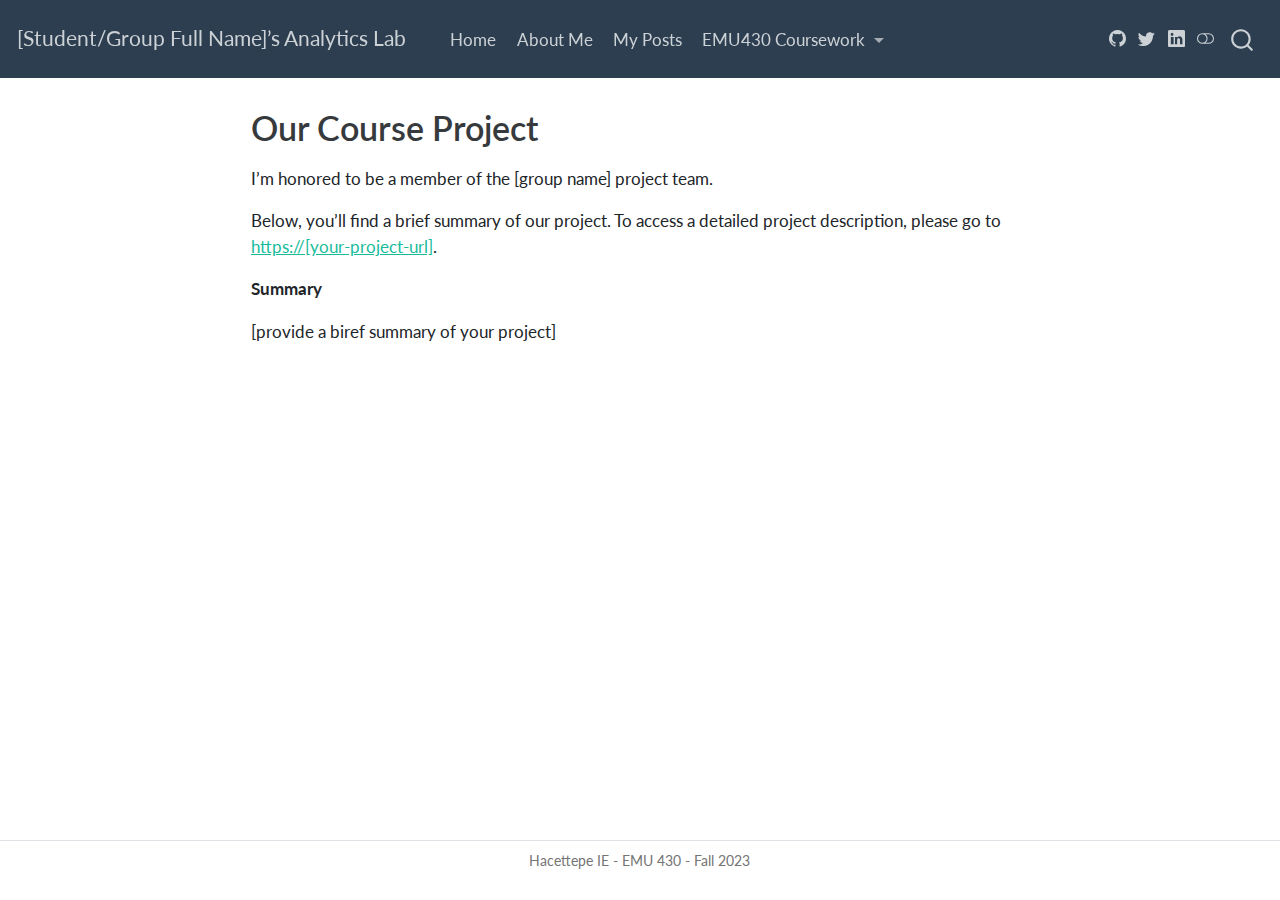
<file: docs/project.html>
<!DOCTYPE html>
<html xmlns="http://www.w3.org/1999/xhtml" lang="en" xml:lang="en"><head>

<meta charset="utf-8">
<meta name="generator" content="quarto-1.3.433">

<meta name="viewport" content="width=device-width, initial-scale=1.0, user-scalable=yes">


<title>[Student/Group Full Name]’s Analytics Lab - Our Course Project</title>
<style>
code{white-space: pre-wrap;}
span.smallcaps{font-variant: small-caps;}
div.columns{display: flex; gap: min(4vw, 1.5em);}
div.column{flex: auto; overflow-x: auto;}
div.hanging-indent{margin-left: 1.5em; text-indent: -1.5em;}
ul.task-list{list-style: none;}
ul.task-list li input[type="checkbox"] {
  width: 0.8em;
  margin: 0 0.8em 0.2em -1em; /* quarto-specific, see https://github.com/quarto-dev/quarto-cli/issues/4556 */ 
  vertical-align: middle;
}
</style>


<script src="site_libs/quarto-nav/quarto-nav.js"></script>
<script src="site_libs/quarto-nav/headroom.min.js"></script>
<script src="site_libs/clipboard/clipboard.min.js"></script>
<script src="site_libs/quarto-search/autocomplete.umd.js"></script>
<script src="site_libs/quarto-search/fuse.min.js"></script>
<script src="site_libs/quarto-search/quarto-search.js"></script>
<meta name="quarto:offset" content="./">
<script src="site_libs/quarto-html/quarto.js"></script>
<script src="site_libs/quarto-html/popper.min.js"></script>
<script src="site_libs/quarto-html/tippy.umd.min.js"></script>
<script src="site_libs/quarto-html/anchor.min.js"></script>
<link href="site_libs/quarto-html/tippy.css" rel="stylesheet">
<link href="site_libs/quarto-html/quarto-syntax-highlighting.css" rel="stylesheet" class="quarto-color-scheme" id="quarto-text-highlighting-styles">
<link href="site_libs/quarto-html/quarto-syntax-highlighting-dark.css" rel="prefetch" class="quarto-color-scheme quarto-color-alternate" id="quarto-text-highlighting-styles">
<script src="site_libs/bootstrap/bootstrap.min.js"></script>
<link href="site_libs/bootstrap/bootstrap-icons.css" rel="stylesheet">
<link href="site_libs/bootstrap/bootstrap.min.css" rel="stylesheet" class="quarto-color-scheme" id="quarto-bootstrap" data-mode="light">
<link href="site_libs/bootstrap/bootstrap-dark.min.css" rel="prefetch" class="quarto-color-scheme quarto-color-alternate" id="quarto-bootstrap" data-mode="dark">
<script id="quarto-search-options" type="application/json">{
  "location": "navbar",
  "copy-button": false,
  "collapse-after": 3,
  "panel-placement": "end",
  "type": "overlay",
  "limit": 20,
  "language": {
    "search-no-results-text": "No results",
    "search-matching-documents-text": "matching documents",
    "search-copy-link-title": "Copy link to search",
    "search-hide-matches-text": "Hide additional matches",
    "search-more-match-text": "more match in this document",
    "search-more-matches-text": "more matches in this document",
    "search-clear-button-title": "Clear",
    "search-detached-cancel-button-title": "Cancel",
    "search-submit-button-title": "Submit",
    "search-label": "Search"
  }
}</script>


<link rel="stylesheet" href="styles.css">
</head>

<body class="docked nav-fixed">

<div id="quarto-search-results"></div>
  <header id="quarto-header" class="headroom fixed-top">
    <nav class="navbar navbar-expand-lg navbar-dark ">
      <div class="navbar-container container-fluid">
      <div class="navbar-brand-container">
    <a class="navbar-brand" href="./index.html">
    <span class="navbar-title">[Student/Group Full Name]’s Analytics Lab</span>
    </a>
  </div>
            <div id="quarto-search" class="" title="Search"></div>
          <button class="navbar-toggler" type="button" data-bs-toggle="collapse" data-bs-target="#navbarCollapse" aria-controls="navbarCollapse" aria-expanded="false" aria-label="Toggle navigation" onclick="if (window.quartoToggleHeadroom) { window.quartoToggleHeadroom(); }">
  <span class="navbar-toggler-icon"></span>
</button>
          <div class="collapse navbar-collapse" id="navbarCollapse">
            <ul class="navbar-nav navbar-nav-scroll me-auto">
  <li class="nav-item">
    <a class="nav-link" href="./index.html" rel="" target="">
 <span class="menu-text">Home</span></a>
  </li>  
  <li class="nav-item">
    <a class="nav-link" href="./about.html" rel="" target="">
 <span class="menu-text">About Me</span></a>
  </li>  
  <li class="nav-item">
    <a class="nav-link" href="./posts.html" rel="" target="">
 <span class="menu-text">My Posts</span></a>
  </li>  
  <li class="nav-item dropdown ">
    <a class="nav-link dropdown-toggle" href="#" id="nav-menu-emu430-coursework" role="button" data-bs-toggle="dropdown" aria-expanded="false" rel="" target="">
 <span class="menu-text">EMU430 Coursework</span>
    </a>
    <ul class="dropdown-menu" aria-labelledby="nav-menu-emu430-coursework">    
        <li>
    <a class="dropdown-item" href="./assignments.html" rel="" target="">
 <span class="dropdown-text">Assignments</span></a>
  </li>  
        <li>
    <a class="dropdown-item" href="./project.html" rel="" target="">
 <span class="dropdown-text">Project</span></a>
  </li>  
    </ul>
  </li>
</ul>
            <div class="quarto-navbar-tools ms-auto tools-wide">
    <a href="https://twitter.com" rel="" title="" class="quarto-navigation-tool px-1" aria-label=""><i class="bi bi-github"></i></a>
    <a href="https://twitter.com" rel="" title="" class="quarto-navigation-tool px-1" aria-label=""><i class="bi bi-twitter"></i></a>
    <a href="https://linkedin.com" rel="" title="" class="quarto-navigation-tool px-1" aria-label=""><i class="bi bi-linkedin"></i></a>
  <a href="" class="quarto-color-scheme-toggle quarto-navigation-tool  px-1" onclick="window.quartoToggleColorScheme(); return false;" title="Toggle dark mode"><i class="bi"></i></a>
</div>
          </div> <!-- /navcollapse -->
      </div> <!-- /container-fluid -->
    </nav>
</header>
<!-- content -->
<div id="quarto-content" class="quarto-container page-columns page-rows-contents page-layout-article page-navbar">
<!-- sidebar -->
  <nav id="quarto-sidebar" class="sidebar collapse collapse-horizontal sidebar-navigation docked overflow-auto">
    
</nav>
<div id="quarto-sidebar-glass" data-bs-toggle="collapse" data-bs-target="#quarto-sidebar,#quarto-sidebar-glass"></div>
<!-- margin-sidebar -->
    <div id="quarto-margin-sidebar" class="sidebar margin-sidebar">
    </div>
<!-- main -->
<main class="content" id="quarto-document-content">

<header id="title-block-header" class="quarto-title-block default">
<div class="quarto-title">
<h1 class="title">Our Course Project</h1>
</div>



<div class="quarto-title-meta">

    
  
    
  </div>
  

</header>

<p>I’m honored to be a member of the [group name] project team.</p>
<p>Below, you’ll find a brief summary of our project. To access a detailed project description, please go to <a href="#0" class="uri">https://[your-project-url]</a>.</p>
<p><strong>Summary</strong></p>
<p>[provide a biref summary of your project]</p>



<a onclick="window.scrollTo(0, 0); return false;" role="button" id="quarto-back-to-top"><i class="bi bi-arrow-up"></i> Back to top</a></main> <!-- /main -->
<script id="quarto-html-after-body" type="application/javascript">
window.document.addEventListener("DOMContentLoaded", function (event) {
  const toggleBodyColorMode = (bsSheetEl) => {
    const mode = bsSheetEl.getAttribute("data-mode");
    const bodyEl = window.document.querySelector("body");
    if (mode === "dark") {
      bodyEl.classList.add("quarto-dark");
      bodyEl.classList.remove("quarto-light");
    } else {
      bodyEl.classList.add("quarto-light");
      bodyEl.classList.remove("quarto-dark");
    }
  }
  const toggleBodyColorPrimary = () => {
    const bsSheetEl = window.document.querySelector("link#quarto-bootstrap");
    if (bsSheetEl) {
      toggleBodyColorMode(bsSheetEl);
    }
  }
  toggleBodyColorPrimary();  
  const disableStylesheet = (stylesheets) => {
    for (let i=0; i < stylesheets.length; i++) {
      const stylesheet = stylesheets[i];
      stylesheet.rel = 'prefetch';
    }
  }
  const enableStylesheet = (stylesheets) => {
    for (let i=0; i < stylesheets.length; i++) {
      const stylesheet = stylesheets[i];
      stylesheet.rel = 'stylesheet';
    }
  }
  const manageTransitions = (selector, allowTransitions) => {
    const els = window.document.querySelectorAll(selector);
    for (let i=0; i < els.length; i++) {
      const el = els[i];
      if (allowTransitions) {
        el.classList.remove('notransition');
      } else {
        el.classList.add('notransition');
      }
    }
  }
  const toggleColorMode = (alternate) => {
    // Switch the stylesheets
    const alternateStylesheets = window.document.querySelectorAll('link.quarto-color-scheme.quarto-color-alternate');
    manageTransitions('#quarto-margin-sidebar .nav-link', false);
    if (alternate) {
      enableStylesheet(alternateStylesheets);
      for (const sheetNode of alternateStylesheets) {
        if (sheetNode.id === "quarto-bootstrap") {
          toggleBodyColorMode(sheetNode);
        }
      }
    } else {
      disableStylesheet(alternateStylesheets);
      toggleBodyColorPrimary();
    }
    manageTransitions('#quarto-margin-sidebar .nav-link', true);
    // Switch the toggles
    const toggles = window.document.querySelectorAll('.quarto-color-scheme-toggle');
    for (let i=0; i < toggles.length; i++) {
      const toggle = toggles[i];
      if (toggle) {
        if (alternate) {
          toggle.classList.add("alternate");     
        } else {
          toggle.classList.remove("alternate");
        }
      }
    }
    // Hack to workaround the fact that safari doesn't
    // properly recolor the scrollbar when toggling (#1455)
    if (navigator.userAgent.indexOf('Safari') > 0 && navigator.userAgent.indexOf('Chrome') == -1) {
      manageTransitions("body", false);
      window.scrollTo(0, 1);
      setTimeout(() => {
        window.scrollTo(0, 0);
        manageTransitions("body", true);
      }, 40);  
    }
  }
  const isFileUrl = () => { 
    return window.location.protocol === 'file:';
  }
  const hasAlternateSentinel = () => {  
    let styleSentinel = getColorSchemeSentinel();
    if (styleSentinel !== null) {
      return styleSentinel === "alternate";
    } else {
      return false;
    }
  }
  const setStyleSentinel = (alternate) => {
    const value = alternate ? "alternate" : "default";
    if (!isFileUrl()) {
      window.localStorage.setItem("quarto-color-scheme", value);
    } else {
      localAlternateSentinel = value;
    }
  }
  const getColorSchemeSentinel = () => {
    if (!isFileUrl()) {
      const storageValue = window.localStorage.getItem("quarto-color-scheme");
      return storageValue != null ? storageValue : localAlternateSentinel;
    } else {
      return localAlternateSentinel;
    }
  }
  let localAlternateSentinel = 'default';
  // Dark / light mode switch
  window.quartoToggleColorScheme = () => {
    // Read the current dark / light value 
    let toAlternate = !hasAlternateSentinel();
    toggleColorMode(toAlternate);
    setStyleSentinel(toAlternate);
  };
  // Ensure there is a toggle, if there isn't float one in the top right
  if (window.document.querySelector('.quarto-color-scheme-toggle') === null) {
    const a = window.document.createElement('a');
    a.classList.add('top-right');
    a.classList.add('quarto-color-scheme-toggle');
    a.href = "";
    a.onclick = function() { try { window.quartoToggleColorScheme(); } catch {} return false; };
    const i = window.document.createElement("i");
    i.classList.add('bi');
    a.appendChild(i);
    window.document.body.appendChild(a);
  }
  // Switch to dark mode if need be
  if (hasAlternateSentinel()) {
    toggleColorMode(true);
  } else {
    toggleColorMode(false);
  }
  const icon = "";
  const anchorJS = new window.AnchorJS();
  anchorJS.options = {
    placement: 'right',
    icon: icon
  };
  anchorJS.add('.anchored');
  const isCodeAnnotation = (el) => {
    for (const clz of el.classList) {
      if (clz.startsWith('code-annotation-')) {                     
        return true;
      }
    }
    return false;
  }
  const clipboard = new window.ClipboardJS('.code-copy-button', {
    text: function(trigger) {
      const codeEl = trigger.previousElementSibling.cloneNode(true);
      for (const childEl of codeEl.children) {
        if (isCodeAnnotation(childEl)) {
          childEl.remove();
        }
      }
      return codeEl.innerText;
    }
  });
  clipboard.on('success', function(e) {
    // button target
    const button = e.trigger;
    // don't keep focus
    button.blur();
    // flash "checked"
    button.classList.add('code-copy-button-checked');
    var currentTitle = button.getAttribute("title");
    button.setAttribute("title", "Copied!");
    let tooltip;
    if (window.bootstrap) {
      button.setAttribute("data-bs-toggle", "tooltip");
      button.setAttribute("data-bs-placement", "left");
      button.setAttribute("data-bs-title", "Copied!");
      tooltip = new bootstrap.Tooltip(button, 
        { trigger: "manual", 
          customClass: "code-copy-button-tooltip",
          offset: [0, -8]});
      tooltip.show();    
    }
    setTimeout(function() {
      if (tooltip) {
        tooltip.hide();
        button.removeAttribute("data-bs-title");
        button.removeAttribute("data-bs-toggle");
        button.removeAttribute("data-bs-placement");
      }
      button.setAttribute("title", currentTitle);
      button.classList.remove('code-copy-button-checked');
    }, 1000);
    // clear code selection
    e.clearSelection();
  });
  function tippyHover(el, contentFn) {
    const config = {
      allowHTML: true,
      content: contentFn,
      maxWidth: 500,
      delay: 100,
      arrow: false,
      appendTo: function(el) {
          return el.parentElement;
      },
      interactive: true,
      interactiveBorder: 10,
      theme: 'quarto',
      placement: 'bottom-start'
    };
    window.tippy(el, config); 
  }
  const noterefs = window.document.querySelectorAll('a[role="doc-noteref"]');
  for (var i=0; i<noterefs.length; i++) {
    const ref = noterefs[i];
    tippyHover(ref, function() {
      // use id or data attribute instead here
      let href = ref.getAttribute('data-footnote-href') || ref.getAttribute('href');
      try { href = new URL(href).hash; } catch {}
      const id = href.replace(/^#\/?/, "");
      const note = window.document.getElementById(id);
      return note.innerHTML;
    });
  }
      let selectedAnnoteEl;
      const selectorForAnnotation = ( cell, annotation) => {
        let cellAttr = 'data-code-cell="' + cell + '"';
        let lineAttr = 'data-code-annotation="' +  annotation + '"';
        const selector = 'span[' + cellAttr + '][' + lineAttr + ']';
        return selector;
      }
      const selectCodeLines = (annoteEl) => {
        const doc = window.document;
        const targetCell = annoteEl.getAttribute("data-target-cell");
        const targetAnnotation = annoteEl.getAttribute("data-target-annotation");
        const annoteSpan = window.document.querySelector(selectorForAnnotation(targetCell, targetAnnotation));
        const lines = annoteSpan.getAttribute("data-code-lines").split(",");
        const lineIds = lines.map((line) => {
          return targetCell + "-" + line;
        })
        let top = null;
        let height = null;
        let parent = null;
        if (lineIds.length > 0) {
            //compute the position of the single el (top and bottom and make a div)
            const el = window.document.getElementById(lineIds[0]);
            top = el.offsetTop;
            height = el.offsetHeight;
            parent = el.parentElement.parentElement;
          if (lineIds.length > 1) {
            const lastEl = window.document.getElementById(lineIds[lineIds.length - 1]);
            const bottom = lastEl.offsetTop + lastEl.offsetHeight;
            height = bottom - top;
          }
          if (top !== null && height !== null && parent !== null) {
            // cook up a div (if necessary) and position it 
            let div = window.document.getElementById("code-annotation-line-highlight");
            if (div === null) {
              div = window.document.createElement("div");
              div.setAttribute("id", "code-annotation-line-highlight");
              div.style.position = 'absolute';
              parent.appendChild(div);
            }
            div.style.top = top - 2 + "px";
            div.style.height = height + 4 + "px";
            let gutterDiv = window.document.getElementById("code-annotation-line-highlight-gutter");
            if (gutterDiv === null) {
              gutterDiv = window.document.createElement("div");
              gutterDiv.setAttribute("id", "code-annotation-line-highlight-gutter");
              gutterDiv.style.position = 'absolute';
              const codeCell = window.document.getElementById(targetCell);
              const gutter = codeCell.querySelector('.code-annotation-gutter');
              gutter.appendChild(gutterDiv);
            }
            gutterDiv.style.top = top - 2 + "px";
            gutterDiv.style.height = height + 4 + "px";
          }
          selectedAnnoteEl = annoteEl;
        }
      };
      const unselectCodeLines = () => {
        const elementsIds = ["code-annotation-line-highlight", "code-annotation-line-highlight-gutter"];
        elementsIds.forEach((elId) => {
          const div = window.document.getElementById(elId);
          if (div) {
            div.remove();
          }
        });
        selectedAnnoteEl = undefined;
      };
      // Attach click handler to the DT
      const annoteDls = window.document.querySelectorAll('dt[data-target-cell]');
      for (const annoteDlNode of annoteDls) {
        annoteDlNode.addEventListener('click', (event) => {
          const clickedEl = event.target;
          if (clickedEl !== selectedAnnoteEl) {
            unselectCodeLines();
            const activeEl = window.document.querySelector('dt[data-target-cell].code-annotation-active');
            if (activeEl) {
              activeEl.classList.remove('code-annotation-active');
            }
            selectCodeLines(clickedEl);
            clickedEl.classList.add('code-annotation-active');
          } else {
            // Unselect the line
            unselectCodeLines();
            clickedEl.classList.remove('code-annotation-active');
          }
        });
      }
  const findCites = (el) => {
    const parentEl = el.parentElement;
    if (parentEl) {
      const cites = parentEl.dataset.cites;
      if (cites) {
        return {
          el,
          cites: cites.split(' ')
        };
      } else {
        return findCites(el.parentElement)
      }
    } else {
      return undefined;
    }
  };
  var bibliorefs = window.document.querySelectorAll('a[role="doc-biblioref"]');
  for (var i=0; i<bibliorefs.length; i++) {
    const ref = bibliorefs[i];
    const citeInfo = findCites(ref);
    if (citeInfo) {
      tippyHover(citeInfo.el, function() {
        var popup = window.document.createElement('div');
        citeInfo.cites.forEach(function(cite) {
          var citeDiv = window.document.createElement('div');
          citeDiv.classList.add('hanging-indent');
          citeDiv.classList.add('csl-entry');
          var biblioDiv = window.document.getElementById('ref-' + cite);
          if (biblioDiv) {
            citeDiv.innerHTML = biblioDiv.innerHTML;
          }
          popup.appendChild(citeDiv);
        });
        return popup.innerHTML;
      });
    }
  }
});
</script>
</div> <!-- /content -->
<footer class="footer">
  <div class="nav-footer">
    <div class="nav-footer-left">
      &nbsp;
    </div>   
    <div class="nav-footer-center">Hacettepe IE - EMU 430 - Fall 2023</div>
    <div class="nav-footer-right">
      &nbsp;
    </div>
  </div>
</footer>



</body></html>
</file>
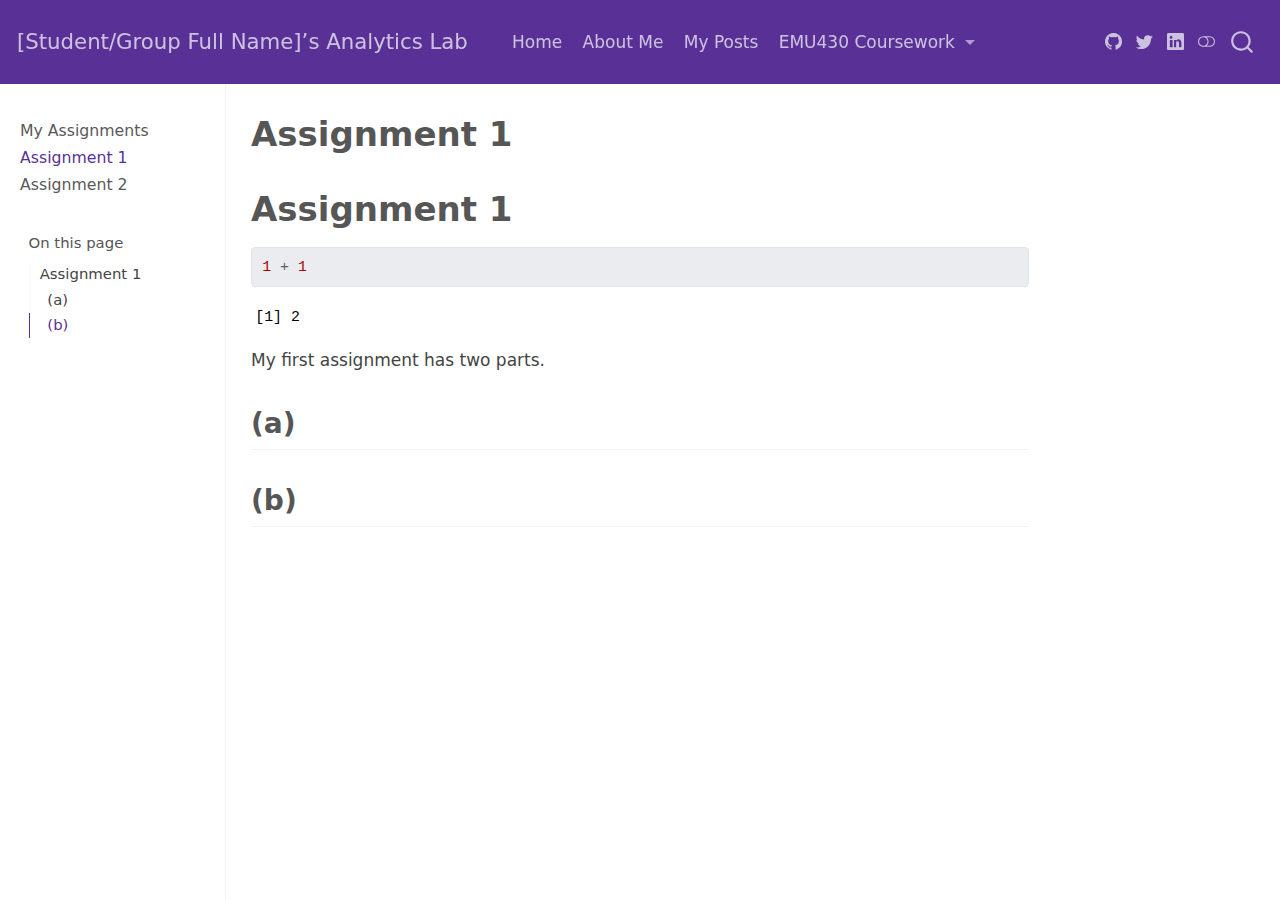
<file: _site/assignments/assignment-1.html>
<!DOCTYPE html>
<html xmlns="http://www.w3.org/1999/xhtml" lang="en" xml:lang="en"><head>

<meta charset="utf-8">
<meta name="generator" content="quarto-1.3.450">

<meta name="viewport" content="width=device-width, initial-scale=1.0, user-scalable=yes">


<title>[Student/Group Full Name]’s Analytics Lab - Assignment 1</title>
<style>
code{white-space: pre-wrap;}
span.smallcaps{font-variant: small-caps;}
div.columns{display: flex; gap: min(4vw, 1.5em);}
div.column{flex: auto; overflow-x: auto;}
div.hanging-indent{margin-left: 1.5em; text-indent: -1.5em;}
ul.task-list{list-style: none;}
ul.task-list li input[type="checkbox"] {
  width: 0.8em;
  margin: 0 0.8em 0.2em -1em; /* quarto-specific, see https://github.com/quarto-dev/quarto-cli/issues/4556 */ 
  vertical-align: middle;
}
/* CSS for syntax highlighting */
pre > code.sourceCode { white-space: pre; position: relative; }
pre > code.sourceCode > span { display: inline-block; line-height: 1.25; }
pre > code.sourceCode > span:empty { height: 1.2em; }
.sourceCode { overflow: visible; }
code.sourceCode > span { color: inherit; text-decoration: inherit; }
div.sourceCode { margin: 1em 0; }
pre.sourceCode { margin: 0; }
@media screen {
div.sourceCode { overflow: auto; }
}
@media print {
pre > code.sourceCode { white-space: pre-wrap; }
pre > code.sourceCode > span { text-indent: -5em; padding-left: 5em; }
}
pre.numberSource code
  { counter-reset: source-line 0; }
pre.numberSource code > span
  { position: relative; left: -4em; counter-increment: source-line; }
pre.numberSource code > span > a:first-child::before
  { content: counter(source-line);
    position: relative; left: -1em; text-align: right; vertical-align: baseline;
    border: none; display: inline-block;
    -webkit-touch-callout: none; -webkit-user-select: none;
    -khtml-user-select: none; -moz-user-select: none;
    -ms-user-select: none; user-select: none;
    padding: 0 4px; width: 4em;
  }
pre.numberSource { margin-left: 3em;  padding-left: 4px; }
div.sourceCode
  {   }
@media screen {
pre > code.sourceCode > span > a:first-child::before { text-decoration: underline; }
}
</style>


<script src="../site_libs/quarto-nav/quarto-nav.js"></script>
<script src="../site_libs/quarto-nav/headroom.min.js"></script>
<script src="../site_libs/clipboard/clipboard.min.js"></script>
<script src="../site_libs/quarto-search/autocomplete.umd.js"></script>
<script src="../site_libs/quarto-search/fuse.min.js"></script>
<script src="../site_libs/quarto-search/quarto-search.js"></script>
<meta name="quarto:offset" content="../">
<script src="../site_libs/quarto-html/quarto.js"></script>
<script src="../site_libs/quarto-html/popper.min.js"></script>
<script src="../site_libs/quarto-html/tippy.umd.min.js"></script>
<script src="../site_libs/quarto-html/anchor.min.js"></script>
<link href="../site_libs/quarto-html/tippy.css" rel="stylesheet">
<link href="../site_libs/quarto-html/quarto-syntax-highlighting.css" rel="stylesheet" class="quarto-color-scheme" id="quarto-text-highlighting-styles">
<link href="../site_libs/quarto-html/quarto-syntax-highlighting-dark.css" rel="prefetch" class="quarto-color-scheme quarto-color-alternate" id="quarto-text-highlighting-styles">
<script src="../site_libs/bootstrap/bootstrap.min.js"></script>
<link href="../site_libs/bootstrap/bootstrap-icons.css" rel="stylesheet">
<link href="../site_libs/bootstrap/bootstrap.min.css" rel="stylesheet" class="quarto-color-scheme" id="quarto-bootstrap" data-mode="light">
<link href="../site_libs/bootstrap/bootstrap-dark.min.css" rel="prefetch" class="quarto-color-scheme quarto-color-alternate" id="quarto-bootstrap" data-mode="dark">
<script id="quarto-search-options" type="application/json">{
  "location": "navbar",
  "copy-button": false,
  "collapse-after": 3,
  "panel-placement": "end",
  "type": "overlay",
  "limit": 20,
  "language": {
    "search-no-results-text": "No results",
    "search-matching-documents-text": "matching documents",
    "search-copy-link-title": "Copy link to search",
    "search-hide-matches-text": "Hide additional matches",
    "search-more-match-text": "more match in this document",
    "search-more-matches-text": "more matches in this document",
    "search-clear-button-title": "Clear",
    "search-detached-cancel-button-title": "Cancel",
    "search-submit-button-title": "Submit",
    "search-label": "Search"
  }
}</script>


<link rel="stylesheet" href="../styles.css">
</head>

<body class="nav-sidebar docked nav-fixed">

<div id="quarto-search-results"></div>
  <header id="quarto-header" class="headroom fixed-top">
    <nav class="navbar navbar-expand-lg navbar-dark ">
      <div class="navbar-container container-fluid">
      <div class="navbar-brand-container">
    <a class="navbar-brand" href="../index.html">
    <span class="navbar-title">[Student/Group Full Name]’s Analytics Lab</span>
    </a>
  </div>
            <div id="quarto-search" class="" title="Search"></div>
          <button class="navbar-toggler" type="button" data-bs-toggle="collapse" data-bs-target="#navbarCollapse" aria-controls="navbarCollapse" aria-expanded="false" aria-label="Toggle navigation" onclick="if (window.quartoToggleHeadroom) { window.quartoToggleHeadroom(); }">
  <span class="navbar-toggler-icon"></span>
</button>
          <div class="collapse navbar-collapse" id="navbarCollapse">
            <ul class="navbar-nav navbar-nav-scroll me-auto">
  <li class="nav-item">
    <a class="nav-link" href="../index.html" rel="" target="">
 <span class="menu-text">Home</span></a>
  </li>  
  <li class="nav-item">
    <a class="nav-link" href="../about.html" rel="" target="">
 <span class="menu-text">About Me</span></a>
  </li>  
  <li class="nav-item">
    <a class="nav-link" href="../posts.html" rel="" target="">
 <span class="menu-text">My Posts</span></a>
  </li>  
  <li class="nav-item dropdown ">
    <a class="nav-link dropdown-toggle" href="#" id="nav-menu-emu430-coursework" role="button" data-bs-toggle="dropdown" aria-expanded="false" rel="" target="">
 <span class="menu-text">EMU430 Coursework</span>
    </a>
    <ul class="dropdown-menu" aria-labelledby="nav-menu-emu430-coursework">    
        <li>
    <a class="dropdown-item" href="../assignments.html" rel="" target="">
 <span class="dropdown-text">Assignments</span></a>
  </li>  
        <li>
    <a class="dropdown-item" href="../project.html" rel="" target="">
 <span class="dropdown-text">Project</span></a>
  </li>  
    </ul>
  </li>
</ul>
            <div class="quarto-navbar-tools ms-auto tools-wide">
    <a href="https://twitter.com" rel="" title="" class="quarto-navigation-tool px-1" aria-label=""><i class="bi bi-github"></i></a>
    <a href="https://twitter.com" rel="" title="" class="quarto-navigation-tool px-1" aria-label=""><i class="bi bi-twitter"></i></a>
    <a href="https://linkedin.com" rel="" title="" class="quarto-navigation-tool px-1" aria-label=""><i class="bi bi-linkedin"></i></a>
  <a href="" class="quarto-color-scheme-toggle quarto-navigation-tool  px-1" onclick="window.quartoToggleColorScheme(); return false;" title="Toggle dark mode"><i class="bi"></i></a>
</div>
          </div> <!-- /navcollapse -->
      </div> <!-- /container-fluid -->
    </nav>
  <nav class="quarto-secondary-nav">
    <div class="container-fluid d-flex">
      <button type="button" class="quarto-btn-toggle btn" data-bs-toggle="collapse" data-bs-target="#quarto-sidebar,#quarto-sidebar-glass" aria-controls="quarto-sidebar" aria-expanded="false" aria-label="Toggle sidebar navigation" onclick="if (window.quartoToggleHeadroom) { window.quartoToggleHeadroom(); }">
        <i class="bi bi-layout-text-sidebar-reverse"></i>
      </button>
      <nav class="quarto-page-breadcrumbs" aria-label="breadcrumb"><ol class="breadcrumb"><li class="breadcrumb-item"><a href="../assignments/assignment-1.html">Assignment 1</a></li></ol></nav>
      <a class="flex-grow-1" role="button" data-bs-toggle="collapse" data-bs-target="#quarto-sidebar,#quarto-sidebar-glass" aria-controls="quarto-sidebar" aria-expanded="false" aria-label="Toggle sidebar navigation" onclick="if (window.quartoToggleHeadroom) { window.quartoToggleHeadroom(); }">      
      </a>
    </div>
  </nav>
</header>
<!-- content -->
<div id="quarto-content" class="quarto-container page-columns page-rows-contents page-layout-article page-navbar">
<!-- sidebar -->
  <nav id="quarto-sidebar" class="sidebar collapse collapse-horizontal sidebar-navigation docked overflow-auto">
    <div class="sidebar-menu-container"> 
    <ul class="list-unstyled mt-1">
        <li class="sidebar-item">
  <div class="sidebar-item-container"> 
  <a href="../assignments.html" class="sidebar-item-text sidebar-link">
 <span class="menu-text">My Assignments</span></a>
  </div>
</li>
        <li class="sidebar-item">
  <div class="sidebar-item-container"> 
  <a href="../assignments/assignment-1.html" class="sidebar-item-text sidebar-link active">
 <span class="menu-text">Assignment 1</span></a>
  </div>
</li>
        <li class="sidebar-item">
  <div class="sidebar-item-container"> 
  <a href="../assignments/assignment-2.html" class="sidebar-item-text sidebar-link">
 <span class="menu-text">Assignment 2</span></a>
  </div>
</li>
    </ul>
    </div>
    <nav id="TOC" role="doc-toc" class="toc-active">
    <h2 id="toc-title">On this page</h2>
   
  <ul>
  <li><a href="#assignment-1" id="toc-assignment-1" class="nav-link active" data-scroll-target="#assignment-1">Assignment 1</a>
  <ul class="collapse">
  <li><a href="#a" id="toc-a" class="nav-link" data-scroll-target="#a">(a)</a></li>
  <li><a href="#b" id="toc-b" class="nav-link" data-scroll-target="#b">(b)</a></li>
  </ul></li>
  </ul>
</nav>
</nav>
<div id="quarto-sidebar-glass" data-bs-toggle="collapse" data-bs-target="#quarto-sidebar,#quarto-sidebar-glass"></div>
<!-- margin-sidebar -->
    <div id="quarto-margin-sidebar" class="sidebar margin-sidebar">
    </div>
<!-- main -->
<main class="content" id="quarto-document-content">

<header id="title-block-header" class="quarto-title-block default">
<div class="quarto-title">
<h1 class="title">Assignment 1</h1>
</div>



<div class="quarto-title-meta">

    
  
    
  </div>
  

</header>

<section id="assignment-1" class="level1">
<h1>Assignment 1</h1>
<div class="cell">
<div class="sourceCode cell-code" id="cb1"><pre class="sourceCode r code-with-copy"><code class="sourceCode r"><span id="cb1-1"><a href="#cb1-1" aria-hidden="true" tabindex="-1"></a><span class="dv">1</span> <span class="sc">+</span> <span class="dv">1</span></span></code><button title="Copy to Clipboard" class="code-copy-button"><i class="bi"></i></button></pre></div>
<div class="cell-output cell-output-stdout">
<pre><code>[1] 2</code></pre>
</div>
</div>
<p>My first assignment has two parts.</p>
<section id="a" class="level2">
<h2 class="anchored" data-anchor-id="a">(a)</h2>
</section>
<section id="b" class="level2">
<h2 class="anchored" data-anchor-id="b">(b)</h2>


</section>
</section>

</main> <!-- /main -->
<script id="quarto-html-after-body" type="application/javascript">
window.document.addEventListener("DOMContentLoaded", function (event) {
  const toggleBodyColorMode = (bsSheetEl) => {
    const mode = bsSheetEl.getAttribute("data-mode");
    const bodyEl = window.document.querySelector("body");
    if (mode === "dark") {
      bodyEl.classList.add("quarto-dark");
      bodyEl.classList.remove("quarto-light");
    } else {
      bodyEl.classList.add("quarto-light");
      bodyEl.classList.remove("quarto-dark");
    }
  }
  const toggleBodyColorPrimary = () => {
    const bsSheetEl = window.document.querySelector("link#quarto-bootstrap");
    if (bsSheetEl) {
      toggleBodyColorMode(bsSheetEl);
    }
  }
  toggleBodyColorPrimary();  
  const disableStylesheet = (stylesheets) => {
    for (let i=0; i < stylesheets.length; i++) {
      const stylesheet = stylesheets[i];
      stylesheet.rel = 'prefetch';
    }
  }
  const enableStylesheet = (stylesheets) => {
    for (let i=0; i < stylesheets.length; i++) {
      const stylesheet = stylesheets[i];
      stylesheet.rel = 'stylesheet';
    }
  }
  const manageTransitions = (selector, allowTransitions) => {
    const els = window.document.querySelectorAll(selector);
    for (let i=0; i < els.length; i++) {
      const el = els[i];
      if (allowTransitions) {
        el.classList.remove('notransition');
      } else {
        el.classList.add('notransition');
      }
    }
  }
  const toggleColorMode = (alternate) => {
    // Switch the stylesheets
    const alternateStylesheets = window.document.querySelectorAll('link.quarto-color-scheme.quarto-color-alternate');
    manageTransitions('#quarto-margin-sidebar .nav-link', false);
    if (alternate) {
      enableStylesheet(alternateStylesheets);
      for (const sheetNode of alternateStylesheets) {
        if (sheetNode.id === "quarto-bootstrap") {
          toggleBodyColorMode(sheetNode);
        }
      }
    } else {
      disableStylesheet(alternateStylesheets);
      toggleBodyColorPrimary();
    }
    manageTransitions('#quarto-margin-sidebar .nav-link', true);
    // Switch the toggles
    const toggles = window.document.querySelectorAll('.quarto-color-scheme-toggle');
    for (let i=0; i < toggles.length; i++) {
      const toggle = toggles[i];
      if (toggle) {
        if (alternate) {
          toggle.classList.add("alternate");     
        } else {
          toggle.classList.remove("alternate");
        }
      }
    }
    // Hack to workaround the fact that safari doesn't
    // properly recolor the scrollbar when toggling (#1455)
    if (navigator.userAgent.indexOf('Safari') > 0 && navigator.userAgent.indexOf('Chrome') == -1) {
      manageTransitions("body", false);
      window.scrollTo(0, 1);
      setTimeout(() => {
        window.scrollTo(0, 0);
        manageTransitions("body", true);
      }, 40);  
    }
  }
  const isFileUrl = () => { 
    return window.location.protocol === 'file:';
  }
  const hasAlternateSentinel = () => {  
    let styleSentinel = getColorSchemeSentinel();
    if (styleSentinel !== null) {
      return styleSentinel === "alternate";
    } else {
      return false;
    }
  }
  const setStyleSentinel = (alternate) => {
    const value = alternate ? "alternate" : "default";
    if (!isFileUrl()) {
      window.localStorage.setItem("quarto-color-scheme", value);
    } else {
      localAlternateSentinel = value;
    }
  }
  const getColorSchemeSentinel = () => {
    if (!isFileUrl()) {
      const storageValue = window.localStorage.getItem("quarto-color-scheme");
      return storageValue != null ? storageValue : localAlternateSentinel;
    } else {
      return localAlternateSentinel;
    }
  }
  let localAlternateSentinel = 'default';
  // Dark / light mode switch
  window.quartoToggleColorScheme = () => {
    // Read the current dark / light value 
    let toAlternate = !hasAlternateSentinel();
    toggleColorMode(toAlternate);
    setStyleSentinel(toAlternate);
  };
  // Ensure there is a toggle, if there isn't float one in the top right
  if (window.document.querySelector('.quarto-color-scheme-toggle') === null) {
    const a = window.document.createElement('a');
    a.classList.add('top-right');
    a.classList.add('quarto-color-scheme-toggle');
    a.href = "";
    a.onclick = function() { try { window.quartoToggleColorScheme(); } catch {} return false; };
    const i = window.document.createElement("i");
    i.classList.add('bi');
    a.appendChild(i);
    window.document.body.appendChild(a);
  }
  // Switch to dark mode if need be
  if (hasAlternateSentinel()) {
    toggleColorMode(true);
  } else {
    toggleColorMode(false);
  }
  const icon = "";
  const anchorJS = new window.AnchorJS();
  anchorJS.options = {
    placement: 'right',
    icon: icon
  };
  anchorJS.add('.anchored');
  const isCodeAnnotation = (el) => {
    for (const clz of el.classList) {
      if (clz.startsWith('code-annotation-')) {                     
        return true;
      }
    }
    return false;
  }
  const clipboard = new window.ClipboardJS('.code-copy-button', {
    text: function(trigger) {
      const codeEl = trigger.previousElementSibling.cloneNode(true);
      for (const childEl of codeEl.children) {
        if (isCodeAnnotation(childEl)) {
          childEl.remove();
        }
      }
      return codeEl.innerText;
    }
  });
  clipboard.on('success', function(e) {
    // button target
    const button = e.trigger;
    // don't keep focus
    button.blur();
    // flash "checked"
    button.classList.add('code-copy-button-checked');
    var currentTitle = button.getAttribute("title");
    button.setAttribute("title", "Copied!");
    let tooltip;
    if (window.bootstrap) {
      button.setAttribute("data-bs-toggle", "tooltip");
      button.setAttribute("data-bs-placement", "left");
      button.setAttribute("data-bs-title", "Copied!");
      tooltip = new bootstrap.Tooltip(button, 
        { trigger: "manual", 
          customClass: "code-copy-button-tooltip",
          offset: [0, -8]});
      tooltip.show();    
    }
    setTimeout(function() {
      if (tooltip) {
        tooltip.hide();
        button.removeAttribute("data-bs-title");
        button.removeAttribute("data-bs-toggle");
        button.removeAttribute("data-bs-placement");
      }
      button.setAttribute("title", currentTitle);
      button.classList.remove('code-copy-button-checked');
    }, 1000);
    // clear code selection
    e.clearSelection();
  });
  function tippyHover(el, contentFn) {
    const config = {
      allowHTML: true,
      content: contentFn,
      maxWidth: 500,
      delay: 100,
      arrow: false,
      appendTo: function(el) {
          return el.parentElement;
      },
      interactive: true,
      interactiveBorder: 10,
      theme: 'quarto',
      placement: 'bottom-start'
    };
    window.tippy(el, config); 
  }
  const noterefs = window.document.querySelectorAll('a[role="doc-noteref"]');
  for (var i=0; i<noterefs.length; i++) {
    const ref = noterefs[i];
    tippyHover(ref, function() {
      // use id or data attribute instead here
      let href = ref.getAttribute('data-footnote-href') || ref.getAttribute('href');
      try { href = new URL(href).hash; } catch {}
      const id = href.replace(/^#\/?/, "");
      const note = window.document.getElementById(id);
      return note.innerHTML;
    });
  }
      let selectedAnnoteEl;
      const selectorForAnnotation = ( cell, annotation) => {
        let cellAttr = 'data-code-cell="' + cell + '"';
        let lineAttr = 'data-code-annotation="' +  annotation + '"';
        const selector = 'span[' + cellAttr + '][' + lineAttr + ']';
        return selector;
      }
      const selectCodeLines = (annoteEl) => {
        const doc = window.document;
        const targetCell = annoteEl.getAttribute("data-target-cell");
        const targetAnnotation = annoteEl.getAttribute("data-target-annotation");
        const annoteSpan = window.document.querySelector(selectorForAnnotation(targetCell, targetAnnotation));
        const lines = annoteSpan.getAttribute("data-code-lines").split(",");
        const lineIds = lines.map((line) => {
          return targetCell + "-" + line;
        })
        let top = null;
        let height = null;
        let parent = null;
        if (lineIds.length > 0) {
            //compute the position of the single el (top and bottom and make a div)
            const el = window.document.getElementById(lineIds[0]);
            top = el.offsetTop;
            height = el.offsetHeight;
            parent = el.parentElement.parentElement;
          if (lineIds.length > 1) {
            const lastEl = window.document.getElementById(lineIds[lineIds.length - 1]);
            const bottom = lastEl.offsetTop + lastEl.offsetHeight;
            height = bottom - top;
          }
          if (top !== null && height !== null && parent !== null) {
            // cook up a div (if necessary) and position it 
            let div = window.document.getElementById("code-annotation-line-highlight");
            if (div === null) {
              div = window.document.createElement("div");
              div.setAttribute("id", "code-annotation-line-highlight");
              div.style.position = 'absolute';
              parent.appendChild(div);
            }
            div.style.top = top - 2 + "px";
            div.style.height = height + 4 + "px";
            let gutterDiv = window.document.getElementById("code-annotation-line-highlight-gutter");
            if (gutterDiv === null) {
              gutterDiv = window.document.createElement("div");
              gutterDiv.setAttribute("id", "code-annotation-line-highlight-gutter");
              gutterDiv.style.position = 'absolute';
              const codeCell = window.document.getElementById(targetCell);
              const gutter = codeCell.querySelector('.code-annotation-gutter');
              gutter.appendChild(gutterDiv);
            }
            gutterDiv.style.top = top - 2 + "px";
            gutterDiv.style.height = height + 4 + "px";
          }
          selectedAnnoteEl = annoteEl;
        }
      };
      const unselectCodeLines = () => {
        const elementsIds = ["code-annotation-line-highlight", "code-annotation-line-highlight-gutter"];
        elementsIds.forEach((elId) => {
          const div = window.document.getElementById(elId);
          if (div) {
            div.remove();
          }
        });
        selectedAnnoteEl = undefined;
      };
      // Attach click handler to the DT
      const annoteDls = window.document.querySelectorAll('dt[data-target-cell]');
      for (const annoteDlNode of annoteDls) {
        annoteDlNode.addEventListener('click', (event) => {
          const clickedEl = event.target;
          if (clickedEl !== selectedAnnoteEl) {
            unselectCodeLines();
            const activeEl = window.document.querySelector('dt[data-target-cell].code-annotation-active');
            if (activeEl) {
              activeEl.classList.remove('code-annotation-active');
            }
            selectCodeLines(clickedEl);
            clickedEl.classList.add('code-annotation-active');
          } else {
            // Unselect the line
            unselectCodeLines();
            clickedEl.classList.remove('code-annotation-active');
          }
        });
      }
  const findCites = (el) => {
    const parentEl = el.parentElement;
    if (parentEl) {
      const cites = parentEl.dataset.cites;
      if (cites) {
        return {
          el,
          cites: cites.split(' ')
        };
      } else {
        return findCites(el.parentElement)
      }
    } else {
      return undefined;
    }
  };
  var bibliorefs = window.document.querySelectorAll('a[role="doc-biblioref"]');
  for (var i=0; i<bibliorefs.length; i++) {
    const ref = bibliorefs[i];
    const citeInfo = findCites(ref);
    if (citeInfo) {
      tippyHover(citeInfo.el, function() {
        var popup = window.document.createElement('div');
        citeInfo.cites.forEach(function(cite) {
          var citeDiv = window.document.createElement('div');
          citeDiv.classList.add('hanging-indent');
          citeDiv.classList.add('csl-entry');
          var biblioDiv = window.document.getElementById('ref-' + cite);
          if (biblioDiv) {
            citeDiv.innerHTML = biblioDiv.innerHTML;
          }
          popup.appendChild(citeDiv);
        });
        return popup.innerHTML;
      });
    }
  }
});
</script>
</div> <!-- /content -->



</body></html>
</file>
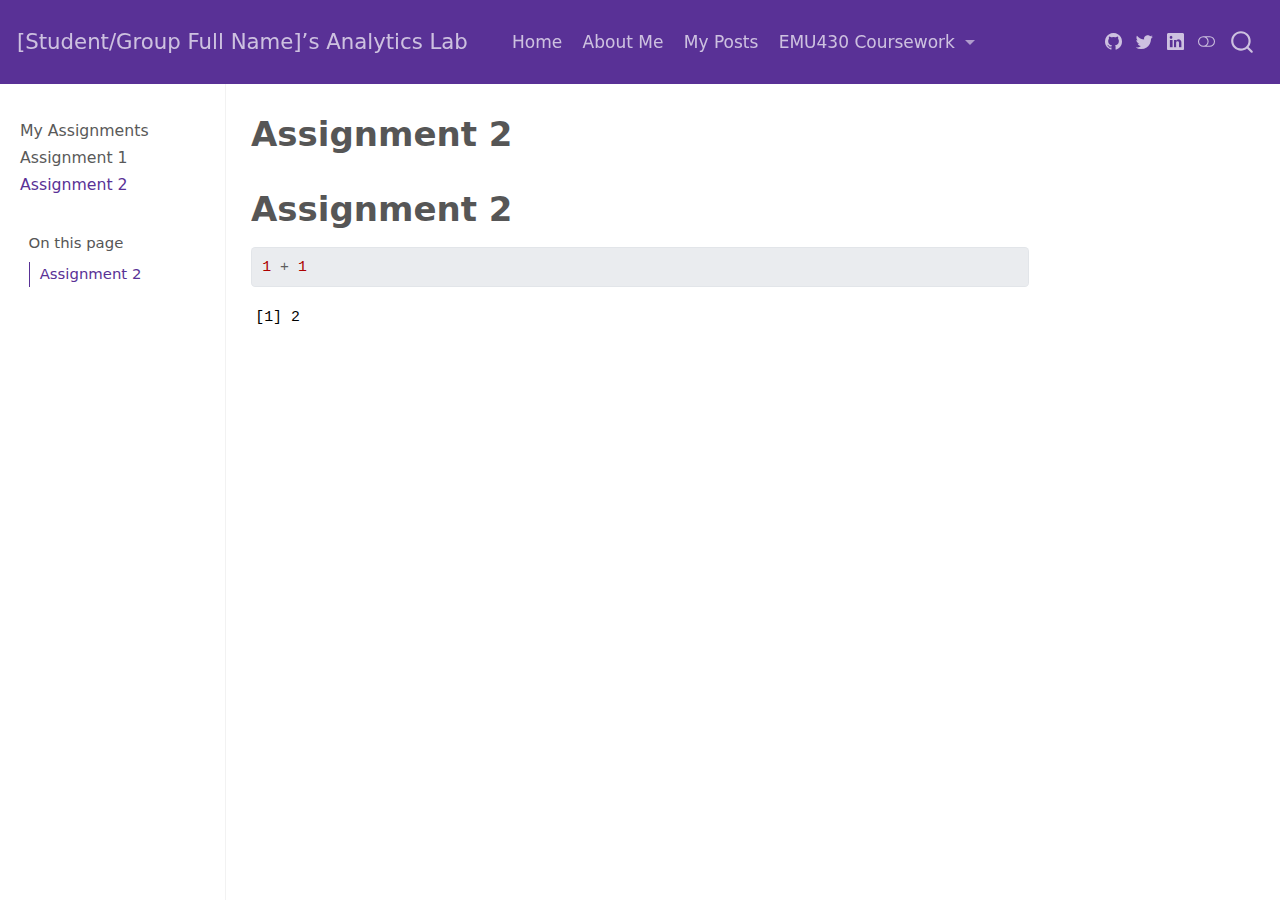
<file: _site/assignments/assignment-2.html>
<!DOCTYPE html>
<html xmlns="http://www.w3.org/1999/xhtml" lang="en" xml:lang="en"><head>

<meta charset="utf-8">
<meta name="generator" content="quarto-1.3.450">

<meta name="viewport" content="width=device-width, initial-scale=1.0, user-scalable=yes">


<title>[Student/Group Full Name]’s Analytics Lab - Assignment 2</title>
<style>
code{white-space: pre-wrap;}
span.smallcaps{font-variant: small-caps;}
div.columns{display: flex; gap: min(4vw, 1.5em);}
div.column{flex: auto; overflow-x: auto;}
div.hanging-indent{margin-left: 1.5em; text-indent: -1.5em;}
ul.task-list{list-style: none;}
ul.task-list li input[type="checkbox"] {
  width: 0.8em;
  margin: 0 0.8em 0.2em -1em; /* quarto-specific, see https://github.com/quarto-dev/quarto-cli/issues/4556 */ 
  vertical-align: middle;
}
/* CSS for syntax highlighting */
pre > code.sourceCode { white-space: pre; position: relative; }
pre > code.sourceCode > span { display: inline-block; line-height: 1.25; }
pre > code.sourceCode > span:empty { height: 1.2em; }
.sourceCode { overflow: visible; }
code.sourceCode > span { color: inherit; text-decoration: inherit; }
div.sourceCode { margin: 1em 0; }
pre.sourceCode { margin: 0; }
@media screen {
div.sourceCode { overflow: auto; }
}
@media print {
pre > code.sourceCode { white-space: pre-wrap; }
pre > code.sourceCode > span { text-indent: -5em; padding-left: 5em; }
}
pre.numberSource code
  { counter-reset: source-line 0; }
pre.numberSource code > span
  { position: relative; left: -4em; counter-increment: source-line; }
pre.numberSource code > span > a:first-child::before
  { content: counter(source-line);
    position: relative; left: -1em; text-align: right; vertical-align: baseline;
    border: none; display: inline-block;
    -webkit-touch-callout: none; -webkit-user-select: none;
    -khtml-user-select: none; -moz-user-select: none;
    -ms-user-select: none; user-select: none;
    padding: 0 4px; width: 4em;
  }
pre.numberSource { margin-left: 3em;  padding-left: 4px; }
div.sourceCode
  {   }
@media screen {
pre > code.sourceCode > span > a:first-child::before { text-decoration: underline; }
}
</style>


<script src="../site_libs/quarto-nav/quarto-nav.js"></script>
<script src="../site_libs/quarto-nav/headroom.min.js"></script>
<script src="../site_libs/clipboard/clipboard.min.js"></script>
<script src="../site_libs/quarto-search/autocomplete.umd.js"></script>
<script src="../site_libs/quarto-search/fuse.min.js"></script>
<script src="../site_libs/quarto-search/quarto-search.js"></script>
<meta name="quarto:offset" content="../">
<script src="../site_libs/quarto-html/quarto.js"></script>
<script src="../site_libs/quarto-html/popper.min.js"></script>
<script src="../site_libs/quarto-html/tippy.umd.min.js"></script>
<script src="../site_libs/quarto-html/anchor.min.js"></script>
<link href="../site_libs/quarto-html/tippy.css" rel="stylesheet">
<link href="../site_libs/quarto-html/quarto-syntax-highlighting.css" rel="stylesheet" class="quarto-color-scheme" id="quarto-text-highlighting-styles">
<link href="../site_libs/quarto-html/quarto-syntax-highlighting-dark.css" rel="prefetch" class="quarto-color-scheme quarto-color-alternate" id="quarto-text-highlighting-styles">
<script src="../site_libs/bootstrap/bootstrap.min.js"></script>
<link href="../site_libs/bootstrap/bootstrap-icons.css" rel="stylesheet">
<link href="../site_libs/bootstrap/bootstrap.min.css" rel="stylesheet" class="quarto-color-scheme" id="quarto-bootstrap" data-mode="light">
<link href="../site_libs/bootstrap/bootstrap-dark.min.css" rel="prefetch" class="quarto-color-scheme quarto-color-alternate" id="quarto-bootstrap" data-mode="dark">
<script id="quarto-search-options" type="application/json">{
  "location": "navbar",
  "copy-button": false,
  "collapse-after": 3,
  "panel-placement": "end",
  "type": "overlay",
  "limit": 20,
  "language": {
    "search-no-results-text": "No results",
    "search-matching-documents-text": "matching documents",
    "search-copy-link-title": "Copy link to search",
    "search-hide-matches-text": "Hide additional matches",
    "search-more-match-text": "more match in this document",
    "search-more-matches-text": "more matches in this document",
    "search-clear-button-title": "Clear",
    "search-detached-cancel-button-title": "Cancel",
    "search-submit-button-title": "Submit",
    "search-label": "Search"
  }
}</script>


<link rel="stylesheet" href="../styles.css">
</head>

<body class="nav-sidebar docked nav-fixed">

<div id="quarto-search-results"></div>
  <header id="quarto-header" class="headroom fixed-top">
    <nav class="navbar navbar-expand-lg navbar-dark ">
      <div class="navbar-container container-fluid">
      <div class="navbar-brand-container">
    <a class="navbar-brand" href="../index.html">
    <span class="navbar-title">[Student/Group Full Name]’s Analytics Lab</span>
    </a>
  </div>
            <div id="quarto-search" class="" title="Search"></div>
          <button class="navbar-toggler" type="button" data-bs-toggle="collapse" data-bs-target="#navbarCollapse" aria-controls="navbarCollapse" aria-expanded="false" aria-label="Toggle navigation" onclick="if (window.quartoToggleHeadroom) { window.quartoToggleHeadroom(); }">
  <span class="navbar-toggler-icon"></span>
</button>
          <div class="collapse navbar-collapse" id="navbarCollapse">
            <ul class="navbar-nav navbar-nav-scroll me-auto">
  <li class="nav-item">
    <a class="nav-link" href="../index.html" rel="" target="">
 <span class="menu-text">Home</span></a>
  </li>  
  <li class="nav-item">
    <a class="nav-link" href="../about.html" rel="" target="">
 <span class="menu-text">About Me</span></a>
  </li>  
  <li class="nav-item">
    <a class="nav-link" href="../posts.html" rel="" target="">
 <span class="menu-text">My Posts</span></a>
  </li>  
  <li class="nav-item dropdown ">
    <a class="nav-link dropdown-toggle" href="#" id="nav-menu-emu430-coursework" role="button" data-bs-toggle="dropdown" aria-expanded="false" rel="" target="">
 <span class="menu-text">EMU430 Coursework</span>
    </a>
    <ul class="dropdown-menu" aria-labelledby="nav-menu-emu430-coursework">    
        <li>
    <a class="dropdown-item" href="../assignments.html" rel="" target="">
 <span class="dropdown-text">Assignments</span></a>
  </li>  
        <li>
    <a class="dropdown-item" href="../project.html" rel="" target="">
 <span class="dropdown-text">Project</span></a>
  </li>  
    </ul>
  </li>
</ul>
            <div class="quarto-navbar-tools ms-auto tools-wide">
    <a href="https://twitter.com" rel="" title="" class="quarto-navigation-tool px-1" aria-label=""><i class="bi bi-github"></i></a>
    <a href="https://twitter.com" rel="" title="" class="quarto-navigation-tool px-1" aria-label=""><i class="bi bi-twitter"></i></a>
    <a href="https://linkedin.com" rel="" title="" class="quarto-navigation-tool px-1" aria-label=""><i class="bi bi-linkedin"></i></a>
  <a href="" class="quarto-color-scheme-toggle quarto-navigation-tool  px-1" onclick="window.quartoToggleColorScheme(); return false;" title="Toggle dark mode"><i class="bi"></i></a>
</div>
          </div> <!-- /navcollapse -->
      </div> <!-- /container-fluid -->
    </nav>
  <nav class="quarto-secondary-nav">
    <div class="container-fluid d-flex">
      <button type="button" class="quarto-btn-toggle btn" data-bs-toggle="collapse" data-bs-target="#quarto-sidebar,#quarto-sidebar-glass" aria-controls="quarto-sidebar" aria-expanded="false" aria-label="Toggle sidebar navigation" onclick="if (window.quartoToggleHeadroom) { window.quartoToggleHeadroom(); }">
        <i class="bi bi-layout-text-sidebar-reverse"></i>
      </button>
      <nav class="quarto-page-breadcrumbs" aria-label="breadcrumb"><ol class="breadcrumb"><li class="breadcrumb-item"><a href="../assignments/assignment-2.html">Assignment 2</a></li></ol></nav>
      <a class="flex-grow-1" role="button" data-bs-toggle="collapse" data-bs-target="#quarto-sidebar,#quarto-sidebar-glass" aria-controls="quarto-sidebar" aria-expanded="false" aria-label="Toggle sidebar navigation" onclick="if (window.quartoToggleHeadroom) { window.quartoToggleHeadroom(); }">      
      </a>
    </div>
  </nav>
</header>
<!-- content -->
<div id="quarto-content" class="quarto-container page-columns page-rows-contents page-layout-article page-navbar">
<!-- sidebar -->
  <nav id="quarto-sidebar" class="sidebar collapse collapse-horizontal sidebar-navigation docked overflow-auto">
    <div class="sidebar-menu-container"> 
    <ul class="list-unstyled mt-1">
        <li class="sidebar-item">
  <div class="sidebar-item-container"> 
  <a href="../assignments.html" class="sidebar-item-text sidebar-link">
 <span class="menu-text">My Assignments</span></a>
  </div>
</li>
        <li class="sidebar-item">
  <div class="sidebar-item-container"> 
  <a href="../assignments/assignment-1.html" class="sidebar-item-text sidebar-link">
 <span class="menu-text">Assignment 1</span></a>
  </div>
</li>
        <li class="sidebar-item">
  <div class="sidebar-item-container"> 
  <a href="../assignments/assignment-2.html" class="sidebar-item-text sidebar-link active">
 <span class="menu-text">Assignment 2</span></a>
  </div>
</li>
    </ul>
    </div>
    <nav id="TOC" role="doc-toc" class="toc-active">
    <h2 id="toc-title">On this page</h2>
   
  <ul>
  <li><a href="#assignment-2" id="toc-assignment-2" class="nav-link active" data-scroll-target="#assignment-2">Assignment 2</a></li>
  </ul>
</nav>
</nav>
<div id="quarto-sidebar-glass" data-bs-toggle="collapse" data-bs-target="#quarto-sidebar,#quarto-sidebar-glass"></div>
<!-- margin-sidebar -->
    <div id="quarto-margin-sidebar" class="sidebar margin-sidebar">
    </div>
<!-- main -->
<main class="content" id="quarto-document-content">

<header id="title-block-header" class="quarto-title-block default">
<div class="quarto-title">
<h1 class="title">Assignment 2</h1>
</div>



<div class="quarto-title-meta">

    
  
    
  </div>
  

</header>

<section id="assignment-2" class="level1">
<h1>Assignment 2</h1>
<div class="cell">
<div class="sourceCode cell-code" id="cb1"><pre class="sourceCode r code-with-copy"><code class="sourceCode r"><span id="cb1-1"><a href="#cb1-1" aria-hidden="true" tabindex="-1"></a><span class="dv">1</span> <span class="sc">+</span> <span class="dv">1</span></span></code><button title="Copy to Clipboard" class="code-copy-button"><i class="bi"></i></button></pre></div>
<div class="cell-output cell-output-stdout">
<pre><code>[1] 2</code></pre>
</div>
</div>


</section>

</main> <!-- /main -->
<script id="quarto-html-after-body" type="application/javascript">
window.document.addEventListener("DOMContentLoaded", function (event) {
  const toggleBodyColorMode = (bsSheetEl) => {
    const mode = bsSheetEl.getAttribute("data-mode");
    const bodyEl = window.document.querySelector("body");
    if (mode === "dark") {
      bodyEl.classList.add("quarto-dark");
      bodyEl.classList.remove("quarto-light");
    } else {
      bodyEl.classList.add("quarto-light");
      bodyEl.classList.remove("quarto-dark");
    }
  }
  const toggleBodyColorPrimary = () => {
    const bsSheetEl = window.document.querySelector("link#quarto-bootstrap");
    if (bsSheetEl) {
      toggleBodyColorMode(bsSheetEl);
    }
  }
  toggleBodyColorPrimary();  
  const disableStylesheet = (stylesheets) => {
    for (let i=0; i < stylesheets.length; i++) {
      const stylesheet = stylesheets[i];
      stylesheet.rel = 'prefetch';
    }
  }
  const enableStylesheet = (stylesheets) => {
    for (let i=0; i < stylesheets.length; i++) {
      const stylesheet = stylesheets[i];
      stylesheet.rel = 'stylesheet';
    }
  }
  const manageTransitions = (selector, allowTransitions) => {
    const els = window.document.querySelectorAll(selector);
    for (let i=0; i < els.length; i++) {
      const el = els[i];
      if (allowTransitions) {
        el.classList.remove('notransition');
      } else {
        el.classList.add('notransition');
      }
    }
  }
  const toggleColorMode = (alternate) => {
    // Switch the stylesheets
    const alternateStylesheets = window.document.querySelectorAll('link.quarto-color-scheme.quarto-color-alternate');
    manageTransitions('#quarto-margin-sidebar .nav-link', false);
    if (alternate) {
      enableStylesheet(alternateStylesheets);
      for (const sheetNode of alternateStylesheets) {
        if (sheetNode.id === "quarto-bootstrap") {
          toggleBodyColorMode(sheetNode);
        }
      }
    } else {
      disableStylesheet(alternateStylesheets);
      toggleBodyColorPrimary();
    }
    manageTransitions('#quarto-margin-sidebar .nav-link', true);
    // Switch the toggles
    const toggles = window.document.querySelectorAll('.quarto-color-scheme-toggle');
    for (let i=0; i < toggles.length; i++) {
      const toggle = toggles[i];
      if (toggle) {
        if (alternate) {
          toggle.classList.add("alternate");     
        } else {
          toggle.classList.remove("alternate");
        }
      }
    }
    // Hack to workaround the fact that safari doesn't
    // properly recolor the scrollbar when toggling (#1455)
    if (navigator.userAgent.indexOf('Safari') > 0 && navigator.userAgent.indexOf('Chrome') == -1) {
      manageTransitions("body", false);
      window.scrollTo(0, 1);
      setTimeout(() => {
        window.scrollTo(0, 0);
        manageTransitions("body", true);
      }, 40);  
    }
  }
  const isFileUrl = () => { 
    return window.location.protocol === 'file:';
  }
  const hasAlternateSentinel = () => {  
    let styleSentinel = getColorSchemeSentinel();
    if (styleSentinel !== null) {
      return styleSentinel === "alternate";
    } else {
      return false;
    }
  }
  const setStyleSentinel = (alternate) => {
    const value = alternate ? "alternate" : "default";
    if (!isFileUrl()) {
      window.localStorage.setItem("quarto-color-scheme", value);
    } else {
      localAlternateSentinel = value;
    }
  }
  const getColorSchemeSentinel = () => {
    if (!isFileUrl()) {
      const storageValue = window.localStorage.getItem("quarto-color-scheme");
      return storageValue != null ? storageValue : localAlternateSentinel;
    } else {
      return localAlternateSentinel;
    }
  }
  let localAlternateSentinel = 'default';
  // Dark / light mode switch
  window.quartoToggleColorScheme = () => {
    // Read the current dark / light value 
    let toAlternate = !hasAlternateSentinel();
    toggleColorMode(toAlternate);
    setStyleSentinel(toAlternate);
  };
  // Ensure there is a toggle, if there isn't float one in the top right
  if (window.document.querySelector('.quarto-color-scheme-toggle') === null) {
    const a = window.document.createElement('a');
    a.classList.add('top-right');
    a.classList.add('quarto-color-scheme-toggle');
    a.href = "";
    a.onclick = function() { try { window.quartoToggleColorScheme(); } catch {} return false; };
    const i = window.document.createElement("i");
    i.classList.add('bi');
    a.appendChild(i);
    window.document.body.appendChild(a);
  }
  // Switch to dark mode if need be
  if (hasAlternateSentinel()) {
    toggleColorMode(true);
  } else {
    toggleColorMode(false);
  }
  const icon = "";
  const anchorJS = new window.AnchorJS();
  anchorJS.options = {
    placement: 'right',
    icon: icon
  };
  anchorJS.add('.anchored');
  const isCodeAnnotation = (el) => {
    for (const clz of el.classList) {
      if (clz.startsWith('code-annotation-')) {                     
        return true;
      }
    }
    return false;
  }
  const clipboard = new window.ClipboardJS('.code-copy-button', {
    text: function(trigger) {
      const codeEl = trigger.previousElementSibling.cloneNode(true);
      for (const childEl of codeEl.children) {
        if (isCodeAnnotation(childEl)) {
          childEl.remove();
        }
      }
      return codeEl.innerText;
    }
  });
  clipboard.on('success', function(e) {
    // button target
    const button = e.trigger;
    // don't keep focus
    button.blur();
    // flash "checked"
    button.classList.add('code-copy-button-checked');
    var currentTitle = button.getAttribute("title");
    button.setAttribute("title", "Copied!");
    let tooltip;
    if (window.bootstrap) {
      button.setAttribute("data-bs-toggle", "tooltip");
      button.setAttribute("data-bs-placement", "left");
      button.setAttribute("data-bs-title", "Copied!");
      tooltip = new bootstrap.Tooltip(button, 
        { trigger: "manual", 
          customClass: "code-copy-button-tooltip",
          offset: [0, -8]});
      tooltip.show();    
    }
    setTimeout(function() {
      if (tooltip) {
        tooltip.hide();
        button.removeAttribute("data-bs-title");
        button.removeAttribute("data-bs-toggle");
        button.removeAttribute("data-bs-placement");
      }
      button.setAttribute("title", currentTitle);
      button.classList.remove('code-copy-button-checked');
    }, 1000);
    // clear code selection
    e.clearSelection();
  });
  function tippyHover(el, contentFn) {
    const config = {
      allowHTML: true,
      content: contentFn,
      maxWidth: 500,
      delay: 100,
      arrow: false,
      appendTo: function(el) {
          return el.parentElement;
      },
      interactive: true,
      interactiveBorder: 10,
      theme: 'quarto',
      placement: 'bottom-start'
    };
    window.tippy(el, config); 
  }
  const noterefs = window.document.querySelectorAll('a[role="doc-noteref"]');
  for (var i=0; i<noterefs.length; i++) {
    const ref = noterefs[i];
    tippyHover(ref, function() {
      // use id or data attribute instead here
      let href = ref.getAttribute('data-footnote-href') || ref.getAttribute('href');
      try { href = new URL(href).hash; } catch {}
      const id = href.replace(/^#\/?/, "");
      const note = window.document.getElementById(id);
      return note.innerHTML;
    });
  }
      let selectedAnnoteEl;
      const selectorForAnnotation = ( cell, annotation) => {
        let cellAttr = 'data-code-cell="' + cell + '"';
        let lineAttr = 'data-code-annotation="' +  annotation + '"';
        const selector = 'span[' + cellAttr + '][' + lineAttr + ']';
        return selector;
      }
      const selectCodeLines = (annoteEl) => {
        const doc = window.document;
        const targetCell = annoteEl.getAttribute("data-target-cell");
        const targetAnnotation = annoteEl.getAttribute("data-target-annotation");
        const annoteSpan = window.document.querySelector(selectorForAnnotation(targetCell, targetAnnotation));
        const lines = annoteSpan.getAttribute("data-code-lines").split(",");
        const lineIds = lines.map((line) => {
          return targetCell + "-" + line;
        })
        let top = null;
        let height = null;
        let parent = null;
        if (lineIds.length > 0) {
            //compute the position of the single el (top and bottom and make a div)
            const el = window.document.getElementById(lineIds[0]);
            top = el.offsetTop;
            height = el.offsetHeight;
            parent = el.parentElement.parentElement;
          if (lineIds.length > 1) {
            const lastEl = window.document.getElementById(lineIds[lineIds.length - 1]);
            const bottom = lastEl.offsetTop + lastEl.offsetHeight;
            height = bottom - top;
          }
          if (top !== null && height !== null && parent !== null) {
            // cook up a div (if necessary) and position it 
            let div = window.document.getElementById("code-annotation-line-highlight");
            if (div === null) {
              div = window.document.createElement("div");
              div.setAttribute("id", "code-annotation-line-highlight");
              div.style.position = 'absolute';
              parent.appendChild(div);
            }
            div.style.top = top - 2 + "px";
            div.style.height = height + 4 + "px";
            let gutterDiv = window.document.getElementById("code-annotation-line-highlight-gutter");
            if (gutterDiv === null) {
              gutterDiv = window.document.createElement("div");
              gutterDiv.setAttribute("id", "code-annotation-line-highlight-gutter");
              gutterDiv.style.position = 'absolute';
              const codeCell = window.document.getElementById(targetCell);
              const gutter = codeCell.querySelector('.code-annotation-gutter');
              gutter.appendChild(gutterDiv);
            }
            gutterDiv.style.top = top - 2 + "px";
            gutterDiv.style.height = height + 4 + "px";
          }
          selectedAnnoteEl = annoteEl;
        }
      };
      const unselectCodeLines = () => {
        const elementsIds = ["code-annotation-line-highlight", "code-annotation-line-highlight-gutter"];
        elementsIds.forEach((elId) => {
          const div = window.document.getElementById(elId);
          if (div) {
            div.remove();
          }
        });
        selectedAnnoteEl = undefined;
      };
      // Attach click handler to the DT
      const annoteDls = window.document.querySelectorAll('dt[data-target-cell]');
      for (const annoteDlNode of annoteDls) {
        annoteDlNode.addEventListener('click', (event) => {
          const clickedEl = event.target;
          if (clickedEl !== selectedAnnoteEl) {
            unselectCodeLines();
            const activeEl = window.document.querySelector('dt[data-target-cell].code-annotation-active');
            if (activeEl) {
              activeEl.classList.remove('code-annotation-active');
            }
            selectCodeLines(clickedEl);
            clickedEl.classList.add('code-annotation-active');
          } else {
            // Unselect the line
            unselectCodeLines();
            clickedEl.classList.remove('code-annotation-active');
          }
        });
      }
  const findCites = (el) => {
    const parentEl = el.parentElement;
    if (parentEl) {
      const cites = parentEl.dataset.cites;
      if (cites) {
        return {
          el,
          cites: cites.split(' ')
        };
      } else {
        return findCites(el.parentElement)
      }
    } else {
      return undefined;
    }
  };
  var bibliorefs = window.document.querySelectorAll('a[role="doc-biblioref"]');
  for (var i=0; i<bibliorefs.length; i++) {
    const ref = bibliorefs[i];
    const citeInfo = findCites(ref);
    if (citeInfo) {
      tippyHover(citeInfo.el, function() {
        var popup = window.document.createElement('div');
        citeInfo.cites.forEach(function(cite) {
          var citeDiv = window.document.createElement('div');
          citeDiv.classList.add('hanging-indent');
          citeDiv.classList.add('csl-entry');
          var biblioDiv = window.document.getElementById('ref-' + cite);
          if (biblioDiv) {
            citeDiv.innerHTML = biblioDiv.innerHTML;
          }
          popup.appendChild(citeDiv);
        });
        return popup.innerHTML;
      });
    }
  }
});
</script>
</div> <!-- /content -->



</body></html>
</file>
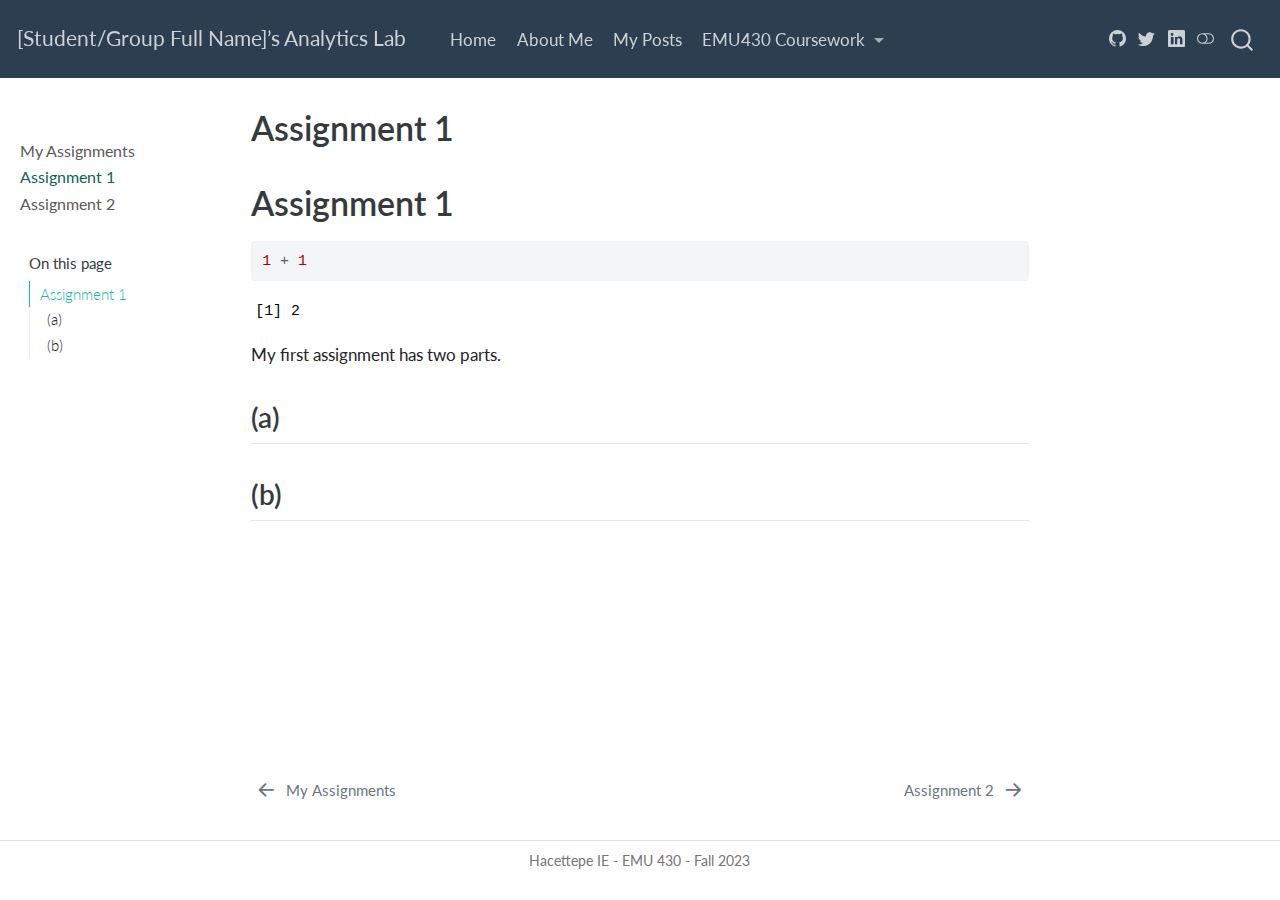
<file: docs/assignments/assignment-1.html>
<!DOCTYPE html>
<html xmlns="http://www.w3.org/1999/xhtml" lang="en" xml:lang="en"><head>

<meta charset="utf-8">
<meta name="generator" content="quarto-1.3.450">

<meta name="viewport" content="width=device-width, initial-scale=1.0, user-scalable=yes">


<title>[Student/Group Full Name]’s Analytics Lab - Assignment 1</title>
<style>
code{white-space: pre-wrap;}
span.smallcaps{font-variant: small-caps;}
div.columns{display: flex; gap: min(4vw, 1.5em);}
div.column{flex: auto; overflow-x: auto;}
div.hanging-indent{margin-left: 1.5em; text-indent: -1.5em;}
ul.task-list{list-style: none;}
ul.task-list li input[type="checkbox"] {
  width: 0.8em;
  margin: 0 0.8em 0.2em -1em; /* quarto-specific, see https://github.com/quarto-dev/quarto-cli/issues/4556 */ 
  vertical-align: middle;
}
/* CSS for syntax highlighting */
pre > code.sourceCode { white-space: pre; position: relative; }
pre > code.sourceCode > span { display: inline-block; line-height: 1.25; }
pre > code.sourceCode > span:empty { height: 1.2em; }
.sourceCode { overflow: visible; }
code.sourceCode > span { color: inherit; text-decoration: inherit; }
div.sourceCode { margin: 1em 0; }
pre.sourceCode { margin: 0; }
@media screen {
div.sourceCode { overflow: auto; }
}
@media print {
pre > code.sourceCode { white-space: pre-wrap; }
pre > code.sourceCode > span { text-indent: -5em; padding-left: 5em; }
}
pre.numberSource code
  { counter-reset: source-line 0; }
pre.numberSource code > span
  { position: relative; left: -4em; counter-increment: source-line; }
pre.numberSource code > span > a:first-child::before
  { content: counter(source-line);
    position: relative; left: -1em; text-align: right; vertical-align: baseline;
    border: none; display: inline-block;
    -webkit-touch-callout: none; -webkit-user-select: none;
    -khtml-user-select: none; -moz-user-select: none;
    -ms-user-select: none; user-select: none;
    padding: 0 4px; width: 4em;
  }
pre.numberSource { margin-left: 3em;  padding-left: 4px; }
div.sourceCode
  {   }
@media screen {
pre > code.sourceCode > span > a:first-child::before { text-decoration: underline; }
}
</style>


<script src="../site_libs/quarto-nav/quarto-nav.js"></script>
<script src="../site_libs/quarto-nav/headroom.min.js"></script>
<script src="../site_libs/clipboard/clipboard.min.js"></script>
<script src="../site_libs/quarto-search/autocomplete.umd.js"></script>
<script src="../site_libs/quarto-search/fuse.min.js"></script>
<script src="../site_libs/quarto-search/quarto-search.js"></script>
<meta name="quarto:offset" content="../">
<link href="../assignments/assignment-2.html" rel="next">
<link href="../assignments.html" rel="prev">
<script src="../site_libs/quarto-html/quarto.js"></script>
<script src="../site_libs/quarto-html/popper.min.js"></script>
<script src="../site_libs/quarto-html/tippy.umd.min.js"></script>
<script src="../site_libs/quarto-html/anchor.min.js"></script>
<link href="../site_libs/quarto-html/tippy.css" rel="stylesheet">
<link href="../site_libs/quarto-html/quarto-syntax-highlighting.css" rel="stylesheet" class="quarto-color-scheme" id="quarto-text-highlighting-styles">
<link href="../site_libs/quarto-html/quarto-syntax-highlighting-dark.css" rel="prefetch" class="quarto-color-scheme quarto-color-alternate" id="quarto-text-highlighting-styles">
<script src="../site_libs/bootstrap/bootstrap.min.js"></script>
<link href="../site_libs/bootstrap/bootstrap-icons.css" rel="stylesheet">
<link href="../site_libs/bootstrap/bootstrap.min.css" rel="stylesheet" class="quarto-color-scheme" id="quarto-bootstrap" data-mode="light">
<link href="../site_libs/bootstrap/bootstrap-dark.min.css" rel="prefetch" class="quarto-color-scheme quarto-color-alternate" id="quarto-bootstrap" data-mode="dark">
<script id="quarto-search-options" type="application/json">{
  "location": "navbar",
  "copy-button": false,
  "collapse-after": 3,
  "panel-placement": "end",
  "type": "overlay",
  "limit": 20,
  "language": {
    "search-no-results-text": "No results",
    "search-matching-documents-text": "matching documents",
    "search-copy-link-title": "Copy link to search",
    "search-hide-matches-text": "Hide additional matches",
    "search-more-match-text": "more match in this document",
    "search-more-matches-text": "more matches in this document",
    "search-clear-button-title": "Clear",
    "search-detached-cancel-button-title": "Cancel",
    "search-submit-button-title": "Submit",
    "search-label": "Search"
  }
}</script>


<link rel="stylesheet" href="../styles.css">
</head>

<body class="nav-sidebar docked nav-fixed">

<div id="quarto-search-results"></div>
  <header id="quarto-header" class="headroom fixed-top">
    <nav class="navbar navbar-expand-lg navbar-dark ">
      <div class="navbar-container container-fluid">
      <div class="navbar-brand-container">
    <a class="navbar-brand" href="../index.html">
    <span class="navbar-title">[Student/Group Full Name]’s Analytics Lab</span>
    </a>
  </div>
            <div id="quarto-search" class="" title="Search"></div>
          <button class="navbar-toggler" type="button" data-bs-toggle="collapse" data-bs-target="#navbarCollapse" aria-controls="navbarCollapse" aria-expanded="false" aria-label="Toggle navigation" onclick="if (window.quartoToggleHeadroom) { window.quartoToggleHeadroom(); }">
  <span class="navbar-toggler-icon"></span>
</button>
          <div class="collapse navbar-collapse" id="navbarCollapse">
            <ul class="navbar-nav navbar-nav-scroll me-auto">
  <li class="nav-item">
    <a class="nav-link" href="../index.html" rel="" target="">
 <span class="menu-text">Home</span></a>
  </li>  
  <li class="nav-item">
    <a class="nav-link" href="../about.html" rel="" target="">
 <span class="menu-text">About Me</span></a>
  </li>  
  <li class="nav-item">
    <a class="nav-link" href="../posts.html" rel="" target="">
 <span class="menu-text">My Posts</span></a>
  </li>  
  <li class="nav-item dropdown ">
    <a class="nav-link dropdown-toggle" href="#" id="nav-menu-emu430-coursework" role="button" data-bs-toggle="dropdown" aria-expanded="false" rel="" target="">
 <span class="menu-text">EMU430 Coursework</span>
    </a>
    <ul class="dropdown-menu" aria-labelledby="nav-menu-emu430-coursework">    
        <li>
    <a class="dropdown-item" href="../assignments.html" rel="" target="">
 <span class="dropdown-text">Assignments</span></a>
  </li>  
        <li>
    <a class="dropdown-item" href="../project.html" rel="" target="">
 <span class="dropdown-text">Project</span></a>
  </li>  
    </ul>
  </li>
</ul>
            <div class="quarto-navbar-tools ms-auto tools-wide">
    <a href="https://twitter.com" rel="" title="" class="quarto-navigation-tool px-1" aria-label=""><i class="bi bi-github"></i></a>
    <a href="https://twitter.com" rel="" title="" class="quarto-navigation-tool px-1" aria-label=""><i class="bi bi-twitter"></i></a>
    <a href="https://linkedin.com" rel="" title="" class="quarto-navigation-tool px-1" aria-label=""><i class="bi bi-linkedin"></i></a>
  <a href="" class="quarto-color-scheme-toggle quarto-navigation-tool  px-1" onclick="window.quartoToggleColorScheme(); return false;" title="Toggle dark mode"><i class="bi"></i></a>
</div>
          </div> <!-- /navcollapse -->
      </div> <!-- /container-fluid -->
    </nav>
  <nav class="quarto-secondary-nav">
    <div class="container-fluid d-flex">
      <button type="button" class="quarto-btn-toggle btn" data-bs-toggle="collapse" data-bs-target="#quarto-sidebar,#quarto-sidebar-glass" aria-controls="quarto-sidebar" aria-expanded="false" aria-label="Toggle sidebar navigation" onclick="if (window.quartoToggleHeadroom) { window.quartoToggleHeadroom(); }">
        <i class="bi bi-layout-text-sidebar-reverse"></i>
      </button>
      <nav class="quarto-page-breadcrumbs" aria-label="breadcrumb"><ol class="breadcrumb"><li class="breadcrumb-item"><a href="../assignments/assignment-1.html">Assignment 1</a></li></ol></nav>
      <a class="flex-grow-1" role="button" data-bs-toggle="collapse" data-bs-target="#quarto-sidebar,#quarto-sidebar-glass" aria-controls="quarto-sidebar" aria-expanded="false" aria-label="Toggle sidebar navigation" onclick="if (window.quartoToggleHeadroom) { window.quartoToggleHeadroom(); }">      
      </a>
      <button type="button" class="btn quarto-search-button" aria-label="" onclick="window.quartoOpenSearch();">
        <i class="bi bi-search"></i>
      </button>
    </div>
  </nav>
</header>
<!-- content -->
<div id="quarto-content" class="quarto-container page-columns page-rows-contents page-layout-article page-navbar">
<!-- sidebar -->
  <nav id="quarto-sidebar" class="sidebar collapse collapse-horizontal sidebar-navigation docked overflow-auto">
        <div class="mt-2 flex-shrink-0 align-items-center">
        <div class="sidebar-search">
        <div id="quarto-search" class="" title="Search"></div>
        </div>
        </div>
    <div class="sidebar-menu-container"> 
    <ul class="list-unstyled mt-1">
        <li class="sidebar-item">
  <div class="sidebar-item-container"> 
  <a href="../assignments.html" class="sidebar-item-text sidebar-link">
 <span class="menu-text">My Assignments</span></a>
  </div>
</li>
        <li class="sidebar-item">
  <div class="sidebar-item-container"> 
  <a href="../assignments/assignment-1.html" class="sidebar-item-text sidebar-link active">
 <span class="menu-text">Assignment 1</span></a>
  </div>
</li>
        <li class="sidebar-item">
  <div class="sidebar-item-container"> 
  <a href="../assignments/assignment-2.html" class="sidebar-item-text sidebar-link">
 <span class="menu-text">Assignment 2</span></a>
  </div>
</li>
    </ul>
    </div>
    <nav id="TOC" role="doc-toc" class="toc-active">
    <h2 id="toc-title">On this page</h2>
   
  <ul>
  <li><a href="#assignment-1" id="toc-assignment-1" class="nav-link active" data-scroll-target="#assignment-1">Assignment 1</a>
  <ul class="collapse">
  <li><a href="#a" id="toc-a" class="nav-link" data-scroll-target="#a">(a)</a></li>
  <li><a href="#b" id="toc-b" class="nav-link" data-scroll-target="#b">(b)</a></li>
  </ul></li>
  </ul>
</nav>
</nav>
<div id="quarto-sidebar-glass" data-bs-toggle="collapse" data-bs-target="#quarto-sidebar,#quarto-sidebar-glass"></div>
<!-- margin-sidebar -->
    <div id="quarto-margin-sidebar" class="sidebar margin-sidebar">
    </div>
<!-- main -->
<main class="content" id="quarto-document-content">

<header id="title-block-header" class="quarto-title-block default">
<div class="quarto-title">
<h1 class="title">Assignment 1</h1>
</div>



<div class="quarto-title-meta">

    
  
    
  </div>
  

</header>

<section id="assignment-1" class="level1">
<h1>Assignment 1</h1>
<div class="cell">
<div class="sourceCode cell-code" id="cb1"><pre class="sourceCode r code-with-copy"><code class="sourceCode r"><span id="cb1-1"><a href="#cb1-1" aria-hidden="true" tabindex="-1"></a><span class="dv">1</span> <span class="sc">+</span> <span class="dv">1</span></span></code><button title="Copy to Clipboard" class="code-copy-button"><i class="bi"></i></button></pre></div>
<div class="cell-output cell-output-stdout">
<pre><code>[1] 2</code></pre>
</div>
</div>
<p>My first assignment has two parts.</p>
<section id="a" class="level2">
<h2 class="anchored" data-anchor-id="a">(a)</h2>
</section>
<section id="b" class="level2">
<h2 class="anchored" data-anchor-id="b">(b)</h2>


</section>
</section>

<a onclick="window.scrollTo(0, 0); return false;" role="button" id="quarto-back-to-top"><i class="bi bi-arrow-up"></i> Back to top</a></main> <!-- /main -->
<script id="quarto-html-after-body" type="application/javascript">
window.document.addEventListener("DOMContentLoaded", function (event) {
  const toggleBodyColorMode = (bsSheetEl) => {
    const mode = bsSheetEl.getAttribute("data-mode");
    const bodyEl = window.document.querySelector("body");
    if (mode === "dark") {
      bodyEl.classList.add("quarto-dark");
      bodyEl.classList.remove("quarto-light");
    } else {
      bodyEl.classList.add("quarto-light");
      bodyEl.classList.remove("quarto-dark");
    }
  }
  const toggleBodyColorPrimary = () => {
    const bsSheetEl = window.document.querySelector("link#quarto-bootstrap");
    if (bsSheetEl) {
      toggleBodyColorMode(bsSheetEl);
    }
  }
  toggleBodyColorPrimary();  
  const disableStylesheet = (stylesheets) => {
    for (let i=0; i < stylesheets.length; i++) {
      const stylesheet = stylesheets[i];
      stylesheet.rel = 'prefetch';
    }
  }
  const enableStylesheet = (stylesheets) => {
    for (let i=0; i < stylesheets.length; i++) {
      const stylesheet = stylesheets[i];
      stylesheet.rel = 'stylesheet';
    }
  }
  const manageTransitions = (selector, allowTransitions) => {
    const els = window.document.querySelectorAll(selector);
    for (let i=0; i < els.length; i++) {
      const el = els[i];
      if (allowTransitions) {
        el.classList.remove('notransition');
      } else {
        el.classList.add('notransition');
      }
    }
  }
  const toggleColorMode = (alternate) => {
    // Switch the stylesheets
    const alternateStylesheets = window.document.querySelectorAll('link.quarto-color-scheme.quarto-color-alternate');
    manageTransitions('#quarto-margin-sidebar .nav-link', false);
    if (alternate) {
      enableStylesheet(alternateStylesheets);
      for (const sheetNode of alternateStylesheets) {
        if (sheetNode.id === "quarto-bootstrap") {
          toggleBodyColorMode(sheetNode);
        }
      }
    } else {
      disableStylesheet(alternateStylesheets);
      toggleBodyColorPrimary();
    }
    manageTransitions('#quarto-margin-sidebar .nav-link', true);
    // Switch the toggles
    const toggles = window.document.querySelectorAll('.quarto-color-scheme-toggle');
    for (let i=0; i < toggles.length; i++) {
      const toggle = toggles[i];
      if (toggle) {
        if (alternate) {
          toggle.classList.add("alternate");     
        } else {
          toggle.classList.remove("alternate");
        }
      }
    }
    // Hack to workaround the fact that safari doesn't
    // properly recolor the scrollbar when toggling (#1455)
    if (navigator.userAgent.indexOf('Safari') > 0 && navigator.userAgent.indexOf('Chrome') == -1) {
      manageTransitions("body", false);
      window.scrollTo(0, 1);
      setTimeout(() => {
        window.scrollTo(0, 0);
        manageTransitions("body", true);
      }, 40);  
    }
  }
  const isFileUrl = () => { 
    return window.location.protocol === 'file:';
  }
  const hasAlternateSentinel = () => {  
    let styleSentinel = getColorSchemeSentinel();
    if (styleSentinel !== null) {
      return styleSentinel === "alternate";
    } else {
      return false;
    }
  }
  const setStyleSentinel = (alternate) => {
    const value = alternate ? "alternate" : "default";
    if (!isFileUrl()) {
      window.localStorage.setItem("quarto-color-scheme", value);
    } else {
      localAlternateSentinel = value;
    }
  }
  const getColorSchemeSentinel = () => {
    if (!isFileUrl()) {
      const storageValue = window.localStorage.getItem("quarto-color-scheme");
      return storageValue != null ? storageValue : localAlternateSentinel;
    } else {
      return localAlternateSentinel;
    }
  }
  let localAlternateSentinel = 'default';
  // Dark / light mode switch
  window.quartoToggleColorScheme = () => {
    // Read the current dark / light value 
    let toAlternate = !hasAlternateSentinel();
    toggleColorMode(toAlternate);
    setStyleSentinel(toAlternate);
  };
  // Ensure there is a toggle, if there isn't float one in the top right
  if (window.document.querySelector('.quarto-color-scheme-toggle') === null) {
    const a = window.document.createElement('a');
    a.classList.add('top-right');
    a.classList.add('quarto-color-scheme-toggle');
    a.href = "";
    a.onclick = function() { try { window.quartoToggleColorScheme(); } catch {} return false; };
    const i = window.document.createElement("i");
    i.classList.add('bi');
    a.appendChild(i);
    window.document.body.appendChild(a);
  }
  // Switch to dark mode if need be
  if (hasAlternateSentinel()) {
    toggleColorMode(true);
  } else {
    toggleColorMode(false);
  }
  const icon = "";
  const anchorJS = new window.AnchorJS();
  anchorJS.options = {
    placement: 'right',
    icon: icon
  };
  anchorJS.add('.anchored');
  const isCodeAnnotation = (el) => {
    for (const clz of el.classList) {
      if (clz.startsWith('code-annotation-')) {                     
        return true;
      }
    }
    return false;
  }
  const clipboard = new window.ClipboardJS('.code-copy-button', {
    text: function(trigger) {
      const codeEl = trigger.previousElementSibling.cloneNode(true);
      for (const childEl of codeEl.children) {
        if (isCodeAnnotation(childEl)) {
          childEl.remove();
        }
      }
      return codeEl.innerText;
    }
  });
  clipboard.on('success', function(e) {
    // button target
    const button = e.trigger;
    // don't keep focus
    button.blur();
    // flash "checked"
    button.classList.add('code-copy-button-checked');
    var currentTitle = button.getAttribute("title");
    button.setAttribute("title", "Copied!");
    let tooltip;
    if (window.bootstrap) {
      button.setAttribute("data-bs-toggle", "tooltip");
      button.setAttribute("data-bs-placement", "left");
      button.setAttribute("data-bs-title", "Copied!");
      tooltip = new bootstrap.Tooltip(button, 
        { trigger: "manual", 
          customClass: "code-copy-button-tooltip",
          offset: [0, -8]});
      tooltip.show();    
    }
    setTimeout(function() {
      if (tooltip) {
        tooltip.hide();
        button.removeAttribute("data-bs-title");
        button.removeAttribute("data-bs-toggle");
        button.removeAttribute("data-bs-placement");
      }
      button.setAttribute("title", currentTitle);
      button.classList.remove('code-copy-button-checked');
    }, 1000);
    // clear code selection
    e.clearSelection();
  });
  function tippyHover(el, contentFn) {
    const config = {
      allowHTML: true,
      content: contentFn,
      maxWidth: 500,
      delay: 100,
      arrow: false,
      appendTo: function(el) {
          return el.parentElement;
      },
      interactive: true,
      interactiveBorder: 10,
      theme: 'quarto',
      placement: 'bottom-start'
    };
    window.tippy(el, config); 
  }
  const noterefs = window.document.querySelectorAll('a[role="doc-noteref"]');
  for (var i=0; i<noterefs.length; i++) {
    const ref = noterefs[i];
    tippyHover(ref, function() {
      // use id or data attribute instead here
      let href = ref.getAttribute('data-footnote-href') || ref.getAttribute('href');
      try { href = new URL(href).hash; } catch {}
      const id = href.replace(/^#\/?/, "");
      const note = window.document.getElementById(id);
      return note.innerHTML;
    });
  }
      let selectedAnnoteEl;
      const selectorForAnnotation = ( cell, annotation) => {
        let cellAttr = 'data-code-cell="' + cell + '"';
        let lineAttr = 'data-code-annotation="' +  annotation + '"';
        const selector = 'span[' + cellAttr + '][' + lineAttr + ']';
        return selector;
      }
      const selectCodeLines = (annoteEl) => {
        const doc = window.document;
        const targetCell = annoteEl.getAttribute("data-target-cell");
        const targetAnnotation = annoteEl.getAttribute("data-target-annotation");
        const annoteSpan = window.document.querySelector(selectorForAnnotation(targetCell, targetAnnotation));
        const lines = annoteSpan.getAttribute("data-code-lines").split(",");
        const lineIds = lines.map((line) => {
          return targetCell + "-" + line;
        })
        let top = null;
        let height = null;
        let parent = null;
        if (lineIds.length > 0) {
            //compute the position of the single el (top and bottom and make a div)
            const el = window.document.getElementById(lineIds[0]);
            top = el.offsetTop;
            height = el.offsetHeight;
            parent = el.parentElement.parentElement;
          if (lineIds.length > 1) {
            const lastEl = window.document.getElementById(lineIds[lineIds.length - 1]);
            const bottom = lastEl.offsetTop + lastEl.offsetHeight;
            height = bottom - top;
          }
          if (top !== null && height !== null && parent !== null) {
            // cook up a div (if necessary) and position it 
            let div = window.document.getElementById("code-annotation-line-highlight");
            if (div === null) {
              div = window.document.createElement("div");
              div.setAttribute("id", "code-annotation-line-highlight");
              div.style.position = 'absolute';
              parent.appendChild(div);
            }
            div.style.top = top - 2 + "px";
            div.style.height = height + 4 + "px";
            let gutterDiv = window.document.getElementById("code-annotation-line-highlight-gutter");
            if (gutterDiv === null) {
              gutterDiv = window.document.createElement("div");
              gutterDiv.setAttribute("id", "code-annotation-line-highlight-gutter");
              gutterDiv.style.position = 'absolute';
              const codeCell = window.document.getElementById(targetCell);
              const gutter = codeCell.querySelector('.code-annotation-gutter');
              gutter.appendChild(gutterDiv);
            }
            gutterDiv.style.top = top - 2 + "px";
            gutterDiv.style.height = height + 4 + "px";
          }
          selectedAnnoteEl = annoteEl;
        }
      };
      const unselectCodeLines = () => {
        const elementsIds = ["code-annotation-line-highlight", "code-annotation-line-highlight-gutter"];
        elementsIds.forEach((elId) => {
          const div = window.document.getElementById(elId);
          if (div) {
            div.remove();
          }
        });
        selectedAnnoteEl = undefined;
      };
      // Attach click handler to the DT
      const annoteDls = window.document.querySelectorAll('dt[data-target-cell]');
      for (const annoteDlNode of annoteDls) {
        annoteDlNode.addEventListener('click', (event) => {
          const clickedEl = event.target;
          if (clickedEl !== selectedAnnoteEl) {
            unselectCodeLines();
            const activeEl = window.document.querySelector('dt[data-target-cell].code-annotation-active');
            if (activeEl) {
              activeEl.classList.remove('code-annotation-active');
            }
            selectCodeLines(clickedEl);
            clickedEl.classList.add('code-annotation-active');
          } else {
            // Unselect the line
            unselectCodeLines();
            clickedEl.classList.remove('code-annotation-active');
          }
        });
      }
  const findCites = (el) => {
    const parentEl = el.parentElement;
    if (parentEl) {
      const cites = parentEl.dataset.cites;
      if (cites) {
        return {
          el,
          cites: cites.split(' ')
        };
      } else {
        return findCites(el.parentElement)
      }
    } else {
      return undefined;
    }
  };
  var bibliorefs = window.document.querySelectorAll('a[role="doc-biblioref"]');
  for (var i=0; i<bibliorefs.length; i++) {
    const ref = bibliorefs[i];
    const citeInfo = findCites(ref);
    if (citeInfo) {
      tippyHover(citeInfo.el, function() {
        var popup = window.document.createElement('div');
        citeInfo.cites.forEach(function(cite) {
          var citeDiv = window.document.createElement('div');
          citeDiv.classList.add('hanging-indent');
          citeDiv.classList.add('csl-entry');
          var biblioDiv = window.document.getElementById('ref-' + cite);
          if (biblioDiv) {
            citeDiv.innerHTML = biblioDiv.innerHTML;
          }
          popup.appendChild(citeDiv);
        });
        return popup.innerHTML;
      });
    }
  }
});
</script>
<nav class="page-navigation">
  <div class="nav-page nav-page-previous">
      <a href="../assignments.html" class="pagination-link">
        <i class="bi bi-arrow-left-short"></i> <span class="nav-page-text">My Assignments</span>
      </a>          
  </div>
  <div class="nav-page nav-page-next">
      <a href="../assignments/assignment-2.html" class="pagination-link">
        <span class="nav-page-text">Assignment 2</span> <i class="bi bi-arrow-right-short"></i>
      </a>
  </div>
</nav>
</div> <!-- /content -->
<footer class="footer">
  <div class="nav-footer">
    <div class="nav-footer-left">
      &nbsp;
    </div>   
    <div class="nav-footer-center">Hacettepe IE - EMU 430 - Fall 2023</div>
    <div class="nav-footer-right">
      &nbsp;
    </div>
  </div>
</footer>



</body></html>
</file>
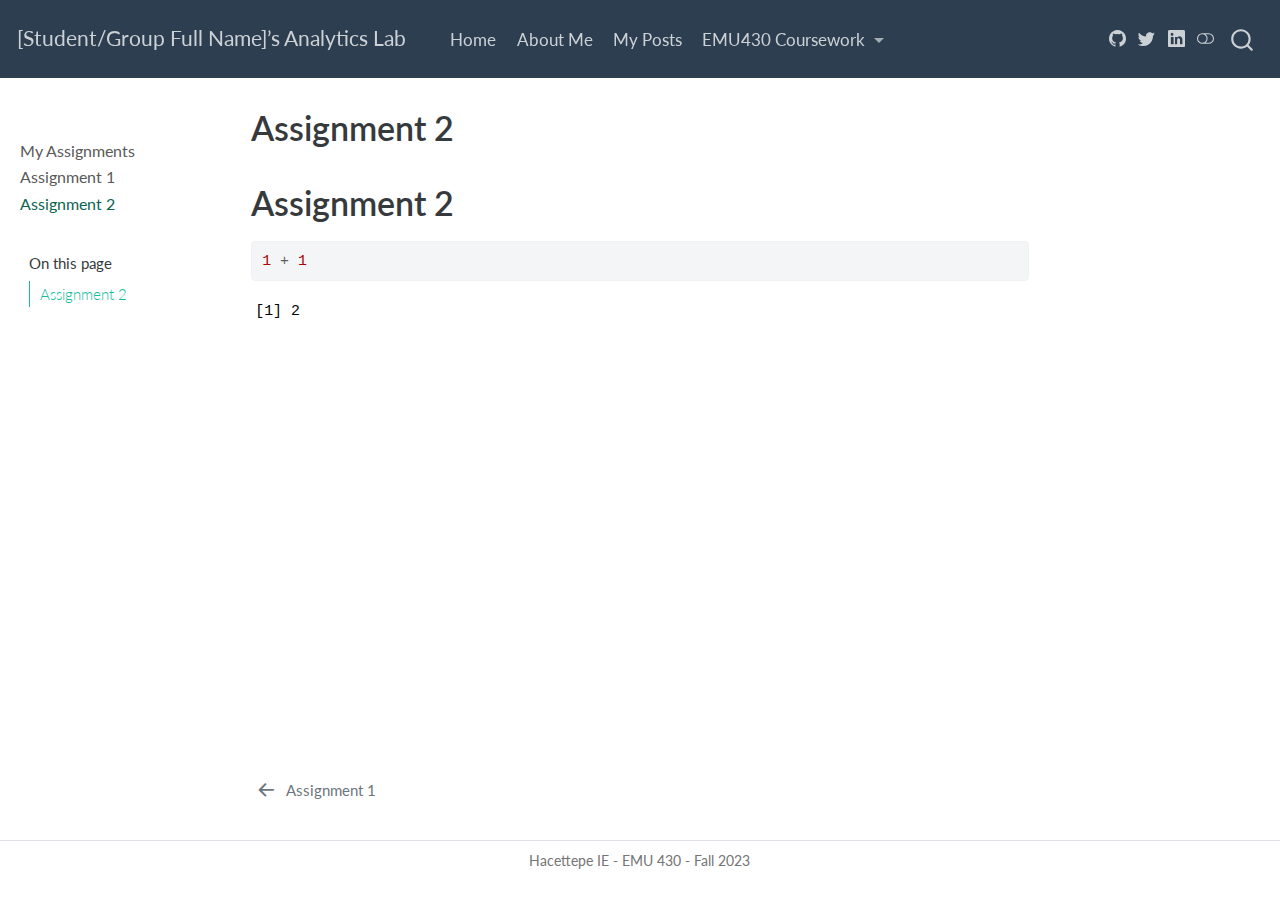
<file: docs/assignments/assignment-2.html>
<!DOCTYPE html>
<html xmlns="http://www.w3.org/1999/xhtml" lang="en" xml:lang="en"><head>

<meta charset="utf-8">
<meta name="generator" content="quarto-1.3.450">

<meta name="viewport" content="width=device-width, initial-scale=1.0, user-scalable=yes">


<title>[Student/Group Full Name]’s Analytics Lab - Assignment 2</title>
<style>
code{white-space: pre-wrap;}
span.smallcaps{font-variant: small-caps;}
div.columns{display: flex; gap: min(4vw, 1.5em);}
div.column{flex: auto; overflow-x: auto;}
div.hanging-indent{margin-left: 1.5em; text-indent: -1.5em;}
ul.task-list{list-style: none;}
ul.task-list li input[type="checkbox"] {
  width: 0.8em;
  margin: 0 0.8em 0.2em -1em; /* quarto-specific, see https://github.com/quarto-dev/quarto-cli/issues/4556 */ 
  vertical-align: middle;
}
/* CSS for syntax highlighting */
pre > code.sourceCode { white-space: pre; position: relative; }
pre > code.sourceCode > span { display: inline-block; line-height: 1.25; }
pre > code.sourceCode > span:empty { height: 1.2em; }
.sourceCode { overflow: visible; }
code.sourceCode > span { color: inherit; text-decoration: inherit; }
div.sourceCode { margin: 1em 0; }
pre.sourceCode { margin: 0; }
@media screen {
div.sourceCode { overflow: auto; }
}
@media print {
pre > code.sourceCode { white-space: pre-wrap; }
pre > code.sourceCode > span { text-indent: -5em; padding-left: 5em; }
}
pre.numberSource code
  { counter-reset: source-line 0; }
pre.numberSource code > span
  { position: relative; left: -4em; counter-increment: source-line; }
pre.numberSource code > span > a:first-child::before
  { content: counter(source-line);
    position: relative; left: -1em; text-align: right; vertical-align: baseline;
    border: none; display: inline-block;
    -webkit-touch-callout: none; -webkit-user-select: none;
    -khtml-user-select: none; -moz-user-select: none;
    -ms-user-select: none; user-select: none;
    padding: 0 4px; width: 4em;
  }
pre.numberSource { margin-left: 3em;  padding-left: 4px; }
div.sourceCode
  {   }
@media screen {
pre > code.sourceCode > span > a:first-child::before { text-decoration: underline; }
}
</style>


<script src="../site_libs/quarto-nav/quarto-nav.js"></script>
<script src="../site_libs/quarto-nav/headroom.min.js"></script>
<script src="../site_libs/clipboard/clipboard.min.js"></script>
<script src="../site_libs/quarto-search/autocomplete.umd.js"></script>
<script src="../site_libs/quarto-search/fuse.min.js"></script>
<script src="../site_libs/quarto-search/quarto-search.js"></script>
<meta name="quarto:offset" content="../">
<link href="../assignments/assignment-1.html" rel="prev">
<script src="../site_libs/quarto-html/quarto.js"></script>
<script src="../site_libs/quarto-html/popper.min.js"></script>
<script src="../site_libs/quarto-html/tippy.umd.min.js"></script>
<script src="../site_libs/quarto-html/anchor.min.js"></script>
<link href="../site_libs/quarto-html/tippy.css" rel="stylesheet">
<link href="../site_libs/quarto-html/quarto-syntax-highlighting.css" rel="stylesheet" class="quarto-color-scheme" id="quarto-text-highlighting-styles">
<link href="../site_libs/quarto-html/quarto-syntax-highlighting-dark.css" rel="prefetch" class="quarto-color-scheme quarto-color-alternate" id="quarto-text-highlighting-styles">
<script src="../site_libs/bootstrap/bootstrap.min.js"></script>
<link href="../site_libs/bootstrap/bootstrap-icons.css" rel="stylesheet">
<link href="../site_libs/bootstrap/bootstrap.min.css" rel="stylesheet" class="quarto-color-scheme" id="quarto-bootstrap" data-mode="light">
<link href="../site_libs/bootstrap/bootstrap-dark.min.css" rel="prefetch" class="quarto-color-scheme quarto-color-alternate" id="quarto-bootstrap" data-mode="dark">
<script id="quarto-search-options" type="application/json">{
  "location": "navbar",
  "copy-button": false,
  "collapse-after": 3,
  "panel-placement": "end",
  "type": "overlay",
  "limit": 20,
  "language": {
    "search-no-results-text": "No results",
    "search-matching-documents-text": "matching documents",
    "search-copy-link-title": "Copy link to search",
    "search-hide-matches-text": "Hide additional matches",
    "search-more-match-text": "more match in this document",
    "search-more-matches-text": "more matches in this document",
    "search-clear-button-title": "Clear",
    "search-detached-cancel-button-title": "Cancel",
    "search-submit-button-title": "Submit",
    "search-label": "Search"
  }
}</script>


<link rel="stylesheet" href="../styles.css">
</head>

<body class="nav-sidebar docked nav-fixed">

<div id="quarto-search-results"></div>
  <header id="quarto-header" class="headroom fixed-top">
    <nav class="navbar navbar-expand-lg navbar-dark ">
      <div class="navbar-container container-fluid">
      <div class="navbar-brand-container">
    <a class="navbar-brand" href="../index.html">
    <span class="navbar-title">[Student/Group Full Name]’s Analytics Lab</span>
    </a>
  </div>
            <div id="quarto-search" class="" title="Search"></div>
          <button class="navbar-toggler" type="button" data-bs-toggle="collapse" data-bs-target="#navbarCollapse" aria-controls="navbarCollapse" aria-expanded="false" aria-label="Toggle navigation" onclick="if (window.quartoToggleHeadroom) { window.quartoToggleHeadroom(); }">
  <span class="navbar-toggler-icon"></span>
</button>
          <div class="collapse navbar-collapse" id="navbarCollapse">
            <ul class="navbar-nav navbar-nav-scroll me-auto">
  <li class="nav-item">
    <a class="nav-link" href="../index.html" rel="" target="">
 <span class="menu-text">Home</span></a>
  </li>  
  <li class="nav-item">
    <a class="nav-link" href="../about.html" rel="" target="">
 <span class="menu-text">About Me</span></a>
  </li>  
  <li class="nav-item">
    <a class="nav-link" href="../posts.html" rel="" target="">
 <span class="menu-text">My Posts</span></a>
  </li>  
  <li class="nav-item dropdown ">
    <a class="nav-link dropdown-toggle" href="#" id="nav-menu-emu430-coursework" role="button" data-bs-toggle="dropdown" aria-expanded="false" rel="" target="">
 <span class="menu-text">EMU430 Coursework</span>
    </a>
    <ul class="dropdown-menu" aria-labelledby="nav-menu-emu430-coursework">    
        <li>
    <a class="dropdown-item" href="../assignments.html" rel="" target="">
 <span class="dropdown-text">Assignments</span></a>
  </li>  
        <li>
    <a class="dropdown-item" href="../project.html" rel="" target="">
 <span class="dropdown-text">Project</span></a>
  </li>  
    </ul>
  </li>
</ul>
            <div class="quarto-navbar-tools ms-auto tools-wide">
    <a href="https://twitter.com" rel="" title="" class="quarto-navigation-tool px-1" aria-label=""><i class="bi bi-github"></i></a>
    <a href="https://twitter.com" rel="" title="" class="quarto-navigation-tool px-1" aria-label=""><i class="bi bi-twitter"></i></a>
    <a href="https://linkedin.com" rel="" title="" class="quarto-navigation-tool px-1" aria-label=""><i class="bi bi-linkedin"></i></a>
  <a href="" class="quarto-color-scheme-toggle quarto-navigation-tool  px-1" onclick="window.quartoToggleColorScheme(); return false;" title="Toggle dark mode"><i class="bi"></i></a>
</div>
          </div> <!-- /navcollapse -->
      </div> <!-- /container-fluid -->
    </nav>
  <nav class="quarto-secondary-nav">
    <div class="container-fluid d-flex">
      <button type="button" class="quarto-btn-toggle btn" data-bs-toggle="collapse" data-bs-target="#quarto-sidebar,#quarto-sidebar-glass" aria-controls="quarto-sidebar" aria-expanded="false" aria-label="Toggle sidebar navigation" onclick="if (window.quartoToggleHeadroom) { window.quartoToggleHeadroom(); }">
        <i class="bi bi-layout-text-sidebar-reverse"></i>
      </button>
      <nav class="quarto-page-breadcrumbs" aria-label="breadcrumb"><ol class="breadcrumb"><li class="breadcrumb-item"><a href="../assignments/assignment-2.html">Assignment 2</a></li></ol></nav>
      <a class="flex-grow-1" role="button" data-bs-toggle="collapse" data-bs-target="#quarto-sidebar,#quarto-sidebar-glass" aria-controls="quarto-sidebar" aria-expanded="false" aria-label="Toggle sidebar navigation" onclick="if (window.quartoToggleHeadroom) { window.quartoToggleHeadroom(); }">      
      </a>
      <button type="button" class="btn quarto-search-button" aria-label="" onclick="window.quartoOpenSearch();">
        <i class="bi bi-search"></i>
      </button>
    </div>
  </nav>
</header>
<!-- content -->
<div id="quarto-content" class="quarto-container page-columns page-rows-contents page-layout-article page-navbar">
<!-- sidebar -->
  <nav id="quarto-sidebar" class="sidebar collapse collapse-horizontal sidebar-navigation docked overflow-auto">
        <div class="mt-2 flex-shrink-0 align-items-center">
        <div class="sidebar-search">
        <div id="quarto-search" class="" title="Search"></div>
        </div>
        </div>
    <div class="sidebar-menu-container"> 
    <ul class="list-unstyled mt-1">
        <li class="sidebar-item">
  <div class="sidebar-item-container"> 
  <a href="../assignments.html" class="sidebar-item-text sidebar-link">
 <span class="menu-text">My Assignments</span></a>
  </div>
</li>
        <li class="sidebar-item">
  <div class="sidebar-item-container"> 
  <a href="../assignments/assignment-1.html" class="sidebar-item-text sidebar-link">
 <span class="menu-text">Assignment 1</span></a>
  </div>
</li>
        <li class="sidebar-item">
  <div class="sidebar-item-container"> 
  <a href="../assignments/assignment-2.html" class="sidebar-item-text sidebar-link active">
 <span class="menu-text">Assignment 2</span></a>
  </div>
</li>
    </ul>
    </div>
    <nav id="TOC" role="doc-toc" class="toc-active">
    <h2 id="toc-title">On this page</h2>
   
  <ul>
  <li><a href="#assignment-2" id="toc-assignment-2" class="nav-link active" data-scroll-target="#assignment-2">Assignment 2</a></li>
  </ul>
</nav>
</nav>
<div id="quarto-sidebar-glass" data-bs-toggle="collapse" data-bs-target="#quarto-sidebar,#quarto-sidebar-glass"></div>
<!-- margin-sidebar -->
    <div id="quarto-margin-sidebar" class="sidebar margin-sidebar">
    </div>
<!-- main -->
<main class="content" id="quarto-document-content">

<header id="title-block-header" class="quarto-title-block default">
<div class="quarto-title">
<h1 class="title">Assignment 2</h1>
</div>



<div class="quarto-title-meta">

    
  
    
  </div>
  

</header>

<section id="assignment-2" class="level1">
<h1>Assignment 2</h1>
<div class="cell">
<div class="sourceCode cell-code" id="cb1"><pre class="sourceCode r code-with-copy"><code class="sourceCode r"><span id="cb1-1"><a href="#cb1-1" aria-hidden="true" tabindex="-1"></a><span class="dv">1</span> <span class="sc">+</span> <span class="dv">1</span></span></code><button title="Copy to Clipboard" class="code-copy-button"><i class="bi"></i></button></pre></div>
<div class="cell-output cell-output-stdout">
<pre><code>[1] 2</code></pre>
</div>
</div>


</section>

<a onclick="window.scrollTo(0, 0); return false;" role="button" id="quarto-back-to-top"><i class="bi bi-arrow-up"></i> Back to top</a></main> <!-- /main -->
<script id="quarto-html-after-body" type="application/javascript">
window.document.addEventListener("DOMContentLoaded", function (event) {
  const toggleBodyColorMode = (bsSheetEl) => {
    const mode = bsSheetEl.getAttribute("data-mode");
    const bodyEl = window.document.querySelector("body");
    if (mode === "dark") {
      bodyEl.classList.add("quarto-dark");
      bodyEl.classList.remove("quarto-light");
    } else {
      bodyEl.classList.add("quarto-light");
      bodyEl.classList.remove("quarto-dark");
    }
  }
  const toggleBodyColorPrimary = () => {
    const bsSheetEl = window.document.querySelector("link#quarto-bootstrap");
    if (bsSheetEl) {
      toggleBodyColorMode(bsSheetEl);
    }
  }
  toggleBodyColorPrimary();  
  const disableStylesheet = (stylesheets) => {
    for (let i=0; i < stylesheets.length; i++) {
      const stylesheet = stylesheets[i];
      stylesheet.rel = 'prefetch';
    }
  }
  const enableStylesheet = (stylesheets) => {
    for (let i=0; i < stylesheets.length; i++) {
      const stylesheet = stylesheets[i];
      stylesheet.rel = 'stylesheet';
    }
  }
  const manageTransitions = (selector, allowTransitions) => {
    const els = window.document.querySelectorAll(selector);
    for (let i=0; i < els.length; i++) {
      const el = els[i];
      if (allowTransitions) {
        el.classList.remove('notransition');
      } else {
        el.classList.add('notransition');
      }
    }
  }
  const toggleColorMode = (alternate) => {
    // Switch the stylesheets
    const alternateStylesheets = window.document.querySelectorAll('link.quarto-color-scheme.quarto-color-alternate');
    manageTransitions('#quarto-margin-sidebar .nav-link', false);
    if (alternate) {
      enableStylesheet(alternateStylesheets);
      for (const sheetNode of alternateStylesheets) {
        if (sheetNode.id === "quarto-bootstrap") {
          toggleBodyColorMode(sheetNode);
        }
      }
    } else {
      disableStylesheet(alternateStylesheets);
      toggleBodyColorPrimary();
    }
    manageTransitions('#quarto-margin-sidebar .nav-link', true);
    // Switch the toggles
    const toggles = window.document.querySelectorAll('.quarto-color-scheme-toggle');
    for (let i=0; i < toggles.length; i++) {
      const toggle = toggles[i];
      if (toggle) {
        if (alternate) {
          toggle.classList.add("alternate");     
        } else {
          toggle.classList.remove("alternate");
        }
      }
    }
    // Hack to workaround the fact that safari doesn't
    // properly recolor the scrollbar when toggling (#1455)
    if (navigator.userAgent.indexOf('Safari') > 0 && navigator.userAgent.indexOf('Chrome') == -1) {
      manageTransitions("body", false);
      window.scrollTo(0, 1);
      setTimeout(() => {
        window.scrollTo(0, 0);
        manageTransitions("body", true);
      }, 40);  
    }
  }
  const isFileUrl = () => { 
    return window.location.protocol === 'file:';
  }
  const hasAlternateSentinel = () => {  
    let styleSentinel = getColorSchemeSentinel();
    if (styleSentinel !== null) {
      return styleSentinel === "alternate";
    } else {
      return false;
    }
  }
  const setStyleSentinel = (alternate) => {
    const value = alternate ? "alternate" : "default";
    if (!isFileUrl()) {
      window.localStorage.setItem("quarto-color-scheme", value);
    } else {
      localAlternateSentinel = value;
    }
  }
  const getColorSchemeSentinel = () => {
    if (!isFileUrl()) {
      const storageValue = window.localStorage.getItem("quarto-color-scheme");
      return storageValue != null ? storageValue : localAlternateSentinel;
    } else {
      return localAlternateSentinel;
    }
  }
  let localAlternateSentinel = 'default';
  // Dark / light mode switch
  window.quartoToggleColorScheme = () => {
    // Read the current dark / light value 
    let toAlternate = !hasAlternateSentinel();
    toggleColorMode(toAlternate);
    setStyleSentinel(toAlternate);
  };
  // Ensure there is a toggle, if there isn't float one in the top right
  if (window.document.querySelector('.quarto-color-scheme-toggle') === null) {
    const a = window.document.createElement('a');
    a.classList.add('top-right');
    a.classList.add('quarto-color-scheme-toggle');
    a.href = "";
    a.onclick = function() { try { window.quartoToggleColorScheme(); } catch {} return false; };
    const i = window.document.createElement("i");
    i.classList.add('bi');
    a.appendChild(i);
    window.document.body.appendChild(a);
  }
  // Switch to dark mode if need be
  if (hasAlternateSentinel()) {
    toggleColorMode(true);
  } else {
    toggleColorMode(false);
  }
  const icon = "";
  const anchorJS = new window.AnchorJS();
  anchorJS.options = {
    placement: 'right',
    icon: icon
  };
  anchorJS.add('.anchored');
  const isCodeAnnotation = (el) => {
    for (const clz of el.classList) {
      if (clz.startsWith('code-annotation-')) {                     
        return true;
      }
    }
    return false;
  }
  const clipboard = new window.ClipboardJS('.code-copy-button', {
    text: function(trigger) {
      const codeEl = trigger.previousElementSibling.cloneNode(true);
      for (const childEl of codeEl.children) {
        if (isCodeAnnotation(childEl)) {
          childEl.remove();
        }
      }
      return codeEl.innerText;
    }
  });
  clipboard.on('success', function(e) {
    // button target
    const button = e.trigger;
    // don't keep focus
    button.blur();
    // flash "checked"
    button.classList.add('code-copy-button-checked');
    var currentTitle = button.getAttribute("title");
    button.setAttribute("title", "Copied!");
    let tooltip;
    if (window.bootstrap) {
      button.setAttribute("data-bs-toggle", "tooltip");
      button.setAttribute("data-bs-placement", "left");
      button.setAttribute("data-bs-title", "Copied!");
      tooltip = new bootstrap.Tooltip(button, 
        { trigger: "manual", 
          customClass: "code-copy-button-tooltip",
          offset: [0, -8]});
      tooltip.show();    
    }
    setTimeout(function() {
      if (tooltip) {
        tooltip.hide();
        button.removeAttribute("data-bs-title");
        button.removeAttribute("data-bs-toggle");
        button.removeAttribute("data-bs-placement");
      }
      button.setAttribute("title", currentTitle);
      button.classList.remove('code-copy-button-checked');
    }, 1000);
    // clear code selection
    e.clearSelection();
  });
  function tippyHover(el, contentFn) {
    const config = {
      allowHTML: true,
      content: contentFn,
      maxWidth: 500,
      delay: 100,
      arrow: false,
      appendTo: function(el) {
          return el.parentElement;
      },
      interactive: true,
      interactiveBorder: 10,
      theme: 'quarto',
      placement: 'bottom-start'
    };
    window.tippy(el, config); 
  }
  const noterefs = window.document.querySelectorAll('a[role="doc-noteref"]');
  for (var i=0; i<noterefs.length; i++) {
    const ref = noterefs[i];
    tippyHover(ref, function() {
      // use id or data attribute instead here
      let href = ref.getAttribute('data-footnote-href') || ref.getAttribute('href');
      try { href = new URL(href).hash; } catch {}
      const id = href.replace(/^#\/?/, "");
      const note = window.document.getElementById(id);
      return note.innerHTML;
    });
  }
      let selectedAnnoteEl;
      const selectorForAnnotation = ( cell, annotation) => {
        let cellAttr = 'data-code-cell="' + cell + '"';
        let lineAttr = 'data-code-annotation="' +  annotation + '"';
        const selector = 'span[' + cellAttr + '][' + lineAttr + ']';
        return selector;
      }
      const selectCodeLines = (annoteEl) => {
        const doc = window.document;
        const targetCell = annoteEl.getAttribute("data-target-cell");
        const targetAnnotation = annoteEl.getAttribute("data-target-annotation");
        const annoteSpan = window.document.querySelector(selectorForAnnotation(targetCell, targetAnnotation));
        const lines = annoteSpan.getAttribute("data-code-lines").split(",");
        const lineIds = lines.map((line) => {
          return targetCell + "-" + line;
        })
        let top = null;
        let height = null;
        let parent = null;
        if (lineIds.length > 0) {
            //compute the position of the single el (top and bottom and make a div)
            const el = window.document.getElementById(lineIds[0]);
            top = el.offsetTop;
            height = el.offsetHeight;
            parent = el.parentElement.parentElement;
          if (lineIds.length > 1) {
            const lastEl = window.document.getElementById(lineIds[lineIds.length - 1]);
            const bottom = lastEl.offsetTop + lastEl.offsetHeight;
            height = bottom - top;
          }
          if (top !== null && height !== null && parent !== null) {
            // cook up a div (if necessary) and position it 
            let div = window.document.getElementById("code-annotation-line-highlight");
            if (div === null) {
              div = window.document.createElement("div");
              div.setAttribute("id", "code-annotation-line-highlight");
              div.style.position = 'absolute';
              parent.appendChild(div);
            }
            div.style.top = top - 2 + "px";
            div.style.height = height + 4 + "px";
            let gutterDiv = window.document.getElementById("code-annotation-line-highlight-gutter");
            if (gutterDiv === null) {
              gutterDiv = window.document.createElement("div");
              gutterDiv.setAttribute("id", "code-annotation-line-highlight-gutter");
              gutterDiv.style.position = 'absolute';
              const codeCell = window.document.getElementById(targetCell);
              const gutter = codeCell.querySelector('.code-annotation-gutter');
              gutter.appendChild(gutterDiv);
            }
            gutterDiv.style.top = top - 2 + "px";
            gutterDiv.style.height = height + 4 + "px";
          }
          selectedAnnoteEl = annoteEl;
        }
      };
      const unselectCodeLines = () => {
        const elementsIds = ["code-annotation-line-highlight", "code-annotation-line-highlight-gutter"];
        elementsIds.forEach((elId) => {
          const div = window.document.getElementById(elId);
          if (div) {
            div.remove();
          }
        });
        selectedAnnoteEl = undefined;
      };
      // Attach click handler to the DT
      const annoteDls = window.document.querySelectorAll('dt[data-target-cell]');
      for (const annoteDlNode of annoteDls) {
        annoteDlNode.addEventListener('click', (event) => {
          const clickedEl = event.target;
          if (clickedEl !== selectedAnnoteEl) {
            unselectCodeLines();
            const activeEl = window.document.querySelector('dt[data-target-cell].code-annotation-active');
            if (activeEl) {
              activeEl.classList.remove('code-annotation-active');
            }
            selectCodeLines(clickedEl);
            clickedEl.classList.add('code-annotation-active');
          } else {
            // Unselect the line
            unselectCodeLines();
            clickedEl.classList.remove('code-annotation-active');
          }
        });
      }
  const findCites = (el) => {
    const parentEl = el.parentElement;
    if (parentEl) {
      const cites = parentEl.dataset.cites;
      if (cites) {
        return {
          el,
          cites: cites.split(' ')
        };
      } else {
        return findCites(el.parentElement)
      }
    } else {
      return undefined;
    }
  };
  var bibliorefs = window.document.querySelectorAll('a[role="doc-biblioref"]');
  for (var i=0; i<bibliorefs.length; i++) {
    const ref = bibliorefs[i];
    const citeInfo = findCites(ref);
    if (citeInfo) {
      tippyHover(citeInfo.el, function() {
        var popup = window.document.createElement('div');
        citeInfo.cites.forEach(function(cite) {
          var citeDiv = window.document.createElement('div');
          citeDiv.classList.add('hanging-indent');
          citeDiv.classList.add('csl-entry');
          var biblioDiv = window.document.getElementById('ref-' + cite);
          if (biblioDiv) {
            citeDiv.innerHTML = biblioDiv.innerHTML;
          }
          popup.appendChild(citeDiv);
        });
        return popup.innerHTML;
      });
    }
  }
});
</script>
<nav class="page-navigation">
  <div class="nav-page nav-page-previous">
      <a href="../assignments/assignment-1.html" class="pagination-link">
        <i class="bi bi-arrow-left-short"></i> <span class="nav-page-text">Assignment 1</span>
      </a>          
  </div>
  <div class="nav-page nav-page-next">
  </div>
</nav>
</div> <!-- /content -->
<footer class="footer">
  <div class="nav-footer">
    <div class="nav-footer-left">
      &nbsp;
    </div>   
    <div class="nav-footer-center">Hacettepe IE - EMU 430 - Fall 2023</div>
    <div class="nav-footer-right">
      &nbsp;
    </div>
  </div>
</footer>



</body></html>
</file>
<file: _site/site_libs/quarto-html/tippy.css>
.tippy-box[data-animation=fade][data-state=hidden]{opacity:0}[data-tippy-root]{max-width:calc(100vw - 10px)}.tippy-box{position:relative;background-color:#333;color:#fff;border-radius:4px;font-size:14px;line-height:1.4;white-space:normal;outline:0;transition-property:transform,visibility,opacity}.tippy-box[data-placement^=top]>.tippy-arrow{bottom:0}.tippy-box[data-placement^=top]>.tippy-arrow:before{bottom:-7px;left:0;border-width:8px 8px 0;border-top-color:initial;transform-origin:center top}.tippy-box[data-placement^=bottom]>.tippy-arrow{top:0}.tippy-box[data-placement^=bottom]>.tippy-arrow:before{top:-7px;left:0;border-width:0 8px 8px;border-bottom-color:initial;transform-origin:center bottom}.tippy-box[data-placement^=left]>.tippy-arrow{right:0}.tippy-box[data-placement^=left]>.tippy-arrow:before{border-width:8px 0 8px 8px;border-left-color:initial;right:-7px;transform-origin:center left}.tippy-box[data-placement^=right]>.tippy-arrow{left:0}.tippy-box[data-placement^=right]>.tippy-arrow:before{left:-7px;border-width:8px 8px 8px 0;border-right-color:initial;transform-origin:center right}.tippy-box[data-inertia][data-state=visible]{transition-timing-function:cubic-bezier(.54,1.5,.38,1.11)}.tippy-arrow{width:16px;height:16px;color:#333}.tippy-arrow:before{content:"";position:absolute;border-color:transparent;border-style:solid}.tippy-content{position:relative;padding:5px 9px;z-index:1}
</file>
<file: _site/site_libs/quarto-html/quarto-syntax-highlighting.css>
/* quarto syntax highlight colors */
:root {
  --quarto-hl-ot-color: #003B4F;
  --quarto-hl-at-color: #657422;
  --quarto-hl-ss-color: #20794D;
  --quarto-hl-an-color: #5E5E5E;
  --quarto-hl-fu-color: #4758AB;
  --quarto-hl-st-color: #20794D;
  --quarto-hl-cf-color: #003B4F;
  --quarto-hl-op-color: #5E5E5E;
  --quarto-hl-er-color: #AD0000;
  --quarto-hl-bn-color: #AD0000;
  --quarto-hl-al-color: #AD0000;
  --quarto-hl-va-color: #111111;
  --quarto-hl-bu-color: inherit;
  --quarto-hl-ex-color: inherit;
  --quarto-hl-pp-color: #AD0000;
  --quarto-hl-in-color: #5E5E5E;
  --quarto-hl-vs-color: #20794D;
  --quarto-hl-wa-color: #5E5E5E;
  --quarto-hl-do-color: #5E5E5E;
  --quarto-hl-im-color: #00769E;
  --quarto-hl-ch-color: #20794D;
  --quarto-hl-dt-color: #AD0000;
  --quarto-hl-fl-color: #AD0000;
  --quarto-hl-co-color: #5E5E5E;
  --quarto-hl-cv-color: #5E5E5E;
  --quarto-hl-cn-color: #8f5902;
  --quarto-hl-sc-color: #5E5E5E;
  --quarto-hl-dv-color: #AD0000;
  --quarto-hl-kw-color: #003B4F;
}

/* other quarto variables */
:root {
  --quarto-font-monospace: SFMono-Regular, Menlo, Monaco, Consolas, "Liberation Mono", "Courier New", monospace;
}

pre > code.sourceCode > span {
  color: #003B4F;
}

code span {
  color: #003B4F;
}

code.sourceCode > span {
  color: #003B4F;
}

div.sourceCode,
div.sourceCode pre.sourceCode {
  color: #003B4F;
}

code span.ot {
  color: #003B4F;
  font-style: inherit;
}

code span.at {
  color: #657422;
  font-style: inherit;
}

code span.ss {
  color: #20794D;
  font-style: inherit;
}

code span.an {
  color: #5E5E5E;
  font-style: inherit;
}

code span.fu {
  color: #4758AB;
  font-style: inherit;
}

code span.st {
  color: #20794D;
  font-style: inherit;
}

code span.cf {
  color: #003B4F;
  font-style: inherit;
}

code span.op {
  color: #5E5E5E;
  font-style: inherit;
}

code span.er {
  color: #AD0000;
  font-style: inherit;
}

code span.bn {
  color: #AD0000;
  font-style: inherit;
}

code span.al {
  color: #AD0000;
  font-style: inherit;
}

code span.va {
  color: #111111;
  font-style: inherit;
}

code span.bu {
  font-style: inherit;
}

code span.ex {
  font-style: inherit;
}

code span.pp {
  color: #AD0000;
  font-style: inherit;
}

code span.in {
  color: #5E5E5E;
  font-style: inherit;
}

code span.vs {
  color: #20794D;
  font-style: inherit;
}

code span.wa {
  color: #5E5E5E;
  font-style: italic;
}

code span.do {
  color: #5E5E5E;
  font-style: italic;
}

code span.im {
  color: #00769E;
  font-style: inherit;
}

code span.ch {
  color: #20794D;
  font-style: inherit;
}

code span.dt {
  color: #AD0000;
  font-style: inherit;
}

code span.fl {
  color: #AD0000;
  font-style: inherit;
}

code span.co {
  color: #5E5E5E;
  font-style: inherit;
}

code span.cv {
  color: #5E5E5E;
  font-style: italic;
}

code span.cn {
  color: #8f5902;
  font-style: inherit;
}

code span.sc {
  color: #5E5E5E;
  font-style: inherit;
}

code span.dv {
  color: #AD0000;
  font-style: inherit;
}

code span.kw {
  color: #003B4F;
  font-style: inherit;
}

.prevent-inlining {
  content: "</";
}

/*# sourceMappingURL=debc5d5d77c3f9108843748ff7464032.css.map */
</file>
<file: _site/site_libs/quarto-html/quarto-syntax-highlighting-dark.css>
/* quarto syntax highlight colors */
:root {
  --quarto-hl-al-color: #f07178;
  --quarto-hl-an-color: #d4d0ab;
  --quarto-hl-at-color: #00e0e0;
  --quarto-hl-bn-color: #d4d0ab;
  --quarto-hl-bu-color: #abe338;
  --quarto-hl-ch-color: #abe338;
  --quarto-hl-co-color: #f8f8f2;
  --quarto-hl-cv-color: #ffd700;
  --quarto-hl-cn-color: #ffd700;
  --quarto-hl-cf-color: #ffa07a;
  --quarto-hl-dt-color: #ffa07a;
  --quarto-hl-dv-color: #d4d0ab;
  --quarto-hl-do-color: #f8f8f2;
  --quarto-hl-er-color: #f07178;
  --quarto-hl-ex-color: #00e0e0;
  --quarto-hl-fl-color: #d4d0ab;
  --quarto-hl-fu-color: #ffa07a;
  --quarto-hl-im-color: #abe338;
  --quarto-hl-in-color: #d4d0ab;
  --quarto-hl-kw-color: #ffa07a;
  --quarto-hl-op-color: #ffa07a;
  --quarto-hl-ot-color: #00e0e0;
  --quarto-hl-pp-color: #dcc6e0;
  --quarto-hl-re-color: #00e0e0;
  --quarto-hl-sc-color: #abe338;
  --quarto-hl-ss-color: #abe338;
  --quarto-hl-st-color: #abe338;
  --quarto-hl-va-color: #00e0e0;
  --quarto-hl-vs-color: #abe338;
  --quarto-hl-wa-color: #dcc6e0;
}

/* other quarto variables */
:root {
  --quarto-font-monospace: SFMono-Regular, Menlo, Monaco, Consolas, "Liberation Mono", "Courier New", monospace;
}

code span.al {
  background-color: #2a0f15;
  font-weight: bold;
  color: #f07178;
}

code span.an {
  color: #d4d0ab;
}

code span.at {
  color: #00e0e0;
}

code span.bn {
  color: #d4d0ab;
}

code span.bu {
  color: #abe338;
}

code span.ch {
  color: #abe338;
}

code span.co {
  font-style: italic;
  color: #f8f8f2;
}

code span.cv {
  color: #ffd700;
}

code span.cn {
  color: #ffd700;
}

code span.cf {
  font-weight: bold;
  color: #ffa07a;
}

code span.dt {
  color: #ffa07a;
}

code span.dv {
  color: #d4d0ab;
}

code span.do {
  color: #f8f8f2;
}

code span.er {
  color: #f07178;
  text-decoration: underline;
}

code span.ex {
  font-weight: bold;
  color: #00e0e0;
}

code span.fl {
  color: #d4d0ab;
}

code span.fu {
  color: #ffa07a;
}

code span.im {
  color: #abe338;
}

code span.in {
  color: #d4d0ab;
}

code span.kw {
  font-weight: bold;
  color: #ffa07a;
}

pre > code.sourceCode > span {
  color: #f8f8f2;
}

code span {
  color: #f8f8f2;
}

code.sourceCode > span {
  color: #f8f8f2;
}

div.sourceCode,
div.sourceCode pre.sourceCode {
  color: #f8f8f2;
}

code span.op {
  color: #ffa07a;
}

code span.ot {
  color: #00e0e0;
}

code span.pp {
  color: #dcc6e0;
}

code span.re {
  background-color: #f8f8f2;
  color: #00e0e0;
}

code span.sc {
  color: #abe338;
}

code span.ss {
  color: #abe338;
}

code span.st {
  color: #abe338;
}

code span.va {
  color: #00e0e0;
}

code span.vs {
  color: #abe338;
}

code span.wa {
  color: #dcc6e0;
}

.prevent-inlining {
  content: "</";
}

/*# sourceMappingURL=935a306eefa94366c21e1a970dddb765.css.map */
</file>
<file: _site/styles.css>
/* css styles */
</file>
<file: docs/site_libs/quarto-html/tippy.css>
.tippy-box[data-animation=fade][data-state=hidden]{opacity:0}[data-tippy-root]{max-width:calc(100vw - 10px)}.tippy-box{position:relative;background-color:#333;color:#fff;border-radius:4px;font-size:14px;line-height:1.4;white-space:normal;outline:0;transition-property:transform,visibility,opacity}.tippy-box[data-placement^=top]>.tippy-arrow{bottom:0}.tippy-box[data-placement^=top]>.tippy-arrow:before{bottom:-7px;left:0;border-width:8px 8px 0;border-top-color:initial;transform-origin:center top}.tippy-box[data-placement^=bottom]>.tippy-arrow{top:0}.tippy-box[data-placement^=bottom]>.tippy-arrow:before{top:-7px;left:0;border-width:0 8px 8px;border-bottom-color:initial;transform-origin:center bottom}.tippy-box[data-placement^=left]>.tippy-arrow{right:0}.tippy-box[data-placement^=left]>.tippy-arrow:before{border-width:8px 0 8px 8px;border-left-color:initial;right:-7px;transform-origin:center left}.tippy-box[data-placement^=right]>.tippy-arrow{left:0}.tippy-box[data-placement^=right]>.tippy-arrow:before{left:-7px;border-width:8px 8px 8px 0;border-right-color:initial;transform-origin:center right}.tippy-box[data-inertia][data-state=visible]{transition-timing-function:cubic-bezier(.54,1.5,.38,1.11)}.tippy-arrow{width:16px;height:16px;color:#333}.tippy-arrow:before{content:"";position:absolute;border-color:transparent;border-style:solid}.tippy-content{position:relative;padding:5px 9px;z-index:1}
</file>
<file: docs/site_libs/quarto-html/quarto-syntax-highlighting.css>
/* quarto syntax highlight colors */
:root {
  --quarto-hl-ot-color: #003B4F;
  --quarto-hl-at-color: #657422;
  --quarto-hl-ss-color: #20794D;
  --quarto-hl-an-color: #5E5E5E;
  --quarto-hl-fu-color: #4758AB;
  --quarto-hl-st-color: #20794D;
  --quarto-hl-cf-color: #003B4F;
  --quarto-hl-op-color: #5E5E5E;
  --quarto-hl-er-color: #AD0000;
  --quarto-hl-bn-color: #AD0000;
  --quarto-hl-al-color: #AD0000;
  --quarto-hl-va-color: #111111;
  --quarto-hl-bu-color: inherit;
  --quarto-hl-ex-color: inherit;
  --quarto-hl-pp-color: #AD0000;
  --quarto-hl-in-color: #5E5E5E;
  --quarto-hl-vs-color: #20794D;
  --quarto-hl-wa-color: #5E5E5E;
  --quarto-hl-do-color: #5E5E5E;
  --quarto-hl-im-color: #00769E;
  --quarto-hl-ch-color: #20794D;
  --quarto-hl-dt-color: #AD0000;
  --quarto-hl-fl-color: #AD0000;
  --quarto-hl-co-color: #5E5E5E;
  --quarto-hl-cv-color: #5E5E5E;
  --quarto-hl-cn-color: #8f5902;
  --quarto-hl-sc-color: #5E5E5E;
  --quarto-hl-dv-color: #AD0000;
  --quarto-hl-kw-color: #003B4F;
}

/* other quarto variables */
:root {
  --quarto-font-monospace: SFMono-Regular, Menlo, Monaco, Consolas, "Liberation Mono", "Courier New", monospace;
}

pre > code.sourceCode > span {
  color: #003B4F;
}

code span {
  color: #003B4F;
}

code.sourceCode > span {
  color: #003B4F;
}

div.sourceCode,
div.sourceCode pre.sourceCode {
  color: #003B4F;
}

code span.ot {
  color: #003B4F;
  font-style: inherit;
}

code span.at {
  color: #657422;
  font-style: inherit;
}

code span.ss {
  color: #20794D;
  font-style: inherit;
}

code span.an {
  color: #5E5E5E;
  font-style: inherit;
}

code span.fu {
  color: #4758AB;
  font-style: inherit;
}

code span.st {
  color: #20794D;
  font-style: inherit;
}

code span.cf {
  color: #003B4F;
  font-style: inherit;
}

code span.op {
  color: #5E5E5E;
  font-style: inherit;
}

code span.er {
  color: #AD0000;
  font-style: inherit;
}

code span.bn {
  color: #AD0000;
  font-style: inherit;
}

code span.al {
  color: #AD0000;
  font-style: inherit;
}

code span.va {
  color: #111111;
  font-style: inherit;
}

code span.bu {
  font-style: inherit;
}

code span.ex {
  font-style: inherit;
}

code span.pp {
  color: #AD0000;
  font-style: inherit;
}

code span.in {
  color: #5E5E5E;
  font-style: inherit;
}

code span.vs {
  color: #20794D;
  font-style: inherit;
}

code span.wa {
  color: #5E5E5E;
  font-style: italic;
}

code span.do {
  color: #5E5E5E;
  font-style: italic;
}

code span.im {
  color: #00769E;
  font-style: inherit;
}

code span.ch {
  color: #20794D;
  font-style: inherit;
}

code span.dt {
  color: #AD0000;
  font-style: inherit;
}

code span.fl {
  color: #AD0000;
  font-style: inherit;
}

code span.co {
  color: #5E5E5E;
  font-style: inherit;
}

code span.cv {
  color: #5E5E5E;
  font-style: italic;
}

code span.cn {
  color: #8f5902;
  font-style: inherit;
}

code span.sc {
  color: #5E5E5E;
  font-style: inherit;
}

code span.dv {
  color: #AD0000;
  font-style: inherit;
}

code span.kw {
  color: #003B4F;
  font-style: inherit;
}

.prevent-inlining {
  content: "</";
}

/*# sourceMappingURL=debc5d5d77c3f9108843748ff7464032.css.map */
</file>
<file: docs/site_libs/quarto-html/quarto-syntax-highlighting-dark.css>
/* quarto syntax highlight colors */
:root {
  --quarto-hl-al-color: #f07178;
  --quarto-hl-an-color: #d4d0ab;
  --quarto-hl-at-color: #00e0e0;
  --quarto-hl-bn-color: #d4d0ab;
  --quarto-hl-bu-color: #abe338;
  --quarto-hl-ch-color: #abe338;
  --quarto-hl-co-color: #f8f8f2;
  --quarto-hl-cv-color: #ffd700;
  --quarto-hl-cn-color: #ffd700;
  --quarto-hl-cf-color: #ffa07a;
  --quarto-hl-dt-color: #ffa07a;
  --quarto-hl-dv-color: #d4d0ab;
  --quarto-hl-do-color: #f8f8f2;
  --quarto-hl-er-color: #f07178;
  --quarto-hl-ex-color: #00e0e0;
  --quarto-hl-fl-color: #d4d0ab;
  --quarto-hl-fu-color: #ffa07a;
  --quarto-hl-im-color: #abe338;
  --quarto-hl-in-color: #d4d0ab;
  --quarto-hl-kw-color: #ffa07a;
  --quarto-hl-op-color: #ffa07a;
  --quarto-hl-ot-color: #00e0e0;
  --quarto-hl-pp-color: #dcc6e0;
  --quarto-hl-re-color: #00e0e0;
  --quarto-hl-sc-color: #abe338;
  --quarto-hl-ss-color: #abe338;
  --quarto-hl-st-color: #abe338;
  --quarto-hl-va-color: #00e0e0;
  --quarto-hl-vs-color: #abe338;
  --quarto-hl-wa-color: #dcc6e0;
}

/* other quarto variables */
:root {
  --quarto-font-monospace: SFMono-Regular, Menlo, Monaco, Consolas, "Liberation Mono", "Courier New", monospace;
}

code span.al {
  background-color: #2a0f15;
  font-weight: bold;
  color: #f07178;
}

code span.an {
  color: #d4d0ab;
}

code span.at {
  color: #00e0e0;
}

code span.bn {
  color: #d4d0ab;
}

code span.bu {
  color: #abe338;
}

code span.ch {
  color: #abe338;
}

code span.co {
  font-style: italic;
  color: #f8f8f2;
}

code span.cv {
  color: #ffd700;
}

code span.cn {
  color: #ffd700;
}

code span.cf {
  font-weight: bold;
  color: #ffa07a;
}

code span.dt {
  color: #ffa07a;
}

code span.dv {
  color: #d4d0ab;
}

code span.do {
  color: #f8f8f2;
}

code span.er {
  color: #f07178;
  text-decoration: underline;
}

code span.ex {
  font-weight: bold;
  color: #00e0e0;
}

code span.fl {
  color: #d4d0ab;
}

code span.fu {
  color: #ffa07a;
}

code span.im {
  color: #abe338;
}

code span.in {
  color: #d4d0ab;
}

code span.kw {
  font-weight: bold;
  color: #ffa07a;
}

pre > code.sourceCode > span {
  color: #f8f8f2;
}

code span {
  color: #f8f8f2;
}

code.sourceCode > span {
  color: #f8f8f2;
}

div.sourceCode,
div.sourceCode pre.sourceCode {
  color: #f8f8f2;
}

code span.op {
  color: #ffa07a;
}

code span.ot {
  color: #00e0e0;
}

code span.pp {
  color: #dcc6e0;
}

code span.re {
  background-color: #f8f8f2;
  color: #00e0e0;
}

code span.sc {
  color: #abe338;
}

code span.ss {
  color: #abe338;
}

code span.st {
  color: #abe338;
}

code span.va {
  color: #00e0e0;
}

code span.vs {
  color: #abe338;
}

code span.wa {
  color: #dcc6e0;
}

.prevent-inlining {
  content: "</";
}

/*# sourceMappingURL=935a306eefa94366c21e1a970dddb765.css.map */
</file>
<file: docs/styles.css>
/* css styles */
</file>
